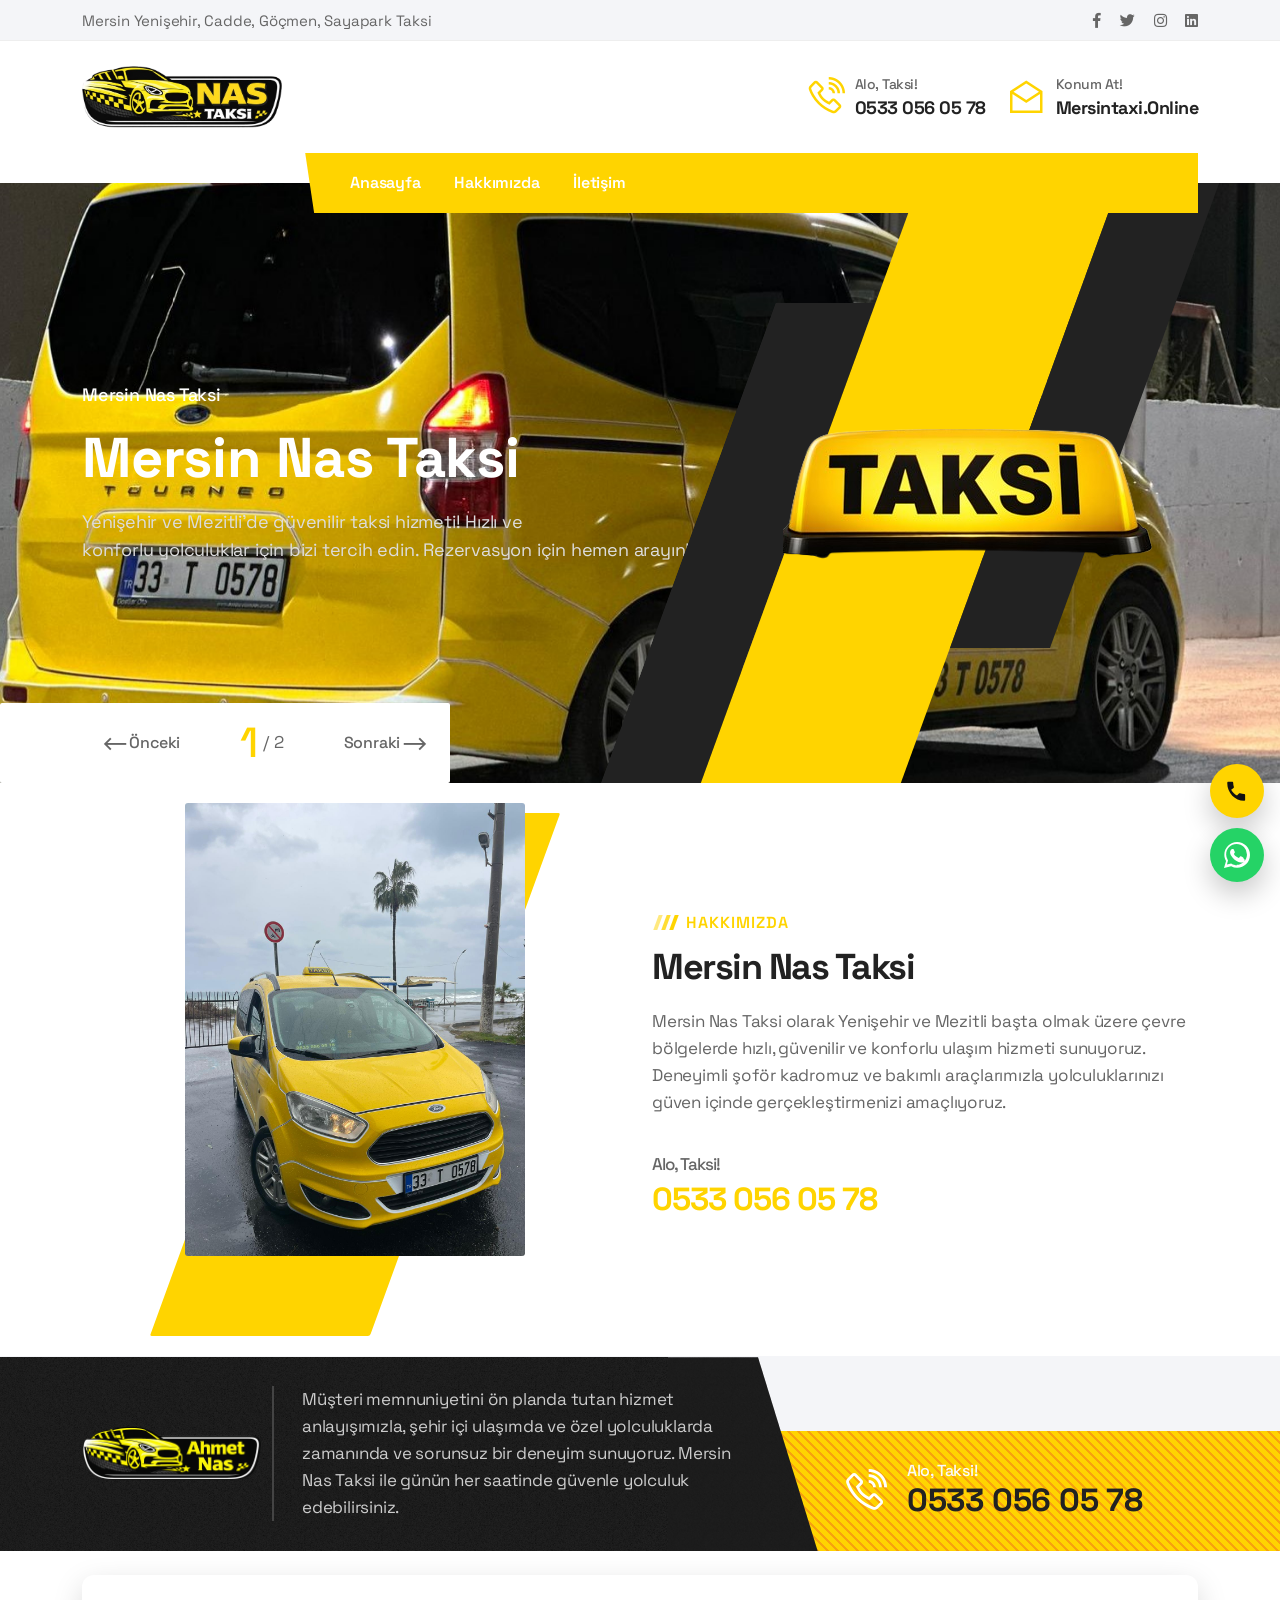
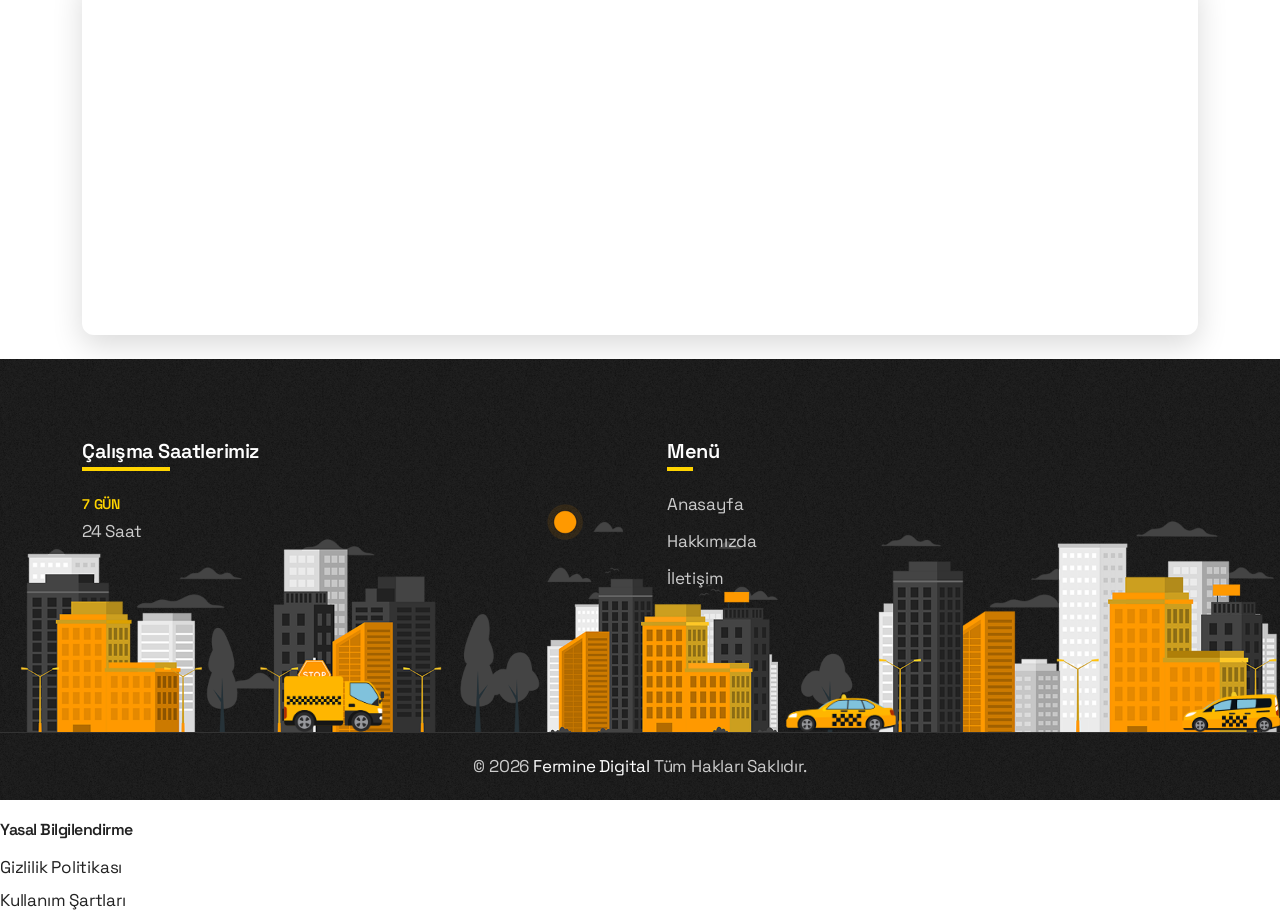
<file: index.html>
<!DOCTYPE html>
<html class="no-js" lang="tr">
<head>
  <title>Mersin Nas Taksi | Yenişehir Taksi | Sayapark Taksi</title>
  <meta charset="utf-8" />

  <!-- Google tag (gtag.js) -->
<script async src="https://www.googletagmanager.com/gtag/js?id=AW-18059667476">
</script>
<script>
  window.dataLayer = window.dataLayer || [];
  function gtag(){dataLayer.push(arguments);}
  gtag('js', new Date());

  gtag('config', 'AW-18059667476');
</script>

  <meta name="viewport" content="width=device-width, initial-scale=1" />
  <link rel="canonical" href="https://mersintaxi.online/" />

  <meta property="og:url" content="https://mersintaxi.online/" />
  <meta property="og:site_name" content="Mersin Nas Taksi" />

  <meta name="description" content="Yenişehir taksi, cadde taksi, göçmen taksi, sayapark taksi, güvenli yolculuk, şehir dışı taksi, marina taksi, mersin taksi" />
  <meta name="author" content="Profsweb" />

  <link rel="shortcut icon" href="favicon.ico" type="image/x-icon" />
  <link rel="icon" href="favicon.ico" />
  <link rel="icon" type="image/png" sizes="16x16" href="favicon-16x16.png" />
  <link rel="icon" type="image/png" sizes="32x32" href="favicon-32x32.png" />
  <link rel="icon" type="image/png" sizes="48x48" href="favicon-48x48.png" />
  <link rel="icon" type="image/png" sizes="64x64" href="favicon-64x64.png" />
  <link rel="apple-touch-icon" sizes="180x180" href="apple-touch-icon.png" />
  <link rel="icon" type="image/png" sizes="192x192" href="android-chrome-192x192.png" />
  <link rel="icon" type="image/png" sizes="512x512" href="android-chrome-512x512.png" />

  <link rel="stylesheet" href="assets/css/bootstrap.min.css" />
  <link rel="stylesheet" href="assets/css/animate.min.css" />
  <link rel="stylesheet" href="assets/css/fontawesome.min.css" />
  <link rel="stylesheet" href="assets/css/line-awesome.min.css" />
  <link rel="stylesheet" href="assets/css/keyframe-animation.css" />
  <link rel="stylesheet" href="assets/css/jquery.datetimepicker.min.css" />
  <link rel="stylesheet" href="assets/css/nice-select.css" />
  <link rel="stylesheet" href="assets/css/venobox.min.css" />
  <link rel="stylesheet" href="assets/css/swiper.min.css" />
  <link rel="stylesheet" href="assets/css/elements.css" />
  <link rel="stylesheet" href="assets/css/header.css" />
  <link rel="stylesheet" href="assets/css/slider.css" />
  <link rel="stylesheet" href="assets/css/blog.css" />
  <link rel="stylesheet" href="assets/css/main.css" />
  <link rel="stylesheet" href="assets/css/responsive.css" />

  <style>
    .floating-actions{
      position:fixed;
      right:16px;
      bottom:18px;
      z-index:9999;
      display:flex;
      flex-direction:column;
      gap:10px;
    }
    .floating-actions a{
      width:54px;
      height:54px;
      border-radius:999px;
      display:flex;
      align-items:center;
      justify-content:center;
      text-decoration:none;
      box-shadow:0 12px 28px rgba(0,0,0,.22);
    }
    @keyframes fa-bounce{0%,100%{transform:translateY(0);}50%{transform:translateY(-7px);}}
    .floating-actions a{animation:fa-bounce 1.6s ease-in-out infinite;}
    .floating-actions a:nth-child(2){animation-delay:.18s;}
    .floating-actions .fa-call{background:#ffd400;color:#111;}
    .floating-actions .fa-wa{background:#25D366;color:#fff;}
    .floating-actions svg{width:26px;height:26px;}
    @media (max-width: 575px){
      .floating-actions{ right:12px; bottom:14px; }
      .floating-actions a{ width:50px; height:50px; }
    }
  </style>
</head>

<body>

  <div class="site-preloader" aria-label="Sayfa yükleniyor">
    <div class="preloader-logo">
      <img src="apple-touch-icon.png" alt="Mersin Nas Taksi" loading="eager" decoding="async" style="transform:scale(1.45);" />
    </div>
  </div>

  <header class="main-header">
    <div class="top-header">
      <div class="container">
        <div class="top-header-wrap">
          <div class="top-left">
            <p>Mersin Yenişehir, Cadde, Göçmen, Sayapark Taksi</p>
          </div>
          <div class="top-right">
            <ul class="header-social-share">
              <li><a href="#"><i class="fab fa-facebook-f"></i></a></li>
              <li><a href="#"><i class="fab fa-twitter"></i></a></li>
              <li><a href="#"><i class="fab fa-instagram"></i></a></li>
              <li><a href="#"><i class="fab fa-linkedin"></i></a></li>
            </ul>
          </div>
        </div>
      </div>
    </div>

    <div class="mid-header">
      <div class="container">
        <div class="mid-header-wrap">
          <div class="site-logo">
            <a href="index.html"><img alt="Logo" src="assets/img/ortadogutaksi-logo-dark.png" /></a>
          </div>

          <ul class="header-info">
            <li>
              <div class="header-info-icon"><i class="las la-phone-volume"></i></div>
              <div class="header-info-text">
                <h3><span>Alo, Taksi!</span> <a href="tel:05330560578">0533 056 05 78</a></h3>
              </div>
            </li>

            <li>
              <div class="header-info-icon"><i class="las la-envelope-open"></i></div>
              <div class="header-info-text">
                <h3><span>Konum At!</span> mersintaxi.online</h3>
              </div>
            </li>
          </ul>
        </div>
      </div>
    </div>

    <div class="nav-menu-wrapper">
      <div class="container">
        <div class="nav-menu-inner">
          <div class="site-logo">
            <a href="index.html"><img alt="Logo" src="assets/img/ortadogutaksi-logo-dark.png" /></a>
          </div>

          <div class="header-menu-wrap">
            <ul class="nav-menu">
              <li><a href="#anasayfa">Anasayfa</a></li>
              <li><a href="#hakkimizda">Hakkımızda</a></li>
              <li><a href="#iletisim">İletişim</a></li>
            </ul>
          </div>

          <div class="mobile-menu-icon">
            <div class="burger-menu">
              <div class="line-menu line-half first-line"></div>
              <div class="line-menu"></div>
              <div class="line-menu line-half last-line"></div>
            </div>
          </div>

        </div>
      </div>
    </div>
  </header>

  <div id="sidebox-overlay"></div>

  <div class="slider-section" id="anasayfa">
    <div class="main-slider">

      <a class="wa-chat-slider"
         href="https://wa.me/905330560578?text=Bulundugum%20konuma%20taksi%20gonderir%20misiniz"
         target="_blank" rel="noopener" aria-label="WhatsApp ile yaz">
        <div class="wa-chat-card">
          <div class="wa-chat-top">
            <span class="wa-badge">WhatsApp</span>
            <span class="wa-status">çevrimiçi</span>
          </div>
          <div class="wa-msg wa-msg-1">Merhaba 👋</div>
          <div class="wa-msg wa-msg-2">Bulunduğum konuma taksi gönderir misiniz?</div>
          <div class="wa-typing" aria-hidden="true"><span></span><span></span><span></span></div>
        </div>
      </a>

      <div class="swiper-wrapper">
        <div class="swiper-slide">
          <div class="slider-img">
            <img alt="img" class="kenburns" src="assets/img/ortadogutaksi-slider-bg.jpg" style="animation-duration: 12000ms;" />
          </div>

          <div class="car-holder">
            <img alt="car" data-animation="car-animation" data-duration="1.5s" src="assets/img/ortadogutaksi-car-1.png" />
            <div class="shape">
              <div data-animation="slide-in-bottom" data-delay="0.3s" data-duration="1.5s"></div>
              <div data-animation="fade-in" data-delay="0.2s" data-duration="1.5s"></div>
              <div data-animation="slide-in-top" data-delay="0.5s" data-duration="1.5s"></div>
            </div>
          </div>

          <div class="slider-content-wrap d-flex align-items-center text-left">
            <div class="container">
              <div class="slider-content">
                <div class="slider-caption medium">
                  <div class="inner-layer">
                    <div data-animation="fade-in-bottom" data-delay="0.3s">Mersin Nas Taksi</div>
                  </div>
                </div>

                <div class="slider-caption big">
                  <div class="inner-layer">
                    <div data-animation="fade-in-bottom" data-delay="0.5s">Mersin Nas Taksi</div>
                  </div>
                </div>

                <div class="slider-caption small">
                  <div class="inner-layer">
                    <div data-animation="fade-in-bottom" data-delay="0.7s" data-duration="1s">
                      Yenişehir ve Mezitli’de güvenilir taksi hizmeti! Hızlı ve<br />
                      konforlu yolculuklar için bizi tercih edin. Rezervasyon için hemen arayın!
                    </div>
                  </div>
                </div>

              </div>
            </div>
          </div>

        </div>

        <div class="swiper-slide">
          <div class="slider-img">
            <img alt="img" class="kenburns" src="assets/img/ortadogutaksi-slider-bg.jpg" style="animation-duration: 12000ms;" />
          </div>

          <div class="car-holder">
            <img alt="car" data-animation="car-animation" data-duration="1.5s" src="assets/img/ortadogutaksi-car-1.png" />
            <div class="shape">
              <div data-animation="slide-in-bottom" data-delay="0.3s" data-duration="1.5s"></div>
              <div data-animation="fade-in" data-delay="0.2s" data-duration="1.5s"></div>
              <div data-animation="slide-in-top" data-delay="0.5s" data-duration="1.5s"></div>
            </div>
          </div>

          <div class="slider-content-wrap d-flex align-items-center text-left">
            <div class="container">
              <div class="slider-content">
                <div class="slider-caption medium">
                  <div class="inner-layer">
                    <div data-animation="fade-in-bottom" data-delay="0.3s">Mersin Nas Taksi</div>
                  </div>
                </div>

                <div class="slider-caption big">
                  <div class="inner-layer">
                    <div data-animation="fade-in-bottom" data-delay="0.5s">Mersin Nas Taksi</div>
                  </div>
                </div>

                <div class="slider-caption small">
                  <div class="inner-layer">
                    <div data-animation="fade-in-bottom" data-delay="0.7s" data-duration="1s">
                      Yenişehir ve Çiftlikköy'ün konforlu taksi hizmeti!<br />
                      Profesyonel şoförlerimizle güvenli ve konforlu yolculuklar<br />
                      için bizimle iletişime geçin. Hemen arayın!
                    </div>
                  </div>
                </div>

              </div>
            </div>
          </div>

        </div>
      </div>

      <div class="slider-controls">
        <div class="slider-control slider-button-prev">
          <span><i class="las la-long-arrow-alt-left"></i></span>Önceki
        </div>
        <div class="slider-pagination"></div>
        <div class="slider-control slider-button-next">
          Sonraki<span><i class="las la-long-arrow-alt-right"></i></span>
        </div>
      </div>

    </div>
  </div>

  <section class="about-section padding" id="hakkimizda">
    <div class="container">
      <div class="row align-items-center">
        <div class="col-md-6">
          <div class="about-img">
            <img alt="img" class="about-img1 wow fade-in-left" data-wow-delay="200ms" src="assets/img/ortadogutaksi-about-1.png" />
          </div>
        </div>

        <div class="col-md-6">
          <div class="section-heading mb-40 wow fade-in-right" data-wow-delay="200ms">
            <h4><span></span>Hakkımızda</h4>
            <h2>Mersin Nas Taksi</h2>
            <p>Mersin Nas Taksi olarak Yenişehir ve Mezitli başta olmak üzere çevre bölgelerde hızlı, güvenilir ve konforlu ulaşım hizmeti sunuyoruz. Deneyimli şoför kadromuz ve bakımlı araçlarımızla yolculuklarınızı güven içinde gerçekleştirmenizi amaçlıyoruz.</p>
          </div>

          <ul class="about-info wow fade-in-right" data-wow-delay="400ms">
            <li>
              <h2><span>Alo, Taksi!</span> <a href="tel:05330560578">0533 056 05 78</a></h2>
            </li>
          </ul>
        </div>
      </div>
    </div>
  </section>

  <footer class="footer-section" id="iletisim">
    <div class="footer-top-wrap bg-grey">
      <div class="container">
        <div class="footer-top">
          <div class="row align-items-end">
            <div class="col-lg-8">
              <div class="brand">
                <a class="footer-logo" href="index.html"><img alt="logo" src="assets/img/ortadogutaksi-logo-isim.png" /></a>
                <p>Müşteri memnuniyetini ön planda tutan hizmet anlayışımızla, şehir içi ulaşımda ve özel yolculuklarda zamanında ve sorunsuz bir deneyim sunuyoruz. Mersin Nas Taksi ile günün her saatinde güvenle yolculuk edebilirsiniz.</p>
              </div>
            </div>

            <div class="col-lg-4">
              <div class="footer-call">
                <i class="las la-phone-volume"></i>
                <p><span>Alo, Taksi!</span> <a href="tel:05330560578">0533 056 05 78</a></p>
              </div>
            </div>

          </div>
        </div>
      </div>
    </div>

    <!-- Google Maps - Mersin Nas Taksi -->
    <div class="container" style="margin-top:24px; margin-bottom:24px;">
      <div class="row">
        <div class="col-12">
          <div style="width:100%; height:360px; border-radius:12px; overflow:hidden; box-shadow:0 10px 30px rgba(0,0,0,0.15);">
            <iframe
              src="https://www.google.com/maps/embed?pb=!1m18!1m12!1m3!1d102178.57200546456!2d34.44312470355277!3d36.8405510667582!2m3!1f0!2f0!3f0!3m2!1i1024!2i768!4f13.1!3m3!1m2!1s0x1527f597c18ea053%3A0x34bcb2ee264984e2!2sYeni%C5%9Fehir%2FMersin!5e0!3m2!1str!2str!4v1774992710465!5m2!1str!2str"
              width="100%" height="360" style="border:0;"
              allowfullscreen loading="lazy"
              referrerpolicy="no-referrer-when-downgrade">
            </iframe>
          </div>
        </div>
      </div>
    </div>
    <!-- /Google Maps -->

    <div class="footer-mid-wrap">
      <div class="container">
        <div class="row">
          <div class="col-lg-6 col-md-6 sm-padding">
            <div class="footer-item">
              <div class="widget-title"><h3>Çalışma Saatlerimiz</h3></div>
              <ul class="footer-contact">
                <li><span>7 Gün</span>24 Saat</li>
              </ul>
            </div>
          </div>

          <div class="col-lg-6 col-md-6 sm-padding">
            <div class="footer-item footer-list">
              <div class="widget-title"><h3>Menü</h3></div>
              <ul class="footer-links">
                <li><a href="#anasayfa">Anasayfa</a></li>
                <li><a href="#hakkimizda">Hakkımızda</a></li>
                <li><a href="#iletisim">İletişim</a></li>
              </ul>
            </div>
          </div>
        </div>
      </div>

      <div class="running-taxi">
        <div class="taxi"></div>
        <div class="taxi-2"></div>
        <div class="taxi-3"></div>
      </div>
    </div>

    <div class="copyright-wrap">
      <div class="container">
        <p>© <span id="currentYear"></span>
          <a href="https://wa.me/905318410347?text=Merhaba%2C%20web%20tasar%C4%B1m%20ve%20reklam%20hizmetleri%20hakk%C4%B1nda%20bilgi%20almak%20istiyorum."
             rel="noopener" style="color:#fff" target="_blank">Fermine Digital</a> Tüm Hakları Saklıdır.
        </p>
      </div>
    </div>

    <div class="footer-legal" style="margin-top:16px;">
      <h4>Yasal Bilgilendirme</h4>
      <ul class="footer-legal-links" style="list-style:none;padding-left:0;margin:8px 0 0 0;">
        <li style="margin:6px 0;"><a href="gizlilik-politikasi.html">Gizlilik Politikası</a></li>
        <li style="margin:6px 0;"><a href="kullanim-sartlari.html">Kullanım Şartları</a></li>
      </ul>
    </div>
  </footer>

  <div id="scrollup">
    <button class="scroll-to-top" id="scroll-top"><i class="las la-arrow-up"></i></button>
  </div>

  <div class="dl-cursor">
    <div class="cursor-icon-holder"><i class="las la-times"></i></div>
  </div>

  <!-- Floating actions -->
  <div aria-label="Hızlı İletişim" class="floating-actions">
    <a aria-label="Alo, Taksi! Ara" class="fa-call" href="tel:05330560578" title="Alo, Taksi!">
      <svg aria-hidden="true" focusable="false" viewBox="0 0 24 24">
        <path d="M6.6 10.8c1.2 2.3 3.1 4.2 5.4 5.4l1.8-1.8c.3-.3.7-.4 1.1-.3c1.2.4 2.4.6 3.6.6c.6 0 1 .4 1 1V20c0 .6-.4 1-1 1C10.3 21 3 13.7 3 4.5C3 3.9 3.4 3.5 4 3.5H7.5c.6 0 1 .4 1 1c0 1.2.2 2.4.6 3.6c.1.4 0 .8-.3 1.1L6.6 10.8z" fill="currentColor"></path>
      </svg>
    </a>

    <a aria-label="WhatsApp Konum At" class="fa-wa"
       href="https://wa.me/905330560578?text=Merhaba%2C%20bulundu%C4%9Fum%20konumdan%20taksi%20talep%20ediyorum."
       rel="noopener" target="_blank" title="Konum At!">
      <svg aria-hidden="true" focusable="false" viewBox="0 0 24 24">
        <path d="M20.5 3.5A11.9 11.9 0 0 0 12.1 0C5.6 0 .3 5.3.3 11.8c0 2.1.6 4.1 1.6 5.8L0 24l6.6-1.7a11.7 11.7 0 0 0 5.5 1.4h.1c6.5 0 11.8-5.3 11.8-11.8c0-3.2-1.2-6.1-3.5-8.4zM12.1 21.4h-.1c-1.8 0-3.5-.5-5-1.4l-.4-.2-3.9 1 1-3.8-.2-.4a9.6 9.6 0 0 1-1.5-5.1c0-5.3 4.3-9.6 9.6-9.6c2.6 0 5 .9 6.8 2.8a9.5 9.5 0 0 1 2.8 6.8c0 5.3-4.3 9.6-9.5 9.6zm5.6-7.2c-.3-.1-1.8-.9-2.1-1s-.5-.1-.7.1s-.8 1-1 1.2s-.4.2-.7.1a7.9 7.9 0 0 1-2.3-1.4a8.6 8.6 0 0 1-1.6-2c-.2-.3 0-.5.1-.7l.5-.6c.2-.2.2-.4.1-.6c-.1-.2-.7-1.7-1-2.3c-.3-.6-.6-.5-.7-.5h-.6c-.2 0-.6.1-.9.4c-.3.3-1.2 1.1-1.2 2.8s1.2 3.2 1.4 3.4c.2.2 2.4 3.7 5.9 5.1c.8.3 1.4.5 1.9.6c.8.2 1.5.2 2.1.1c.6-.1 1.8-.7 2-1.4c.2-.7.2-1.3.1-1.4c-.1-.1-.3-.2-.6-.3z" fill="currentColor"></path>
      </svg>
    </a>
  </div>

  <!-- JS -->
  <script src="assets/js/vendor/jquary-3.6.0.min.js"></script>
  <script src="assets/js/vendor/modernizr-2.8.3-respond-1.4.2.min.js"></script>
  <script src="assets/js/vendor/jquery.ajaxchimp.min.js"></script>
  <script src="assets/js/vendor/bootstrap.min.js"></script>
  <script src="assets/js/vendor/popper.min.js"></script>
  <script src="assets/js/vendor/swiper.min.js"></script>
  <script src="assets/js/vendor/jquery.datetimepicker.full.js"></script>
  <script src="assets/js/vendor/jquery.nice-select.min.js"></script>
  <script src="assets/js/vendor/venobox.min.js"></script>
  <script src="assets/js/vendor/smooth-scroll.js"></script>
  <script src="assets/js/vendor/wow.min.js"></script>
  <script src="assets/js/book-ride.js"></script>
  <script src="assets/js/main.js"></script>

  <!-- Preloader fallback -->
  <script>
    (function () {
      function hidePreloader() {
        try {
          if (document.body && document.body.classList) document.body.classList.add('loaded');
          var p = document.querySelector('.site-preloader');
          if (!p) return;
          p.style.opacity = '0';
          p.style.visibility = 'hidden';
          p.style.pointerEvents = 'none';
          setTimeout(function () {
            try { p.parentNode && p.parentNode.removeChild(p); } catch (e) {}
          }, 700);
        } catch (e) {}
      }
      window.addEventListener('load', hidePreloader);
      document.addEventListener('DOMContentLoaded', function () { setTimeout(hidePreloader, 2500); });
      setTimeout(hidePreloader, 7000);
    })();
  </script>
</body>
</html>
</file>
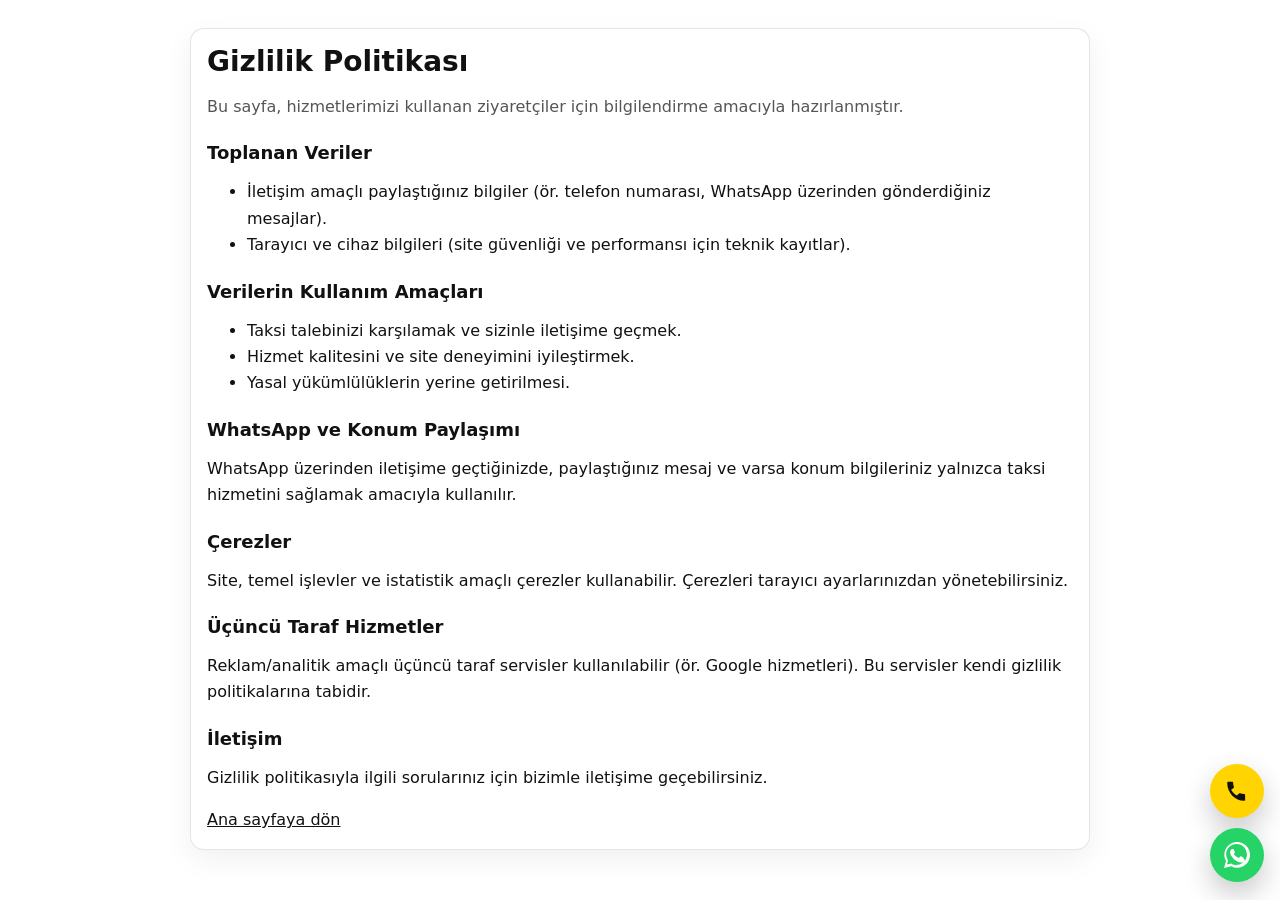
<file: gizlilik-politikasi.html>
<!DOCTYPE html>

<html lang="tr">
<head><meta charset="utf-8"/>

<!-- Google tag (gtag.js) -->
<script async src="https://www.googletagmanager.com/gtag/js?id=G-ZRP993NZXS"></script>
<script>
  window.dataLayer = window.dataLayer || [];
  function gtag(){dataLayer.push(arguments);}
  gtag('js', new Date());
  gtag('config', 'G-ZRP993NZXS');

  
</script>
<meta content="width=device-width, initial-scale=1" name="viewport"/>
<link rel="canonical" href="https://mersintaxi.online/"/>
<meta property="og:url" content="https://mersintaxi.online/"/>
<meta property="og:site_name" content="Mersin Nas Taksi"/>
<title>Mersin Nas Taksi | Mezitli Taksi | Sayapark Taksi</title>
<meta content="index,follow" name="robots"/>
<style>
    body{font-family:system-ui,-apple-system,Segoe UI,Roboto,Arial,sans-serif; margin:0; color:#111; background:#fff;}
    .wrap{max-width:900px; margin:0 auto; padding:28px 16px;}
    h1{margin:0 0 14px 0; font-size:28px;}
    h2{margin:22px 0 10px 0; font-size:18px;}
    p, li{line-height:1.65;}
    .muted{color:#555;}
    a{color:inherit;}
    .toplinks{margin:14px 0 0 0;}
    .toplinks a{text-decoration:underline;}
    .card{border:1px solid rgba(0,0,0,.1); border-radius:14px; padding:16px; background:#fff; box-shadow:0 10px 30px rgba(0,0,0,.06);}
  </style>
<link href="favicon.ico" rel="icon"/>
<link href="favicon-16x16.png" rel="icon" sizes="16x16" type="image/png"/>
<link href="favicon-32x32.png" rel="icon" sizes="32x32" type="image/png"/>
<link href="favicon-48x48.png" rel="icon" sizes="48x48" type="image/png"/>
<link href="favicon-64x64.png" rel="icon" sizes="64x64" type="image/png"/>
<link href="apple-touch-icon.png" rel="apple-touch-icon" sizes="180x180"/>
<link href="android-chrome-192x192.png" rel="icon" sizes="192x192" type="image/png"/>
<link href="android-chrome-512x512.png" rel="icon" sizes="512x512" type="image/png"/>
<style>
/* Floating quick actions (WhatsApp + Call) */
.floating-actions{
  position:fixed;
  right:16px;
  bottom:18px;
  z-index:9999;
  display:flex;
  flex-direction:column;
  gap:10px;
}
.floating-actions a{
  width:54px;
  height:54px;
  border-radius:999px;
  display:flex;
  align-items:center;
  justify-content:center;
  text-decoration:none;
  box-shadow:0 12px 28px rgba(0,0,0,.22);
}
@keyframes fa-bounce{0%,100%{transform:translateY(0);}50%{transform:translateY(-7px);}}
.floating-actions a{animation:fa-bounce 1.6s ease-in-out infinite;}
.floating-actions a:nth-child(2){animation-delay:.18s;}
.floating-actions .fa-call{background:#ffd400;color:#111;}
.floating-actions .fa-wa{background:#25D366;color:#fff;}
.floating-actions svg{width:26px;height:26px;}
@media (max-width: 575px){
  .floating-actions{ right:12px; bottom:14px; }
  .floating-actions a{ width:50px; height:50px; }
}
</style><!-- Google tag (gtag.js) -->
<script>
  window.dataLayer = window.dataLayer || [];
  function gtag(){dataLayer.push(arguments);}
  gtag('js', new Date());
</script>
</head>
<body><!-- Google Tag Manager (noscript) -->
<!-- End Google Tag Manager (noscript) -->
<div class="wrap">
<div class="card">
<h1>Gizlilik Politikası</h1>
<p class="muted">Bu sayfa, hizmetlerimizi kullanan ziyaretçiler için bilgilendirme amacıyla hazırlanmıştır.</p>
<h2>Toplanan Veriler</h2>
<ul>
<li>İletişim amaçlı paylaştığınız bilgiler (ör. telefon numarası, WhatsApp üzerinden gönderdiğiniz mesajlar).</li>
<li>Tarayıcı ve cihaz bilgileri (site güvenliği ve performansı için teknik kayıtlar).</li>
</ul>
<h2>Verilerin Kullanım Amaçları</h2>
<ul>
<li>Taksi talebinizi karşılamak ve sizinle iletişime geçmek.</li>
<li>Hizmet kalitesini ve site deneyimini iyileştirmek.</li>
<li>Yasal yükümlülüklerin yerine getirilmesi.</li>
</ul>
<h2>WhatsApp ve Konum Paylaşımı</h2>
<p>WhatsApp üzerinden iletişime geçtiğinizde, paylaştığınız mesaj ve varsa konum bilgileriniz yalnızca taksi hizmetini sağlamak amacıyla kullanılır.</p>
<h2>Çerezler</h2>
<p>Site, temel işlevler ve istatistik amaçlı çerezler kullanabilir. Çerezleri tarayıcı ayarlarınızdan yönetebilirsiniz.</p>
<h2>Üçüncü Taraf Hizmetler</h2>
<p>Reklam/analitik amaçlı üçüncü taraf servisler kullanılabilir (ör. Google hizmetleri). Bu servisler kendi gizlilik politikalarına tabidir.</p>
<h2>İletişim</h2>
<p>Gizlilik politikasıyla ilgili sorularınız için bizimle iletişime geçebilirsiniz.</p>
<p class="toplinks"><a href="index.html">Ana sayfaya dön</a></p>
</div>
</div>

<div aria-label="Hızlı İletişim" class="floating-actions">
<a aria-label="Alo, Taksi! Ara" class="fa-call" href="tel:05330560578" title="Alo, Taksi!">
<svg aria-hidden="true" focusable="false" viewbox="0 0 24 24"><path d="M6.6 10.8c1.2 2.3 3.1 4.2 5.4 5.4l1.8-1.8c.3-.3.7-.4 1.1-.3c1.2.4 2.4.6 3.6.6c.6 0 1 .4 1 1V20c0 .6-.4 1-1 1C10.3 21 3 13.7 3 4.5C3 3.9 3.4 3.5 4 3.5H7.5c.6 0 1 .4 1 1c0 1.2.2 2.4.6 3.6c.1.4 0 .8-.3 1.1L6.6 10.8z" fill="currentColor"></path></svg>
</a>
<a aria-label="WhatsApp Konum At" class="fa-wa" href="https://wa.me/905330560578?text=Merhaba%2C%20bulundu%C4%9Fum%20konumdan%20taksi%20talep%20ediyorum." rel="noopener" target="_blank" title="Konum At!">
<svg aria-hidden="true" focusable="false" viewbox="0 0 24 24"><path d="M20.5 3.5A11.9 11.9 0 0 0 12.1 0C5.6 0 .3 5.3.3 11.8c0 2.1.6 4.1 1.6 5.8L0 24l6.6-1.7a11.7 11.7 0 0 0 5.5 1.4h.1c6.5 0 11.8-5.3 11.8-11.8c0-3.2-1.2-6.1-3.5-8.4zM12.1 21.4h-.1c-1.8 0-3.5-.5-5-1.4l-.4-.2-3.9 1 1-3.8-.2-.4a9.6 9.6 0 0 1-1.5-5.1c0-5.3 4.3-9.6 9.6-9.6c2.6 0 5 .9 6.8 2.8a9.5 9.5 0 0 1 2.8 6.8c0 5.3-4.3 9.6-9.5 9.6zm5.6-7.2c-.3-.1-1.8-.9-2.1-1s-.5-.1-.7.1s-.8 1-1 1.2s-.4.2-.7.1a7.9 7.9 0 0 1-2.3-1.4a8.6 8.6 0 0 1-1.6-2c-.2-.3 0-.5.1-.7l.5-.6c.2-.2.2-.4.1-.6c-.1-.2-.7-1.7-1-2.3c-.3-.6-.6-.5-.7-.5h-.6c-.2 0-.6.1-.9.4c-.3.3-1.2 1.1-1.2 2.8s1.2 3.2 1.4 3.4c.2.2 2.4 3.7 5.9 5.1c.8.3 1.4.5 1.9.6c.8.2 1.5.2 2.1.1c.6-.1 1.8-.7 2-1.4c.2-.7.2-1.3.1-1.4c-.1-.1-.3-.2-.6-.3z" fill="currentColor"></path></svg>
</a>
</div>
<!-- Measurement: contact click tracking -->
<script src="assets/js/tracking.js"></script>
</body>
</html>
</file>
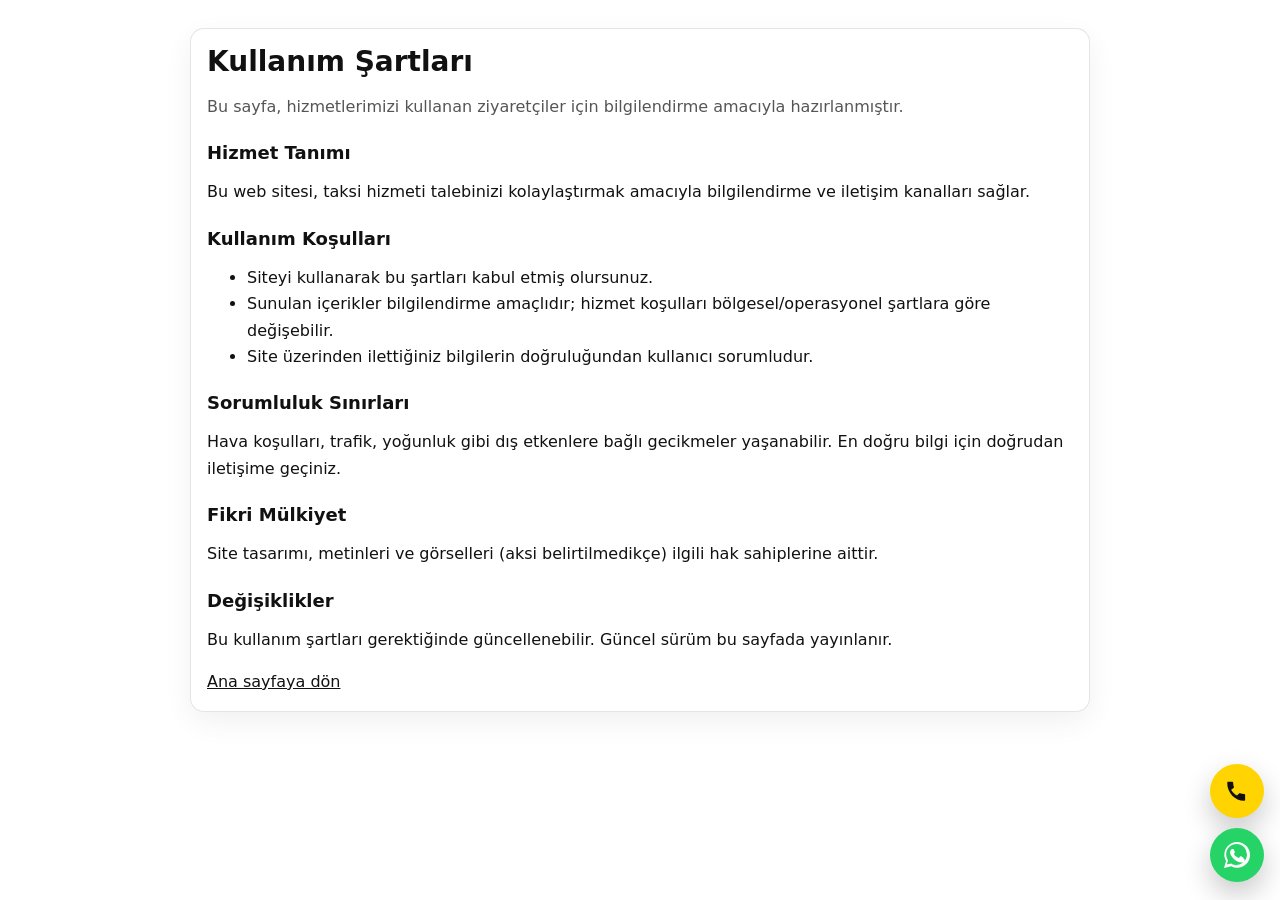
<file: kullanim-sartlari.html>
<!DOCTYPE html>

<html lang="tr">
<head><meta charset="utf-8"/>

<!-- Google tag (gtag.js) -->
<script async src="https://www.googletagmanager.com/gtag/js?id=G-ZRP993NZXS"></script>
<script>
  window.dataLayer = window.dataLayer || [];
  function gtag(){dataLayer.push(arguments);}
  gtag('js', new Date());
  gtag('config', 'G-ZRP993NZXS');

</script>
<meta content="width=device-width, initial-scale=1" name="viewport"/>
<link rel="canonical" href="https://mersintaxi.online/"/>
<meta property="og:url" content="https://mersintaxi.online/"/>
<meta property="og:site_name" content="Mersin Nas Taksi"/>
<title>Mersin Nas Taksi | Mezitli Taksi | Sayapark Taksi</title>
<meta content="index,follow" name="robots"/>
<style>
    body{font-family:system-ui,-apple-system,Segoe UI,Roboto,Arial,sans-serif; margin:0; color:#111; background:#fff;}
    .wrap{max-width:900px; margin:0 auto; padding:28px 16px;}
    h1{margin:0 0 14px 0; font-size:28px;}
    h2{margin:22px 0 10px 0; font-size:18px;}
    p, li{line-height:1.65;}
    .muted{color:#555;}
    a{color:inherit;}
    .toplinks{margin:14px 0 0 0;}
    .toplinks a{text-decoration:underline;}
    .card{border:1px solid rgba(0,0,0,.1); border-radius:14px; padding:16px; background:#fff; box-shadow:0 10px 30px rgba(0,0,0,.06);}
  </style>
<link href="favicon.ico" rel="icon"/>
<link href="favicon-16x16.png" rel="icon" sizes="16x16" type="image/png"/>
<link href="favicon-32x32.png" rel="icon" sizes="32x32" type="image/png"/>
<link href="favicon-48x48.png" rel="icon" sizes="48x48" type="image/png"/>
<link href="favicon-64x64.png" rel="icon" sizes="64x64" type="image/png"/>
<link href="apple-touch-icon.png" rel="apple-touch-icon" sizes="180x180"/>
<link href="android-chrome-192x192.png" rel="icon" sizes="192x192" type="image/png"/>
<link href="android-chrome-512x512.png" rel="icon" sizes="512x512" type="image/png"/>
<style>
/* Floating quick actions (WhatsApp + Call) */
.floating-actions{
  position:fixed;
  right:16px;
  bottom:18px;
  z-index:9999;
  display:flex;
  flex-direction:column;
  gap:10px;
}
.floating-actions a{
  width:54px;
  height:54px;
  border-radius:999px;
  display:flex;
  align-items:center;
  justify-content:center;
  text-decoration:none;
  box-shadow:0 12px 28px rgba(0,0,0,.22);
}
@keyframes fa-bounce{0%,100%{transform:translateY(0);}50%{transform:translateY(-7px);}}
.floating-actions a{animation:fa-bounce 1.6s ease-in-out infinite;}
.floating-actions a:nth-child(2){animation-delay:.18s;}
.floating-actions .fa-call{background:#ffd400;color:#111;}
.floating-actions .fa-wa{background:#25D366;color:#fff;}
.floating-actions svg{width:26px;height:26px;}
@media (max-width: 575px){
  .floating-actions{ right:12px; bottom:14px; }
  .floating-actions a{ width:50px; height:50px; }
}
</style><!-- Google tag (gtag.js) -->
<script>
  window.dataLayer = window.dataLayer || [];
  function gtag(){dataLayer.push(arguments);}
  gtag('js', new Date());
</script>
</head>
<body><!-- Google Tag Manager (noscript) -->
<!-- End Google Tag Manager (noscript) -->
<div class="wrap">
<div class="card">
<h1>Kullanım Şartları</h1>
<p class="muted">Bu sayfa, hizmetlerimizi kullanan ziyaretçiler için bilgilendirme amacıyla hazırlanmıştır.</p>
<h2>Hizmet Tanımı</h2>
<p>Bu web sitesi, taksi hizmeti talebinizi kolaylaştırmak amacıyla bilgilendirme ve iletişim kanalları sağlar.</p>
<h2>Kullanım Koşulları</h2>
<ul>
<li>Siteyi kullanarak bu şartları kabul etmiş olursunuz.</li>
<li>Sunulan içerikler bilgilendirme amaçlıdır; hizmet koşulları bölgesel/operasyonel şartlara göre değişebilir.</li>
<li>Site üzerinden ilettiğiniz bilgilerin doğruluğundan kullanıcı sorumludur.</li>
</ul>
<h2>Sorumluluk Sınırları</h2>
<p>Hava koşulları, trafik, yoğunluk gibi dış etkenlere bağlı gecikmeler yaşanabilir. En doğru bilgi için doğrudan iletişime geçiniz.</p>
<h2>Fikri Mülkiyet</h2>
<p>Site tasarımı, metinleri ve görselleri (aksi belirtilmedikçe) ilgili hak sahiplerine aittir.</p>
<h2>Değişiklikler</h2>
<p>Bu kullanım şartları gerektiğinde güncellenebilir. Güncel sürüm bu sayfada yayınlanır.</p>
<p class="toplinks"><a href="index.html">Ana sayfaya dön</a></p>
</div>
</div>

<div aria-label="Hızlı İletişim" class="floating-actions">
<a aria-label="Alo, Taksi! Ara" class="fa-call" href="tel:05330560578" title="Alo, Taksi!">
<svg aria-hidden="true" focusable="false" viewbox="0 0 24 24"><path d="M6.6 10.8c1.2 2.3 3.1 4.2 5.4 5.4l1.8-1.8c.3-.3.7-.4 1.1-.3c1.2.4 2.4.6 3.6.6c.6 0 1 .4 1 1V20c0 .6-.4 1-1 1C10.3 21 3 13.7 3 4.5C3 3.9 3.4 3.5 4 3.5H7.5c.6 0 1 .4 1 1c0 1.2.2 2.4.6 3.6c.1.4 0 .8-.3 1.1L6.6 10.8z" fill="currentColor"></path></svg>
</a>
<a aria-label="WhatsApp Konum At" class="fa-wa" href="https://wa.me/905330560578?text=Merhaba%2C%20bulundu%C4%9Fum%20konumdan%20taksi%20talep%20ediyorum." rel="noopener" target="_blank" title="Konum At!">
<svg aria-hidden="true" focusable="false" viewbox="0 0 24 24"><path d="M20.5 3.5A11.9 11.9 0 0 0 12.1 0C5.6 0 .3 5.3.3 11.8c0 2.1.6 4.1 1.6 5.8L0 24l6.6-1.7a11.7 11.7 0 0 0 5.5 1.4h.1c6.5 0 11.8-5.3 11.8-11.8c0-3.2-1.2-6.1-3.5-8.4zM12.1 21.4h-.1c-1.8 0-3.5-.5-5-1.4l-.4-.2-3.9 1 1-3.8-.2-.4a9.6 9.6 0 0 1-1.5-5.1c0-5.3 4.3-9.6 9.6-9.6c2.6 0 5 .9 6.8 2.8a9.5 9.5 0 0 1 2.8 6.8c0 5.3-4.3 9.6-9.5 9.6zm5.6-7.2c-.3-.1-1.8-.9-2.1-1s-.5-.1-.7.1s-.8 1-1 1.2s-.4.2-.7.1a7.9 7.9 0 0 1-2.3-1.4a8.6 8.6 0 0 1-1.6-2c-.2-.3 0-.5.1-.7l.5-.6c.2-.2.2-.4.1-.6c-.1-.2-.7-1.7-1-2.3c-.3-.6-.6-.5-.7-.5h-.6c-.2 0-.6.1-.9.4c-.3.3-1.2 1.1-1.2 2.8s1.2 3.2 1.4 3.4c.2.2 2.4 3.7 5.9 5.1c.8.3 1.4.5 1.9.6c.8.2 1.5.2 2.1.1c.6-.1 1.8-.7 2-1.4c.2-.7.2-1.3.1-1.4c-.1-.1-.3-.2-.6-.3z" fill="currentColor"></path></svg>
</a>
</div>
<!-- Measurement: contact click tracking -->
<script src="assets/js/tracking.js"></script>
</body>
</html>
</file>
<file: assets/css/keyframe-animation.css>
/* ----------------------------------------------
 * Keyframe Animation
 * ---------------------------------------------- */

/**
 * ----------------------------------------
 * animation slide-in-top
 * ----------------------------------------
 */
.slide-in-top {
    -webkit-animation-name: slide-in-top;
    animation-name: slide-in-top;
    animation-timing-function: cubic-bezier(0.215, 0.610, 0.355, 1.000);
    animation-fill-mode: both;
}
@-webkit-keyframes slide-in-top {
  0% {
    -webkit-transform: translateY(-100%);
            transform: translateY(-100%);
    opacity: 0;
  }
  100% {
    -webkit-transform: translateY(0);
            transform: translateY(0);
    opacity: 1;
  }
}
@keyframes slide-in-top {
  0% {
    -webkit-transform: translateY(-100%);
            transform: translateY(-100%);
    opacity: 0;
  }
  100% {
    -webkit-transform: translateY(0);
            transform: translateY(0);
    opacity: 1;
  }
}

/**
 * ----------------------------------------
 * animation slide-in-right
 * ----------------------------------------
 */
.slide-in-right {
    -webkit-animation-name: slide-in-right;
    animation-name: slide-in-right;
    animation-timing-function: cubic-bezier(0.215, 0.610, 0.355, 1.000);
    animation-fill-mode: both;
}
@-webkit-keyframes slide-in-right {
  0% {
    -webkit-transform: translateX(100%);
            transform: translateX(100%);
    opacity: 0;
  }
  100% {
    -webkit-transform: translateX(0);
            transform: translateX(0);
    opacity: 1;
  }
}
@keyframes slide-in-right {
  0% {
    -webkit-transform: translateX(100%);
            transform: translateX(100%);
    opacity: 0;
  }
  100% {
    -webkit-transform: translateX(0);
            transform: translateX(0);
    opacity: 1;
  }
}

/**
 * ----------------------------------------
 * animation slide-in-bottom
 * ----------------------------------------
 */
.slide-in-bottom {
    -webkit-animation-name: slide-in-bottom;
    animation-name: slide-in-bottom;
    animation-timing-function: cubic-bezier(0.215, 0.610, 0.355, 1.000);
    animation-fill-mode: both;
}
@-webkit-keyframes slide-in-bottom {
  0% {
    -webkit-transform: translateY(100%);
            transform: translateY(100%);
    opacity: 0;
  }
  100% {
    -webkit-transform: translateY(0);
            transform: translateY(0);
    opacity: 1;
  }
}
@keyframes slide-in-bottom {
  0% {
    -webkit-transform: translateY(100%);
            transform: translateY(100%);
    opacity: 0;
  }
  100% {
    -webkit-transform: translateY(0);
            transform: translateY(0);
    opacity: 1;
  }
}

/**
 * ----------------------------------------
 * animation slide-in-left
 * ----------------------------------------
 */
.slide-in-left {
     -webkit-animation-name: slide-in-left;
    animation-name: slide-in-left;
    animation-timing-function: cubic-bezier(0.215, 0.610, 0.355, 1.000);
    animation-fill-mode: both;
}
@-webkit-keyframes slide-in-left {
  0% {
    -webkit-transform: translateX(-100%);
            transform: translateX(-100%);
    opacity: 0;
  }
  100% {
    -webkit-transform: translateX(0);
            transform: translateX(0);
    opacity: 1;
  }
}
@keyframes slide-in-left {
  0% {
    -webkit-transform: translateX(-100%);
            transform: translateX(-100%);
    opacity: 0;
  }
  100% {
    -webkit-transform: translateX(0);
            transform: translateX(0);
    opacity: 1;
  }
}


/**
 * ----------------------------------------
 * animation fade-in
 * ----------------------------------------
 */
.fade-in {
    -webkit-animation-name: fade-in;
    animation-name: fade-in;
    animation-timing-function: cubic-bezier(0.215, 0.610, 0.355, 1.000);
    animation-fill-mode: both;
}

@-webkit-keyframes fade-in {
  0% {
    opacity: 0;
  }
  100% {
    opacity: 1;
  }
}
@keyframes fade-in {
  0% {
    opacity: 0;
  }
  100% {
    opacity: 1;
  }
}

/**
 * ----------------------------------------
 * animation fade-in-fwd
 * ----------------------------------------
 */
.fade-in-fwd {
    -webkit-animation-name: fade-in-fwd;
    animation-name: fade-in-fwd;
    animation-timing-function: cubic-bezier(0.215, 0.610, 0.355, 1.000);
    animation-fill-mode: both;
}
@-webkit-keyframes fade-in-fwd {
  0% {
    -webkit-transform: translateZ(-80px);
            transform: translateZ(-80px);
    opacity: 0;
  }
  100% {
    -webkit-transform: translateZ(0);
            transform: translateZ(0);
    opacity: 1;
  }
}
@keyframes fade-in-fwd {
  0% {
    -webkit-transform: translateZ(-80px);
            transform: translateZ(-80px);
    opacity: 0;
  }
  100% {
    -webkit-transform: translateZ(0);
            transform: translateZ(0);
    opacity: 1;
  }
}

/**
 * ----------------------------------------
 * animation fade-in-bck
 * ----------------------------------------
 */
.fade-in-bck {
    -webkit-animation-name: fade-in-bck;
    animation-name: fade-in-bck;
    animation-timing-function: cubic-bezier(0.215, 0.610, 0.355, 1.000);
    animation-fill-mode: both;
}

@-webkit-keyframes fade-in-bck {
  0% {
    -webkit-transform: translateZ(80px);
            transform: translateZ(80px);
    opacity: 0;
  }
  100% {
    -webkit-transform: translateZ(0);
            transform: translateZ(0);
    opacity: 1;
  }
}
@keyframes fade-in-bck {
  0% {
    -webkit-transform: translateZ(80px);
            transform: translateZ(80px);
    opacity: 0;
  }
  100% {
    -webkit-transform: translateZ(0);
            transform: translateZ(0);
    opacity: 1;
  }
}

/**
 * ----------------------------------------
 * animation fade-in-top
 * ----------------------------------------
 */
.fade-in-top {
    -webkit-animation-name: fade-in-top;
    animation-name: fade-in-top;
    animation-timing-function: cubic-bezier(0.215, 0.610, 0.355, 1.000);
    animation-fill-mode: both;
}
@-webkit-keyframes fade-in-top {
  0% {
    -webkit-transform: translateY(-50px);
            transform: translateY(-50px);
    opacity: 0;
  }
  100% {
    -webkit-transform: translateY(0);
            transform: translateY(0);
    opacity: 1;
  }
}
@keyframes fade-in-top {
  0% {
    -webkit-transform: translateY(-50px);
            transform: translateY(-50px);
    opacity: 0;
  }
  100% {
    -webkit-transform: translateY(0);
            transform: translateY(0);
    opacity: 1;
  }
}

/**
 * ----------------------------------------
 * animation fade-in-right
 * ----------------------------------------
 */
.fade-in-right {
    -webkit-animation-name: fade-in-right;
    animation-name: fade-in-right;
    animation-timing-function: cubic-bezier(0.215, 0.610, 0.355, 1.000);
    animation-fill-mode: both;
}
@-webkit-keyframes fade-in-right {
  0% {
    -webkit-transform: translateX(50px);
            transform: translateX(50px);
    opacity: 0;
  }
  100% {
    -webkit-transform: translateX(0);
            transform: translateX(0);
    opacity: 1;
  }
}
@keyframes fade-in-right {
  0% {
    -webkit-transform: translateX(50px);
            transform: translateX(50px);
    opacity: 0;
  }
  100% {
    -webkit-transform: translateX(0);
            transform: translateX(0);
    opacity: 1;
  }
}

/**
 * ----------------------------------------
 * animation fade-in-bottom
 * ----------------------------------------
 */
.fade-in-bottom {
    -webkit-animation-name: fade-in-bottom;
    animation-name: fade-in-bottom;
    animation-timing-function: cubic-bezier(0.215, 0.610, 0.355, 1.000);
    animation-fill-mode: both;
}
@-webkit-keyframes fade-in-bottom {
  0% {
    -webkit-transform: translateY(50px);
            transform: translateY(50px);
    opacity: 0;
  }
  100% {
    -webkit-transform: translateY(0);
            transform: translateY(0);
    opacity: 1;
  }
}
@keyframes fade-in-bottom {
  0% {
    -webkit-transform: translateY(50px);
            transform: translateY(50px);
    opacity: 0;
  }
  100% {
    -webkit-transform: translateY(0);
            transform: translateY(0);
    opacity: 1;
  }
}

/**
 * ----------------------------------------
 * animation fade-in-left
 * ----------------------------------------
 */
.fade-in-left {
    -webkit-animation-name: fade-in-left;
    animation-name: fade-in-left;
    animation-timing-function: cubic-bezier(0.215, 0.610, 0.355, 1.000);
    animation-fill-mode: both;
}
@-webkit-keyframes fade-in-left {
  0% {
    -webkit-transform: translateX(-50px);
            transform: translateX(-50px);
    opacity: 0;
  }
  100% {
    -webkit-transform: translateX(0);
            transform: translateX(0);
    opacity: 1;
  }
}
@keyframes fade-in-left {
  0% {
    -webkit-transform: translateX(-50px);
            transform: translateX(-50px);
    opacity: 0;
  }
  100% {
    -webkit-transform: translateX(0);
            transform: translateX(0);
    opacity: 1;
  }
}

/**
 * ----------------------------------------
 * animation zoomIn
 * ----------------------------------------
 */

.zoomIn {
    -webkit-animation-name: zoomIn;
    animation-name: zoomIn;
    animation-timing-function: cubic-bezier(0.215, 0.610, 0.355, 1.000);
    animation-fill-mode: both;
}
@-webkit-keyframes zoomIn {
  from {
    opacity: 0;
    -webkit-transform: scale3d(0.8, 0.8, 0.8);
    transform: scale3d(0.8, 0.8, 0.8);
  }

  50% {
    opacity: 1;
  }
}
@keyframes zoomIn {
  from {
    opacity: 0;
    -webkit-transform: scale3d(0.8, 0.8, 0.8);
    transform: scale3d(0.8, 0.8, 0.8);
  }

  50% {
    opacity: 1;
  }
}

/**
 * ----------------------------------------
 * animation kenburns
 * ----------------------------------------
 */
.main-slider .swiper-slide-active .kenburns {
    -webkit-animation-name: kenburns;
    animation-name: kenburns;
    animation-timing-function: linear;
    animation-fill-mode: both;
}

/* Keyframes */
@-webkit-keyframes kenburns {
  0% {
    -webkit-transform: scale(1) translateY(0);
            transform: scale(1) translateY(0);
    -webkit-transform-origin: 50% 16%;
            transform-origin: 50% 16%;
  }
  100% {
    -webkit-transform: scale(1.07) translateY(-15px);
            transform: scale(1.07) translateY(-15px);
    -webkit-transform-origin: top;
            transform-origin: top;
  }
}
@keyframes kenburns {
  0% {
    -webkit-transform: scale(1) translateY(0);
            transform: scale(1) translateY(0);
    -webkit-transform-origin: 50% 16%;
            transform-origin: 50% 16%;
  }
  100% {
    -webkit-transform: scale(1.07) translateY(-15px);
            transform: scale(1.07) translateY(-15px);
    -webkit-transform-origin: top;
            transform-origin: top;
  }
}
</file>
<file: assets/css/nice-select.css>
.nice-select{-webkit-tap-highlight-color:transparent;background-color:#fff;border-radius:5px;border:solid 1px #e8e8e8;box-sizing:border-box;clear:both;cursor:pointer;display:block;float:left;font-family:inherit;font-size:14px;font-weight:400;height:42px;line-height:40px;outline:0;padding-left:18px;padding-right:30px;position:relative;text-align:left!important;-webkit-transition:all .2s ease-in-out;transition:all .2s ease-in-out;-webkit-user-select:none;-moz-user-select:none;-ms-user-select:none;user-select:none;white-space:nowrap;width:auto}.nice-select:hover{border-color:#dbdbdb}.nice-select.open,.nice-select:active,.nice-select:focus{border-color:#999}.nice-select:after{border-bottom:2px solid #999;border-right:2px solid #999;content:'';display:block;height:5px;margin-top:-4px;pointer-events:none;position:absolute;right:12px;top:50%;-webkit-transform-origin:66% 66%;-ms-transform-origin:66% 66%;transform-origin:66% 66%;-webkit-transform:rotate(45deg);-ms-transform:rotate(45deg);transform:rotate(45deg);-webkit-transition:all .15s ease-in-out;transition:all .15s ease-in-out;width:5px}.nice-select.open:after{-webkit-transform:rotate(-135deg);-ms-transform:rotate(-135deg);transform:rotate(-135deg)}.nice-select.open .list{opacity:1;pointer-events:auto;-webkit-transform:scale(1) translateY(0);-ms-transform:scale(1) translateY(0);transform:scale(1) translateY(0)}.nice-select.disabled{border-color:#ededed;color:#999;pointer-events:none}.nice-select.disabled:after{border-color:#ccc}.nice-select.wide{width:100%}.nice-select.wide .list{left:0!important;right:0!important}.nice-select.right{float:right}.nice-select.right .list{left:auto;right:0}.nice-select.small{font-size:12px;height:36px;line-height:34px}.nice-select.small:after{height:4px;width:4px}.nice-select.small .option{line-height:34px;min-height:34px}.nice-select .list{background-color:#fff;border-radius:5px;box-shadow:0 0 0 1px rgba(68,68,68,.11);box-sizing:border-box;margin-top:4px;opacity:0;overflow:hidden;padding:0;pointer-events:none;position:absolute;top:100%;left:0;-webkit-transform-origin:50% 0;-ms-transform-origin:50% 0;transform-origin:50% 0;-webkit-transform:scale(.75) translateY(-21px);-ms-transform:scale(.75) translateY(-21px);transform:scale(.75) translateY(-21px);-webkit-transition:all .2s cubic-bezier(.5,0,0,1.25),opacity .15s ease-out;transition:all .2s cubic-bezier(.5,0,0,1.25),opacity .15s ease-out;z-index:9}.nice-select .list:hover .option:not(:hover){background-color:transparent!important}.nice-select .option{cursor:pointer;font-weight:400;line-height:40px;list-style:none;min-height:40px;outline:0;padding-left:18px;padding-right:29px;text-align:left;-webkit-transition:all .2s;transition:all .2s}.nice-select .option.focus,.nice-select .option.selected.focus,.nice-select .option:hover{background-color:#f6f6f6}.nice-select .option.selected{font-weight:700}.nice-select .option.disabled{background-color:transparent;color:#999;cursor:default}.no-csspointerevents .nice-select .list{display:none}.no-csspointerevents .nice-select.open .list{display:block}
</file>
<file: assets/css/elements.css>
/* ===================================================
    Table of Contents
=====================================================
    1.0 Common Styles
    2.0 Input Field Placeholder Color
    3.0 Utility Classess
	4.0 Scrollbar Style
    5.0 Site Preloader
    6.0 Custom Cursor
    7.0 Default Button
    8.0 Section Heading
    9.0 Page Header
    10.0 Scroll to Top
=====================================================
    Elements CSS
==================================================== */

@import url('https://fonts.googleapis.com/css2?family=Space+Grotesk:wght@400;500;600;700&amp;display=swap');

/*=== 1.0 Common Styles ===*/
* {
    padding: 0;
    margin: 0;
}

body {
    background-color: #fff;
    font-family: 'Space Grotesk', sans-serif;
    font-size: 17px;
    line-height: 27px;
    color: #666;
    font-weight: 400;
    letter-spacing: -0.2px;
    position: relative;
    overflow-x: hidden;
}

h1,
h2,
h3,
h4,
h5,
h6 {
    font-family: 'Space Grotesk', sans-serif;
    -webkit-font-smoothing: antialiased;
    color: #222;
}

h1 {
    font-size: 45px;
    font-weight: 600;
    line-height: 55px;
    margin: 0 0 10px;
    color: #222;
}

h2 {
    font-size: 32px;
    line-height: 42px;
    color: #222;
    margin: 0 0 10px;
    font-weight: 600;
    letter-spacing: -1px;
}

h3,
h4 {
    margin: 0 0 10px;
    font-weight: 600;
    line-height: 1.7;
    color: #222;
    letter-spacing: -0.5px;
}

h3 {
    font-size: 20px;
}

h4 {
    font-size: 16px;
}

h5,
h6 {
    font-size: 14px;
    margin: 0 0 10px;
}

p {
    font-size: 17px;
    line-height: 27px;
    margin-bottom: 15px;
}

a {
    color: #222;
}

a,
a:hover {
    text-decoration: none;
}

a:focus {
    outline: 0;
    text-decoration: none;
}

img {
    border: none;
    outline: none;
    max-width: 100%;
}

ul {
    display: block;
    list-style: none;
    padding: 0;
    margin: 0;
}

/*=== 2.0 Input Field Placeholder Color ===*/
input::-webkit-input-placeholder,
textarea::-webkit-input-placeholder {
    color: #999 !important;
}

input:-moz-placeholder,
textarea:-moz-placeholder {
    /* Firefox 18- */
    color: #999 !important;
}

input::-moz-placeholder,
textarea::-moz-placeholder {
    /* Firefox 19+ */
    color: #999 !important;
}

input:-ms-input-placeholder,
textarea:-ms-input-placeholder {
    color: #999 !important;
}

button {
    border: none;
    background: none;
}

/*=== 3.0 Utility Classess ===*/
/* Padding */
.padding {
    padding: 100px 0;
}

.no-padding {
    padding: 0;
}

.padding-15 {
    padding: 15px;
}

.padding-20 {
    padding: 20px;
}

.pos-relative {
    position: relative;
}

/* Background Color*/
.bg-white {
    background-color: #fff;
}

.bg-grey {
    background-color: #F4F5F8;
}

.bg-dark {
    background-color: #141414 !important;
}

/* Boder */
.bd-top {
    border-top: 1px solid #eee;
}

.bd-bottom {
    border-bottom: 1px solid #eee;
}

.bd-left {
    border-left: 1px solid #eee;
}

.bd-right {
    border-right: 1px solid #eee;
}

/* Margin */
.mt-10 {
    margin-top: 10px;
}

.mt-15 {
    margin-top: 15px;
}

.mt-20 {
    margin-top: 20px;
}

.mt-25 {
    margin-top: 25px;
}

.mt-30 {
    margin-top: 30px;
}

.mt-35 {
    margin-top: 35px;
}

.mt-40 {
    margin-top: 40px;
}

.mt-45 {
    margin-top: 45px;
}

.mt-50 {
    margin-top: 50px;
}

.mb-10 {
    margin-bottom: 10px;
}

.mb-15 {
    margin-bottom: 15px;
}

.mb-20 {
    margin-bottom: 20px;
}

.mb-25 {
    margin-bottom: 25px;
}

.mb-30 {
    margin-bottom: 30px;
}

.mb-35 {
    margin-bottom: 35px;
}

.mb-40 {
    margin-bottom: 40px;
}

.mb-45 {
    margin-bottom: 45px;
}

.mb-50 {
    margin-bottom: 50px;
}

.pb-60 {
    padding-bottom: 60px;
}

/* Transition Effect */
a,
a:hover,
img,
.form-control,
.form-control:hover,
button {
    -webkit-transition: all 0.5s;
    -o-transition: all 0.5s;
    transition: all 0.5s;
}

/*=== 4.0 Scrollbar Style ===*/
::-webkit-scrollbar {
    background-color: #222;
    width: 8px;
    height: 8px
}

::-webkit-scrollbar-thumb {
    cursor: pointer;
    background: #ffd400;
}

::selection {
    background-color: #ffd400;
    color: #fff
}

-webkit-::selection {
    background-color: #ffd400;
    color: #fff
}

::-moz-selection {
    background-color: #ffd400;
    color: #fff
}

/*=== 5.0 Site Preloader ===*/
.loaded .site-preloader {
    opacity: 0;
    visibility: hidden;
}

.site-preloader {
    position: fixed;
    z-index: 999;
    height: 100%;
    width: 100%;
    background: #222;
    top: 0;
    left: 0;
}

/* Custom preloader logo (favicon) with smooth "breathe" animation */
.site-preloader .preloader-logo {
    position: absolute;
    left: 50%;
    top: 50%;
    transform: translate(-50%, -50%);
    width: 84px;
    height: 84px;
    display: flex;
    align-items: center;
    justify-content: center;
}

.site-preloader .preloader-logo img {
    width: 100%;
    height: 100%;
    object-fit: contain;
    animation: preloader-breathe 1.6s ease-in-out infinite;
    will-change: transform, opacity;
    transform: scale(1.45);
}

@keyframes preloader-breathe {
    0%,
    100% {
        transform: scale(1);
        opacity: 0.92;
    }
    50% {
        transform: scale(1.08);
        opacity: 1;
    }
}

.car {
    position: absolute;
    width: 117px;
    height: 42px;
    left: 50%;
    top: 50%;
    transform: translate(-50%, -50%);
}

.car .strike {
    position: absolute;
    width: 11px;
    height: 1px;
    background: #ffe4e1;
    animation: strikes 0.2s linear infinite;
}

.car .strike2 {
    top: 11px;
    animation-delay: 0.05s;
}

.car .strike3 {
    top: 22px;
    animation-delay: 0.1s;
}

.car .strike4 {
    top: 33px;
    animation-delay: 0.15s;
}

.car .strike5 {
    top: 44px;
    animation-delay: 0.2s;
}

.car-detail {
    position: absolute;
    display: block;
    background: #ffd400;
    animation: speed 0.5s linear infinite;
}

.car-detail.spoiler {
    width: 0;
    height: 0;
    top: 7px;
    background: none;
    border: 20px solid transparent;
    border-bottom: 8px solid #ffd400;
    border-left: 20px solid #ffd400;
}

.car-detail.back {
    height: 20px;
    width: 92px;
    top: 15px;
    left: 0px;
}

.car-detail.center {
    height: 35px;
    width: 75px;
    left: 12px;
    border-top-left-radius: 30px;
    border-top-right-radius: 45px 40px;
    border: 4px solid #ffd400;
    background: none;
    box-sizing: border-box;
}

.car-detail.center1 {
    height: 35px;
    width: 35px;
    left: 12px;
    border-top-left-radius: 30px;
}

.car-detail.front {
    height: 20px;
    width: 50px;
    top: 15px;
    left: 67px;
    border-top-right-radius: 50px 40px;
    border-bottom-right-radius: 10px;
}

.car-detail.wheel {
    height: 20px;
    width: 20px;
    border-radius: 50%;
    top: 20px;
    left: 12px;
    border: 3px solid #222;
    background: linear-gradient(45deg, transparent 45%, #ffe4e1 46%, #ffe4e1 54%, transparent 55%), linear-gradient(-45deg, transparent 45%, #ffe4e1 46%, #ffe4e1 54%, transparent 55%), linear-gradient(90deg, transparent 45%, #ffe4e1 46%, #ffe4e1 54%, transparent 55%), linear-gradient(0deg, transparent 45%, #ffe4e1 46%, #ffe4e1 54%, transparent 55%), radial-gradient(#ffe4e1 29%, transparent 30%, transparent 50%, #ffe4e1 51%), #222;
    animation-name: spin;
}

.car-detail.wheel2 {
    left: 82px;
}

@keyframes spin {
    0% {
        transform: translate(2px, 1px) rotate(0deg);
    }

    10% {
        transform: translate(-1px, -3px) rotate(36deg);
    }

    20% {
        transform: translate(-2px, 0px) rotate(72deg);
    }

    30% {
        transform: translate(1px, 2px) rotate(108deg);
    }

    40% {
        transform: translate(1px, -1px) rotate(144deg);
    }

    50% {
        transform: translate(-1px, 3px) rotate(180deg);
    }

    60% {
        transform: translate(-1px, 1px) rotate(216deg);
    }

    70% {
        transform: translate(3px, 1px) rotate(252deg);
    }

    80% {
        transform: translate(-2px, -1px) rotate(288deg);
    }

    90% {
        transform: translate(2px, 1px) rotate(324deg);
    }

    100% {
        transform: translate(1px, -2px) rotate(360deg);
    }
}

@keyframes speed {
    0% {
        transform: translate(2px, 1px) rotate(0deg);
    }

    10% {
        transform: translate(-1px, -3px) rotate(-1deg);
    }

    20% {
        transform: translate(-2px, 0px) rotate(1deg);
    }

    30% {
        transform: translate(1px, 2px) rotate(0deg);
    }

    40% {
        transform: translate(1px, -1px) rotate(1deg);
    }

    50% {
        transform: translate(-1px, 3px) rotate(-1deg);
    }

    60% {
        transform: translate(-1px, 1px) rotate(0deg);
    }

    70% {
        transform: translate(3px, 1px) rotate(-1deg);
    }

    80% {
        transform: translate(-2px, -1px) rotate(1deg);
    }

    90% {
        transform: translate(2px, 1px) rotate(0deg);
    }

    100% {
        transform: translate(1px, -2px) rotate(-1deg);
    }
}

@keyframes strikes {
    from {
        left: 25px;
    }

    to {
        left: -80px;
        opacity: 0;
    }
}

/*=== 6.0 Custom Cursor ===*/
.dl-cursor {
    display: block;
    width: 30px;
    height: 30px;
    border-radius: 50%;
    position: fixed;
    left: 0;
    top: 0;
    user-select: none;
    pointer-events: none;
    transform: translate(50%, 50%);
    visibility: hidden;
    z-index: 10000;
    -webkit-transition: all .3s cubic-bezier(.165, .85, .45, 1);
    transition: all .3s cubic-bezier(.165, .85, .45, 1);
}

.dl-cursor:before {
    background: #ffd400;
    opacity: 0.7;
    content: "";
    width: 100%;
    height: 100%;
    border-radius: 50%;
    position: absolute;
    left: 0;
    top: 0;
    z-index: -1;
}

.dl-cursor.cursor-grow:before {
    opacity: 0.7;
    transform: scale(1.5);
    transition: all 0.3s ease;
}

.dl-cursor.hide {
    opacity: 0;
    transition: opacity 0.3s ease;
    transition-delay: 0.4s;
}

.dl-cursor.hide .inner {
    transform: scale(0.1);
    transition: transform 0.3s ease;
}

.dl-cursor .cursor-icon-holder {
    display: none;
    width: 100%;
    height: 100%;
    font-size: 25px;
    color: #fff;
}

.dl-cursor.cross .cursor-icon-holder {
    display: flex;
    align-items: center;
    justify-content: center;

}

.dl-cursor.cross:before {
    opacity: 1;
    transform: scale(2);
    transition: all 0.3s ease;
}

/*=== 7.0 Default Button ===*/
.btn-group a {
    margin: 5px;
}

.btn-group-left a {
    margin-right: 10px;
}

.default-btn {
    background-color: #ffd400;
    border-radius: 2px;
    height: 45px;
    font-size: 16px;
    font-weight: 500;
    color: #fff;
    padding: 0 30px;
    display: inline-flex;
    align-items: center;
    justify-content: center;
    position: relative;
    z-index: 1;
    overflow: hidden;
}

.default-btn:after,
.default-btn:before {
    background-color: #222;
    content: "";
    position: absolute;
    top: 0;
    left: 0;
    height: 50%;
    width: 0;
    transition: all 0.3s cubic-bezier(0.785, 0.135, 0.15, 0.86);
    z-index: -1;
}

.default-btn:after {
    left: auto;
    right: 0;
    top: auto;
    bottom: 0;
}

.default-btn:focus:before,
.default-btn:focus:after,
.default-btn:hover:before,
.default-btn:hover:after {
    width: 100%;
}

.default-btn:hover {
    color: #fff;
}

/*=== 8.0 Section Heading ===*/
.section-heading h4 {
    font-size: 16px;
    color: #ffd400;
    text-transform: uppercase;
    letter-spacing: 1px;
    display: inline-flex;
    align-items: center;
}

.section-heading h4 span {
    background-color: #ffd400;
    transform: skew(-20deg, 0deg);
    display: inline-flex;
    width: 4px;
    height: 15px;
    position: relative;
    margin-left: 20px;
    margin-right: 10px;
}

.section-heading h4 span:after,
.section-heading h4 span:before {
    background-color: #ffd400;
    content: "";
    width: 4px;
    height: 100%;
    position: absolute;
    right: 8px;
    top: 0;
    opacity: 0.8;
}

.section-heading h4 span:after {
    right: 16px;
    opacity: 0.5;
}

.section-heading h2 {
    font-size: 42px;
    line-height: 52px;
    font-weight: 700;
    letter-spacing: -1.5px;
    display: block;
}

.section-heading h4.white span:after,
.section-heading h4.white span:before {
    background-color: #fff;
}

.section-heading h4.white span {
    background-color: #fff;
}

.section-heading h4.white {
    color: #fff;
}

.section-heading h2.white {
    color: #fff;
}

.section-heading p.white {
    color: #fafafa;
}

.section-heading h2 span {
    color: #ffd400;
}

.section-heading p {
    margin-bottom: 0;
}

/* Check List */
.check-list li {
    display: flex;
    align-items: center;
}

.check-list li i {
    font-size: 12px;
    color: #00c16e;
    margin-right: 10px;
}

/*=== 9.0 Page Header ===*/
.page-header {
    background-image: url(../img/ortadogutaksi-bg-1.jpg);
    background-repeat: no-repeat;
    background-position: center center;
    background-size: cover;
    width: 100%;
    height: 350px;
    display: flex;
    align-items: center;
    justify-content: center;
    position: relative;
    z-index: 1;
}

.page-header:before {
    background-color: #222;
    opacity: 0.8;
    content: "";
    width: 100%;
    height: 100%;
    position: absolute;
    left: 0;
    top: 0;
    z-index: -1;
}

.page-header-shape {
    width: 50%;
    height: 100px;
    position: absolute;
    right: 0;
    bottom: 0;
    z-index: -1;
}

.page-header-shape:before {
    background-color: #ffd400;
    background-image: repeating-linear-gradient(45deg, #f7a20f 0, #f7a20f 2px, transparent 0, transparent 50%);
    background-size: 10px 10px;
    clip-path: polygon(10% 0%, 100% 0%, 100% 100%, 0% 100%);
    content: "";
    width: 100%;
    height: 100%;
    position: absolute;
    right: 0;
    bottom: 0;
}

.page-header-shape:after {
    background-color: #222;
    background-image: url(../img/ortadogutaksi-texture.png);
    background-repeat: repeat;
    background-size: cover;
    clip-path: polygon(10% 0%, 100% 0%, 100% 100%, 0% 100%);
    content: "";
    width: 100%;
    height: 80px;
    position: absolute;
    left: -150px;
    bottom: 0;
    z-index: -1;
}

.page-header-info h4 {
    background-color: #ffd400;
    clip-path: polygon(93% 0%, 100% 30%, 100% 100%, 0 100%, 0 0);
    height: 25px;
    line-height: 25px;
    text-align: center;
    font-family: "Work Sans", sans-serif;
    font-size: 12px;
    font-weight: 500;
    text-transform: uppercase;
    letter-spacing: 1px;
    color: #fff;
    padding: 0 15px;
    display: inline-block;
}

.page-header-info h2 {
    color: #fff;
    font-size: 46px;
    line-height: 56px;
    margin-bottom: 15px;
}

.page-header-info h2 span {
    color: #ffd400;
}

.page-header-info p {
    color: #ddd;
    font-size: 18px;
    margin: 0;
}

.page-header.blog-details {
    height: 400px;
}

.page-header.blog-details .page-header-info {
    padding-top: 30px;
}

.page-header.blog-details .page-header-info .post-meta li {
    color: #ddd;
}

.page-header.gradiant .page-header-info h2 {
    color: #222;
}

.page-header.gradiant .page-header-info p {
    color: #666;
}

.page-header .post-meta {
    margin-top: 20px;
}

.page-header.error {
    height: 450px;
}

/* Overlay */
.overlay {
    background-color: rgba(2, 2, 2, 0.7);
    width: 100%;
    height: 100%;
    position: absolute;
    left: 0;
    top: 0;
    z-index: -1;
}

/* Rattings */
.ratting li {
    display: inline-block;
    color: #FF9529;
    font-size: 14px;
    margin: 0 -2px;
}

/*=== 10.0 Scroll to Top ===*/
#scrollup {
    width: 45px;
    height: 45px;
    position: fixed;
    bottom: 30px;
    right: 30px;
    overflow: hidden;
    z-index: 999;
}

.scroll-to-top {
    width: 100%;
    height: 100%;
    text-align: center;
    background-color: #ffd400;
    font-size: 20px;
    padding: 0;
    line-height: 40px;
    color: #fff;
    border-radius: 50%;
    outline: none;
    text-decoration: none;
    transform: translateY(150%);
    transition: all 0.3s ease-in-out;
}

#scrollup.show {
    opacity: 1;
}

#scrollup.show .scroll-to-top {
    transform: translateY(0);
    transition: all 0.3s ease-in-out;
}

.scroll-to-top:hover {
    color: #fff;
    text-decoration: none;
    opacity: 0.8;
    transition: all 0.3s ease-in-out;
}

/*max-width 992px*/
@media (max-width: 992px) {
    .padding {
        padding: 50px 0;
    }

    .sm-padding {
        padding: 15px;
    }

    p br {
        display: none;
    }

    span br {
        display: none;
    }

    .default-btn {
        padding: 0 30px;
    }

    .post-card .post-content h3 {
        font-size: 20px;
        line-height: 26px;
    }
}

/*max-width 768px*/
@media all and (max-width: 768px) {
    .padding {
        padding: 50px 0;
    }

    .xs-padding {
        padding: 15px;
    }

    p br {
        display: none;
    }

    .page-header-info h2 {
        font-size: 32px;
        line-height: 36px;
    }

    .post-details p {
        font-size: 17px;
        line-height: 27px;
    }
}

@media all and (max-width: 580px) {
    #scrollup {
        bottom: 20px;
        right: 20px;
    }
}

/* ================================
   Mersin Nas Taksi - Yellow theme overrides
   ================================ */
:root{ --odt-yellow: #ffd400; }
.top-header .mobile-quick-actions .mqa-btn,
.top-header .top-cta .btn,
.top-header a.btn,
.top-header .mqa-btn{
  background: var(--odt-yellow) !important;
  border-color: var(--odt-yellow) !important;
  color: #111 !important;
}
.top-header .mobile-quick-actions .mqa-btn i,
.top-header .mqa-btn i,
.top-header .mqa-btn svg,
.top-header .top-cta i{
  color: var(--odt-yellow) !important;
  fill: var(--odt-yellow) !important;
}
/* Navbar active underline / highlight */
.main-header .mainmenu li a:after,
.main-header .mainmenu li a:before,
.main-header .mainmenu li.active a:after{
  background: var(--odt-yellow) !important;
}
</file>
<file: assets/css/header.css>
/* ===================================================
    Table of Contents
=====================================================
    1.0 Top Header
    2.0 Mid Header
    3.0 Navigation Menu
    4.0 Menu Button
    5.0 Mobile Menu Button
    6.0 Desktop Menu Style
		6.1 Mobile Menu Style
	7.0 Popup Search Box
	8.0 Sidebox
=====================================================
    Header CSS
==================================================== */

.main-header {
    position: relative;
    z-index: 2;
}

.sticky-header {
    display: none;
}

/*=== 1.0 Top Header ===*/
.top-header {
    background-color: #f4f5f8;
    border-bottom: 1px solid #eee;
}

.top-header-wrap {
    display: flex;
    align-items: center;
    justify-content: space-between;
    min-height: 40px;
}

.top-left p {
    font-size: 15px;
    margin: 0;
    line-height: 1;
}

.top-left,
.top-right {
    display: flex;
    align-items: center;
    justify-content: space-between;
}

.top-right ul li {
    display: inline-flex;
    align-items: center;
}

.top-header-nav li a {
    font-size: 15px;
}

.header-social-share li:not(:first-of-type),
.top-header-nav li:not(:first-of-type) {
    margin-left: 15px;
}

.header-social-share li a {
    font-size: 15px;
    color: #666;
}

.top-header-nav li a:hover,
.header-social-share li a:hover {
    color: #ffd400;
}

.top-header-nav {
    min-height: 40px;
    display: flex;
    align-items: center;
    padding-left: 20px;
    padding-right: 20px;
    margin-right: 20px;
    border-right: 1px solid #ddd;
    border-left: 1px solid #ddd;
}

/*=== 2.0 Mid Header ===*/
.mid-header-wrap {
    display: flex;
    align-items: center;
    justify-content: space-between;
    column-gap: 15px;
    padding: 25px 0;
}

.mid-header-wrap .site-logo {
    max-width: 200px;
}

.header-info {
    display: flex;
    align-items: center;
    justify-content: flex-end;
    column-gap: 20px;
}

.header-info li {
    display: inline-flex;
    align-items: center;
    column-gap: 5px;
}

.header-info li .header-info-icon {
    font-size: 40px;
    color: #ffd400;
    margin-right: 5px;
}

.header-info li .header-info-text h3 {
    font-weight: 700;
    font-size: 18px;
    text-transform: capitalize;
    margin: 0;
    line-height: 1;
}

.header-info li .header-info-text h3 a:hover {
    color: #ffd400;
}

.header-info li .header-info-text h3 span {
    font-size: 14px;
    font-weight: 500;
    line-height: 1;
    color: #666;
    display: block;
    margin-bottom: 8px;
}

/*=== 3.0 Navigation Menu ===*/
.nav-menu-wrapper .site-logo {
    display: none;
}

.menu-right-item {
    display: flex;
    align-items: center;
    height: 100%;
}

.menu-right-item>div {
    height: 100%;
    display: flex;
    align-items: center;
}

.menu-right-item .sidebox-icon,
.menu-right-item .search-icon {
    color: #fff;
    cursor: pointer;
    font-size: 28px;
    border-left: 1px solid rgba(255, 255, 255, 0.2);
    padding-left: 15px;
}

.sticky-header .menu-right-item .sidebox-icon, 
.sticky-header .menu-right-item .search-icon{
    color: #222;
}

.sticky-header .menu-right-item .sidebox-icon:hover, 
.sticky-header .menu-right-item .search-icon:hover{
    color: #ffd400;
}

.sticky-header .menu-right-item .sidebox-icon, 
.sticky-header .menu-right-item .search-icon{
    border-left: 1px solid rgba(17, 17, 17, 0.06);
}

.menu-right-item .sidebox-icon {
    margin-right: 15px;
    margin-left: 15px;
}

/*=== 4.0 Menu Button ===*/
.menu-right-item .menu-btn {
    background-color: #222;
    color: #fff;
    height: 100%;
    padding: 0 30px;
    display: flex;
    align-items: center;
}
.menu-right-item .menu-btn:hover{
    background-color: #333;
}

/*=== 5.0 Mobile Menu Button ===*/
.mobile-menu-icon {
    display: none;
}

.burger-menu {
    width: 20px;
    height: 18px;
    display: flex;
    flex-direction: column;
    justify-content: space-between;
    cursor: pointer;
    -webkit-transition: transform 330ms ease-out;
    -moz-transition: transform 330ms ease-out;
    -o-transition: transform 330ms ease-out;
    transition: transform 330ms ease-out;
}

.burger-menu.menu-open {
    -webkit-transform: rotate(-45deg);
    -moz-transform: rotate(-45deg);
    -o-transform: rotate(-45deg);
    transform: rotate(-45deg);
}

.line-menu {
    background-color: #666;
    border-radius: 0;
    width: 100%;
    height: 2px;
}

.line-menu.line-half {
    width: 50%;
}

.line-menu.first-line {
    transition: transform 330ms cubic-bezier(0.54, -0.81, 0.57, 0.57);
    transform-origin: right;
}

.menu-open .line-menu.first-line {
    -webkit-transform: rotate(-90deg) translateX(3px);
    -moz-transform: rotate(-90deg) translateX(3px);
    -o-transform: rotate(-90deg) translateX(3px);
    transform: rotate(-90deg) translateX(3px);
}

.line-menu.last-line {
    align-self: flex-end;
    transition: transform 330ms cubic-bezier(0.54, -0.81, 0.57, 0.57);
    transform-origin: left;
}

.menu-open .line-menu.last-line {
    -webkit-transform: rotate(-90deg) translateX(-3px);
    -moz-transform: rotate(-90deg) translateX(-3px);
    -o-transform: rotate(-90deg) translateX(-3px);
    transform: rotate(-90deg) translateX(-3px);
}

/*=== 6.0 Desktop Menu Style ===*/
@media (min-width: 993px) {
    .nav-menu-wrapper {
        margin-bottom: -30px;
    }

    .sticky-header .nav-menu-wrapper {
        margin: 0;
    }

    .sticky-header .header-menu-wrap ul {
        padding-left: 0;
    }

    .nav-menu-inner {
        display: flex;
        align-items: center;
        justify-content: space-between;
        max-width: 80%;
        height: 60px;
        margin-left: auto;
        position: relative;
        z-index: 1;
    }

    .nav-menu-inner:before {
        background-color: #ffd400;
        clip-path: polygon(0% 0%, 100% 0%, 100% 100%, 1% 100%);
        content: "";
        position: absolute;
        left: 0;
        top: 0;
        width: 100%;
        height: 100%;
        z-index: -1;
    }

    .header-menu-wrap ul {
        margin: 0;
        padding: 0;
        list-style: none;
        padding-left: 30px;
    }

    .header-menu-wrap ul li {
        display: inline-block;
        position: relative;
        padding: 20px 0;
        margin: 0 15px;
    }

    .header-menu-wrap ul li>a {
        display: block;
        font-family: "Space Grotesk", sans-serif;
        font-size: 16px;
        letter-spacing: -0.2px;
        font-weight: 600;
        text-transform: capitalize;
        color: #fff;
        padding: 0;
        margin: 0;
        line-height: 1;
        text-decoration: none;
        -webkit-font-smoothing: antialiased;
        position: relative;
        z-index: 1;
    }

    .header-menu-wrap ul li>a:before {
        background-color: #fff;
        content: "";
        position: absolute;
        left: 0;
        bottom: -3px;
        display: inline-block;
        width: 100%;
        height: 2px;
        -webkit-transform-origin: left;
        -ms-transform-origin: left;
        transform-origin: left;
        -webkit-transform: scaleX(0);
        -ms-transform: scaleX(0);
        transform: scaleX(0);
        -webkit-transition: 0.3s cubic-bezier(0.45, 0.1, 0, 0.95);
        -o-transition: 0.3s cubic-bezier(0.45, 0.1, 0, 0.95);
        transition: 0.3s cubic-bezier(0.45, 0.1, 0, 0.95);
    }
    .sticky-header .header-menu-wrap ul li>a:before{
        background-color: #222;
    }
    .header-menu-wrap ul li.active>a:before,
    .header-menu-wrap ul li:hover>a:before {
        -webkit-transform: scaleX(1);
        -ms-transform: scaleX(1);
        transform: scaleX(1);
    }

    .header-menu-wrap li ul {
        background-color: #fff;
        box-shadow: 0px 2px 5px 0px rgb(0 0 0 / 10%);
        border-radius: 2px;
        border: 1px solid #eee;
        width: 220px;
        padding: 0;
        display: block;
        position: absolute;
        left: -35px;
        top: 70px;
        opacity: 0;
        visibility: hidden;
        z-index: 0;
        -webkit-transform: perspective(300px) rotateX(-18deg);
        transform: perspective(300px) rotateX(-18deg);
        -webkit-transition: all 0.2s;
        transition: all 0.2s;
    }

    .header-menu-wrap li:hover>ul {
        -webkit-transform: perspective(300px) rotateX(0deg);
        transform: perspective(300px) rotateX(0deg);
        opacity: 1;
        visibility: visible;
        top: 58px;
        z-index: 99;
    }

    .header-menu-wrap li li {
        display: flex;
        justify-content: space-between;
        padding: 15px 20px;
        margin: 0;
        border-bottom: 1px solid #eee;
        text-align: left;
        position: relative;
        transition: all 0.2s ease-in-out;
    }

    .header-menu-wrap li li:last-child {
        margin: 0;
        border-bottom: 0;
    }

    .header-menu-wrap li li>a {
        font-family: "Space Grotesk", sans-serif;
        display: block;
        height: auto;
        line-height: inherit;
        color: #666;
        font-weight: 500;
        font-size: 16px;
        text-transform: capitalize;
        line-height: 20px;
        letter-spacing: -0.2px;
        width: 100%;
        -webkit-font-smoothing: antialiased;
    }

    .header-menu-wrap li li>a:before {
        display: none;
    }

    .header-menu-wrap li li>a:hover {
        color: #ffd400;
    }

    .header-menu-wrap li ul li ul {
        width: 220px;
        position: absolute;
        left: 100%;
        top: 0;
    }

    .header-menu-wrap li ul {
        display: block !important;
    }

    /* Sticky Header */
    .sticky-header {
        background-color: #fff;
        width: 100%;
        position: fixed;
        left: 0;
        top: 0;
        display: block;
        transform: translateY(-100%);
        z-index: 99;
    }

    .sticky-header .nav-menu-wrapper .site-logo {
        display: block;
        max-width: 150px;
    }

    .sticky-header .nav-menu-inner {
        max-width: 100%;
        height: 80px;
        margin: 0;
    }

    .sticky-header .nav-menu-inner:before {
        display: none;
    }

    .sticky-header.sticky-fixed-top {
        transition: transform 1s ease;
        will-change: transform;
    }

    .sticky-header.sticky-fixed-top {
        transform: translateY(0);
        box-shadow: 0 10px 60px rgb(0 0 0 / 10%);
    }

    .sticky-header.sticky-fixed-top .header-menu-wrap .nav-menu>li {
        padding: 32px 0;
    }

    .sticky-header.sticky-fixed-top .header-menu-wrap li:hover>ul {
        top: 79px;
    }

    .sticky-fixed-top .header-menu-wrap ul li>a {
        color: #222;
    }

    .sticky-fixed-top .header-menu-wrap ul li li > a:hover{
        color: #ffd400;
    }

    .sticky-fixed-top .menu-right-item .menu-btn {
        height: auto;
        padding: 10px 30px;
    }
}

@media (max-width: 1200px) {
    .nav-menu-inner {
        max-width: 90%;
    }
}

/*=== 6.1 Mobile Menu Style ===*/
@media (max-width: 992px) {
    .nav-menu-wrapper {
        position: relative;
    }

    .nav-menu-wrapper .site-logo {
        display: block;
        max-width: 140px;
    }

    .mid-header,
    .top-header-nav {
        display: none;
    }

    .dropdown-plus {
        width: 49px;
        height: 49px;
        line-height: 49px;
        position: absolute;
        top: 0;
        right: 10px;
        cursor: pointer;
        z-index: 1;
    }

    .dropdown-plus:before,
    .dropdown-plus:after {
        position: absolute;
        content: "";
        top: 21px;
        right: 10px;
        width: 10px;
        height: 2px;
        background-color: #666;
    }

    .dropdown-plus:after {
        -webkit-transform: rotate(90deg);
        -moz-transform: rotate(90deg);
        -o-transform: rotate(90deg);
        transform: rotate(90deg);
    }

    .dropdown-plus.dropdown-open:after {
        display: none;
    }

    .mobile-menu-icon {
        display: block;
    }

    .header-menu-wrap {
        background-color: #fff;
        display: none;
        width: 100%;
        height: auto;
        padding: 0 20px 20px;
        position: absolute;
        left: 0;
        top: 100%;
        z-index: 999;
    }

    .nav-menu-inner {
        display: flex;
        align-items: center;
        justify-content: space-between;
        min-height: 70px;
    }

    .header-menu-wrap ul {
        padding-left: 0;
        border: 1px solid #eee;
    }

    .header-menu-wrap ul li {
        position: relative;
        margin: 0;
        display: block;
        border-bottom: 1px solid #eee;
        padding: 0;
    }

    .header-menu-wrap ul li:not(:last-of-type) {
        border-bottom: 1px solid #eee;
    }

    .header-menu-wrap ul li>a {
        display: block;
        padding: 10px 15px;
        height: inherit;
        line-height: inherit;
    }

    .header-menu-wrap li li:hover>a {
        background-color: transparent;
    }

    .header-menu-wrap ul li ul li ul,
    .header-menu-wrap ul li ul {
        background-color: transparent;
        width: 100%;
        opacity: 1;
        padding: 0;
        visibility: visible;
        position: inherit;
        display: none;
        top: inherit;
        left: inherit;
        box-shadow: none;
    }

    .header-menu-wrap li li {
        padding: 0 20px;
    }

    .header-menu-wrap li li {
        padding-left: 10px;
    }

    .header-menu-wrap li li:last-child {
        border-bottom: none;
    }

    .header-menu-wrap ul li>a {
        color: #222;
        font-size: 14px;
        font-weight: 600;
    }

    .header-menu-wrap li li>a {
        color: #666;
        font-size: 14px;
    }

    .header-menu-wrap li li:hover>a {
        color: #ffd400;
    }

    .header-menu-wrap ul li>a:before {
        display: none;
    }

    .sticky-fixed-top .line-menu {
        background-color: #ddd;
    }

    .menu-right-item {
        display: none;
    }
}

/*=== 7.0 Popup Search Box ===*/
#popup-search-box {
    position: fixed;
    width: 100%;
    height: auto;
    top: 0;
    left: 0;
    right: 0;
    white-space: nowrap;
    z-index: 9999;
    opacity: 0;
    visibility: hidden;
    -webkit-transition: 500ms ease all;
    -moz-transition: 500ms ease all;
    transition: 500ms ease all;
}

.open-search-box #popup-search-box {
    opacity: 1;
    visibility: visible;
}

#searchbox-overlay {
    height: 100%;
    left: 0;
    opacity: 0;
    overflow: hidden;
    position: fixed;
    top: 0;
    transition: all 0s ease-in-out;
    width: 100%;
    z-index: -1;
}

.open-search-box #searchbox-overlay {
    opacity: 1;
    z-index: 1002;
    cursor: none;
    transition: all 0.6s ease-in-out;
    transition-delay: 0.3s;
}

#popup-search-box .box-inner-wrap {
    background-color: #fff;
    border-bottom: 1px solid #eee;
    padding: 80px 0;
    width: 100%;
    transform: translateY(-100%);
    transition: all ease-in-out 0.3s;
    box-shadow: 0 10px 60px rgb(0 0 0 / 10%);
}

.open-search-box #popup-search-box .box-inner-wrap {
    transform: translateY(0);
}

#popup-search-box .box-inner-wrap form {
    position: relative;
    margin: 0 auto;
}

#popup-search-box .box-inner-wrap input::-webkit-input-placeholder {
    /* Edge */
    color: #666;
}

#popup-search-box .box-inner-wrap input:-ms-input-placeholder {
    /* Internet Explorer 10-11 */
    color: #666;
}

#popup-search-box .box-inner-wrap input::placeholder {
    color: #666;
    font-size: 18px;
}

#popup-search-box .box-inner-wrap input {
    background: #fff;
    font-family: "Space Grotesk", sans-serif;
    width: 600px;
    padding: 15px 30px;
    padding-right: 80px;
    border: 1px solid #eee;
    font-size: 18px;
    color: #666;
    border-radius: 50px;
}

#popup-search-box .box-inner-wrap input::-webkit-input-placeholder {
    color: #666 !important;
}

#popup-search-box .box-inner-wrap input::-moz-placeholder {
    /* Firefox 18- */
    color: #666 !important;
}

#popup-search-box .box-inner-wrap input::-moz-placeholder {
    /* Firefox 19+ */
    color: #666 !important;
}

#popup-search-box .box-inner-wrap input:-ms-input-placeholder {
    color: #666 !important;
}

#popup-search-box .box-inner-wrap input:focus {
    outline: none;
    border: 1px solid #ffd400;
}

#popup-search-box .box-inner-wrap button {
    position: absolute;
    display: flex;
    align-items: center;
    justify-content: center;
    width: 80px;
    height: 100%;
    right: 0;
    top: 50%;
    transform: translateY(-50%);
    background: transparent;
    border: none;
    color: #666;
    font-size: 30px;
    -webkit-transition: 500ms ease all;
    -moz-transition: 500ms ease all;
    transition: 500ms ease all;
}

#popup-search-box .box-inner-wrap button:hover {
    color: #ffd400;
}

#popup-search-box .box-inner-wrap button:focus {
    outline: none;
}

.search-close {
    font-size: 30px;
    color: #666;
    width: 40px;
    height: 40px;
    position: absolute;
    right: 20px;
    top: 20px;
    cursor: pointer;
    transition: all 0.3s cubic-bezier(0.165, 0.85, 0.45, 1);
}

.search-close:hover {
    color: #ffd400;
    transform: scale(1.1);
}

/*=== 8.0 Sidebox ===*/
.popup-sidebox {
    display: none;
}

@media (min-width: 992px) {
    .popup-sidebox {
        background-color: #222;
        padding: 80px;
        position: fixed;
        right: -100%;
        top: 0;
        width: 500px;
        height: 100%;
        z-index: 9999;
        display: flex;
        align-items: flex-start;
        justify-content: flex-start;
        visibility: hidden;
        transition: all 0.6s cubic-bezier(0.77, 0, 0.175, 1);
    }

    .open-sidebox .popup-sidebox {
        right: 0;
        visibility: visible;
    }

    #sidebox-overlay {
        height: 100%;
        left: 0;
        opacity: 0;
        overflow: hidden;
        position: fixed;
        top: 0;
        transition: all 0s ease-in-out;
        width: calc(100% - 400px);
        z-index: -1;
    }

    .open-sidebox #sidebox-overlay {
        opacity: 1;
        z-index: 1002;
        cursor: none;
        transition: all 0.6s ease-in-out;
        transition-delay: 0.3s;
    }

    .sidebox-content .site-logo {
        margin-bottom: 25px;
        max-width: 200px;
    }

    .sidebox-content p {
        font-size: 18px;
        font-weight: 400;
        color: #999;
        margin-bottom: 30px;
    }

    .sidebox-content .sidebox-list li span {
        text-transform: capitalize;
        display: block;
        font-size: 16px;
        font-weight: 400;
        color: #999;
        margin-bottom: 5px;
    }

    .sidebox-content .sidebox-list li {
        font-size: 20px;
        font-weight: 600;
        color: #fff;
    }

    .sidebox-content .sidebox-list li.call {
        color: #ffd400;
        font-size: 28px;
        font-weight: 700;
    }

    .sidebox-content .sidebox-list li:not(:last-of-type) {
        margin-bottom: 20px;
    }
}

@media (max-width: 767px) {
    .top-header {
        display: none;
    }
}

@media screen and (max-width: 600px) {
    #popup-search-box .box-inner-wrap form {
        width: 90%;
    }

    #popup-search-box .box-inner-wrap input,
    #popup-search-box .box-inner-wrap button {
        font-size: 3em;
    }
}
</file>
<file: assets/css/slider.css>
/* ===================================================
    Table of Contents
=====================================================
    1.0 Wrapper
	2.0 Slider Content
	3.0 Car Holder
	4.0 Slider Pagination
	5.0 Slider Navigation
=====================================================
    Slider CSS
==================================================== */

/*=== 1.0 Wrapper ===*/
.main-slider {
    position: relative;
}

.main-slider .swiper-slide {
    z-index: 1;
}

.slider-img {
    background-repeat: no-repeat;
    background-position: center center;
    width: 100%;
    height: 100%;
    position: absolute;
    left: 0;
    top: 0;
    overflow: hidden;
    z-index: -1;
}

.slider-img img {
    position: absolute;
    left: 0;
    top: 0;
    width: 100%;
    height: 100%;
    object-fit: cover;
    object-position: center;
    animation-duration: 8s;
}

/*=== 2.0 Slider Content ===*/
.slider-content-wrap {
    height: 600px;
}

.slider-caption.medium {
    font-size: 18px;
    font-weight: 500;
    color: #fff;
    text-transform: capitalize;
    margin-bottom: 20px;
}

.slider-caption.big {
    font-size: 56px;
    line-height: 60px;
    font-weight: 700;
    color: #fff;
    margin-bottom: 20px;
}

.slider-caption.small {
    font-size: 18px;
    line-height: 28px;
    color: #ddd;
    margin-bottom: 20px;
}

/*=== 3.0 Car Holder ===*/
.car-holder {
    position: absolute;
    right: 0;
    bottom: 0;
    height: 100%;
    display: flex;
    align-items: center;
}

.car-holder img {
    z-index: 2;
}

.car-holder .shape {
    position: absolute;
    right: 120px;
    top: 0;
    height: 100%;
    width: 450px;
    display: flex;
    align-items: flex-end;
    justify-content: flex-start;
    transform: skew(-20deg, 0deg);
    overflow: hidden;
}

.car-holder .shape div {
    background-color: #222;
    width: 100px;
    height: 80%;
    z-index: 1;
}

.car-holder .shape div:nth-child(2) {
    background-color: #ffd400;
    width: 200px;
    height: 100%;
}

.car-holder .shape div:nth-child(3) {
    background-color: #222;
    width: 100px;
    height: 80%;
    margin-bottom: 30%;
}

/*=== 4.0 Slider Pagination ===*/
.slider-controls {
    background-color: #fff;
    border-radius: 2px;
    width: 300px;
    height: 80px;
    padding: 20px;
    position: absolute;
    left: 0;
    bottom: 0;
    display: flex;
    align-items: center;
    justify-content: space-between;
    column-gap: 5px;
    z-index: 10;
}

.slider-controls .slider-pagination {
    width: auto;
    display: flex;
    align-items: center;
    column-gap: 5px;
}

.slider-control {
    display: flex;
    align-items: center;
    font-size: 16px;
    font-weight: 500;
    cursor: pointer;
    transition: all .3s cubic-bezier(.165, .85, .45, 1);
}

.slider-control:hover {
    color: #ffd400;
}

.slider-control span {
    font-size: 30px;
    margin-top: 3px;
    line-height: 1;
}

.slider-pagination .swiper-pagination-current {
    font-size: 42px;
    font-weight: 500;
    color: #ffd400;
}

@media (min-width: 1200px) {
    .slider-controls{
        width: 450px;
        justify-content: flex-end;
        column-gap: 60px;
    }
}

/*=== 5.0 Slider Navigation ===*/
.main-slider-2 {
    position: relative;
}

.main-slider-2 .swiper-nav {
    color: #222;
    font-size: 35px;
    width: 60px;
    height: 60px;
    display: flex;
    align-items: center;
    justify-content: flex-start;
    position: absolute;
    left: -5px;
    top: calc(50% - 30px);
    transform: translateY(-50%);
    cursor: pointer;
    opacity: 0.7;
    transition: all 300ms cubic-bezier(.165, .85, .45, 1);
    z-index: 1;
    visibility: hidden;
    opacity: 0;
}

.main-slider-2 .swiper-nav:hover {
    opacity: 1;
}

.main-slider-2 .swiper-nav:before {
    background-color: #ffd400;
    content: '';
    width: 100%;
    height: 100%;
    position: absolute;
    left: 0;
    top: 0;
    z-index: -1;
}

.main-slider-2 .swiper-nav.swiper-next {
    justify-content: center;
    left: auto;
    right: -5px;
    clip-path: polygon(0 50%, 100% 100%, 100% 0);
}

.main-slider-2 .swiper-nav.swiper-prev {
    justify-content: center;
    clip-path: polygon(100% 50%, 0 100%, 0 0);
}

.main-slider-2:hover .swiper-nav{
    visibility: visible;
    opacity: 1;
    left: 0;
}

.main-slider-2:hover .swiper-nav.swiper-next{
    left: auto;
    right: 0;
}

/* Car Animation */
.car-animation {
    -webkit-animation-name: car-animation;
    animation-name: car-animation;
    animation-timing-function: cubic-bezier(0.215, 0.610, 0.355, 1.000);
    animation-fill-mode: both;
}

@-webkit-keyframes car-animation {
    0% {
        -webkit-transform: translateX(60%);
        transform: translateX(60%);
    }

    100% {
        -webkit-transform: translateX(0);
        transform: translateX(0);
    }
}

@keyframes car-animation {
    0% {
        -webkit-transform: translateX(60%);
        transform: translateX(60%);
    }

    100% {
        -webkit-transform: translateX(0);
        transform: translateX(0);
    }
}

/* Responsive */

@media (max-width: 992px) {

    .slider-caption.big {
        font-size: 48px;
        line-height: 52px;
    }

    .slider-controls {
        bottom: -1px;
    }

    .car-holder {
        display: none;
    }
}

@media (max-width: 767px) {
    .slider-caption.big {
        font-size: 36px;
        line-height: 46px;
    }

    .slider-controls {
        height: 60px;
    }

    .slider-pagination .swiper-pagination-current {
        font-size: 32px;
    }
}

/* =====================================================
   Mobile: Slider text outline (thin black stroke)
   ===================================================== */
@media (max-width: 768px){
    .slider-caption .inner-layer > div{
        color:#fff;
        text-shadow:
            -0.6px -0.6px 0 #000,
             0.6px -0.6px 0 #000,
            -0.6px  0.6px 0 #000,
             0.6px  0.6px 0 #000;
    }
}

/* =====================================================
   Mobile: WhatsApp chat animation overlay on slider
   ===================================================== */
.main-slider{ position: relative; }

@media (max-width: 768px){
    .wa-chat-slider{
        position:absolute;
        right:16px;
        bottom:16px;
        left:auto;
        transform:none;
        z-index:20;
        text-decoration:none;
        -webkit-tap-highlight-color: rgba(0,0,0,0);
    }

    .wa-chat-card{
        width:min(300px, calc(100vw - 28px));
        padding:12px 12px 10px;
        border-radius:18px;
        background:rgba(255,255,255,.92);
        box-shadow:0 14px 30px rgba(0,0,0,.28);
        backdrop-filter:saturate(120%) blur(6px);
        animation:waFloat 2.4s ease-in-out infinite;
    }

    @keyframes waFloat{
        0%,100%{ transform:translateY(0); }
        50%{ transform:translateY(-4px); }
    }

    .wa-chat-top{
        display:flex;
        justify-content:space-between;
        align-items:center;
        margin-bottom:10px;
        font-size:12px;
        line-height:1;
    }

    .wa-badge{
        display:inline-flex;
        align-items:center;
        gap:8px;
        padding:6px 10px;
        border-radius:999px;
        background:#25D366;
        color:#fff;
        font-weight:700;
    }

    .wa-status{
        color:#111;
        font-weight:700;
        opacity:.75;
    }

    .wa-msg{
        display:inline-block;
        max-width:100%;
        padding:9px 12px;
        border-radius:16px 16px 16px 4px;
        background:#25D366;
        color:#fff;
        font-size:14px;
        font-weight:700;
        box-shadow:0 8px 16px rgba(0,0,0,.14);
        opacity:0;
        transform:translateY(6px);
    }

    .wa-msg-1{ animation:waMsg1 5.6s infinite; }
    .wa-msg-2{ animation:waMsg2 5.6s infinite; margin-top:8px; }

    @keyframes waMsg1{
        0%{ opacity:0; transform:translateY(6px); }
        10%{ opacity:1; transform:translateY(0); }
        45%{ opacity:1; transform:translateY(0); }
        55%{ opacity:0; transform:translateY(-4px); }
        100%{ opacity:0; }
    }

    @keyframes waMsg2{
        0%{ opacity:0; transform:translateY(6px); }
        45%{ opacity:0; transform:translateY(6px); }
        55%{ opacity:1; transform:translateY(0); }
        92%{ opacity:1; transform:translateY(0); }
        100%{ opacity:0; transform:translateY(-4px); }
    }

    .wa-typing{
        display:flex;
        gap:6px;
        align-items:center;
        margin-top:10px;
        opacity:.85;
    }

    .wa-typing span{
        width:6px;
        height:6px;
        border-radius:999px;
        background:#25D366;
        animation:waDots 1.1s infinite ease-in-out;
    }
    .wa-typing span:nth-child(2){ animation-delay:.15s; }
    .wa-typing span:nth-child(3){ animation-delay:.30s; }

    @keyframes waDots{
        0%,100%{ transform:translateY(0); opacity:.45; }
        50%{ transform:translateY(-4px); opacity:1; }
    }
}

@media (min-width: 769px){
    .wa-chat-slider{ display:none !important; }
}
</file>
<file: assets/css/blog.css>
/* ===================================================
    Table of Contents
=====================================================
    1.0 Grid Post
    2.0 Classic Post
    3.0 Post Category
    4.0 Post Details
        4.1 Post Navigation
        4.2 Auhtor Box
        4.3 Comments
        4.3 Comment Form
    5.0 Sidebar
        5.1 Search
        5.2 Widget Title
        5.3 Category List
        5.4 Thumb Posts
        5.5 Tags
        5.6 Banner
    6.0 Pagination
=====================================================
    Blog CSS
==================================================== */
/*=== 1.0 Grid Post ===*/
.grid-post {
    margin: -15px;
}

.post-card {
    background-color: #fff;
    border: 1px solid #eee;
    box-shadow: 0 1px 5px rgb(0 0 0 / 20%);
}

.post-card .post-thumb {
    position: relative;
}

.post-content-wrap {
    padding: 30px;
}

.post-meta {
    margin-bottom: 10px;
}

.post-meta li {
    font-family: "Space Grotesk", sans-serif;
    font-size: 14px;
    line-height: 1;
    font-weight: 500;
    text-transform: capitalize;
    color: #666;
    display: inline-flex;
    align-items: center;
}

.post-meta li:not(:last-of-type) {
    margin-right: 10px;
}

.post-meta li i {
    color: #ffd400;
    font-size: 15px;
    margin-right: 5px;
}

.post-card .post-content h3 {
    font-family: "Space Grotesk", sans-serif;
    font-size: 24px;
    line-height: 30px;
    font-weight: 700;
    color: #222;
    letter-spacing: -0.5px;
    transition: all 0.3s ease;
    text-transform: capitalize;
}

.post-card .post-content h3 a {
    background: linear-gradient(#ffd400 0%, #ffd400 98%);
    background-size: 0 3px;
    background-repeat: no-repeat;
    background-position: left 100%;
}

.post-card .post-content h3 a:hover {
    background-size: 100% 3px;
}

.post-card .post-content h3 a {
    color: #222;
}

.post-card .post-content .read-more {
    font-family: "Space Grotesk", sans-serif;
    font-size: 16px;
    line-height: 1;
    font-weight: 600;
    text-transform: capitalize;
    color: #666;
    position: relative;
    padding-left: 30px;
}

.post-card .post-content .read-more:before {
    background-color: #ffd400;
    position: absolute;
    content: "";
    width: 25px;
    height: 3px;
    left: 0;
    top: calc(50% - 1px);
}

.post-card .post-content .read-more:hover {
    color: #ffd400;
}

/*=== 2.0 Classic Post ===*/
.classic-post .post-card .post-thumb {
    min-height: 350px;
}

.classic-post .post-card .post-thumb img {
    width: 100%;
    height: 100%;
    position: absolute;
    left: 0;
    top: 0;
    object-fit: cover;
    object-position: center;
}

.classic-post .post-card:not(:last-of-type) {
    margin-bottom: 30px;
}

/*=== 3.0 Post Category ===*/
.post-category {
    background-color: #ffd400;
    clip-path: polygon(85% 0%, 100% 30%, 100% 100%, 0 100%, 0 0);
    position: absolute;
    left: 0;
    bottom: 0;
    font-family: "Space Grotesk", sans-serif;
    font-size: 14px;
    font-weight: 600;
    letter-spacing: 0.5px;
    text-transform: uppercase;
    color: #fff;
    height: 35px;
    line-height: 37px;
    padding: 0 30px;
    cursor: pointer;
}

.post-category:hover {
    color: #fff;
}

/*=== 4.0 Post Details ===*/
.post-details .post-thumb {
    min-height: 350px;
    position: relative;
    margin-bottom: 40px;
}

.post-details .post-thumb img {
    width: 100%;
    height: 100%;
    position: absolute;
    left: 0;
    top: 0;
    object-fit: cover;
    object-position: center;
}

.post-details p {
    font-size: 20px;
    line-height: 30px;
    margin-bottom: 40px;
}

blockquote {
    background-color: #fff;
    padding: 40px;
    border: 1px solid #eee;
    border-left: 3px solid #ffd400;
    font-size: 24px;
    line-height: 32px;
    font-weight: 500;
    color: #222;
    display: block;
    margin: 0;
    margin-bottom: 40px;
}

blockquote i.fas {
    color: #ffd400;
    display: block;
    margin-bottom: 20px;
}

blockquote span {
    font-family: "Space Grotesk", sans-serif;
    font-size: 12px;
    font-weight: 600;
    line-height: 1;
    text-transform: uppercase;
    color: #666;
    display: block;
    margin-top: 10px;
}

.post-details-gallery {
    display: grid;
    grid-template-columns: 1fr 1fr;
    grid-column-gap: 10px;
    margin: 40px 0;
}

.post-details .tags li a {
    background-color: #fff;
    border: 1px solid #eee;
    margin: 0;
}

/*=== 4.1 Post Navigation ===*/
.post-navigation {
    display: grid;
    grid-template-columns: 1fr 1fr;
    grid-column-gap: 50px;
    align-items: center;
    margin: 40px 0;
}

.post-navigation li:last-child {
    text-align: right;
}

.post-navigation li a {
    font-size: 20px;
    line-height: 28px;
    font-weight: 600;
    color: #222;
    letter-spacing: -0.5px;
}

.post-navigation li a:hover {
    text-decoration: underline;
}

.post-navigation li a:hover>span {
    text-decoration: none;
}

.post-navigation li a span {
    font-family: "Space Grotesk", sans-serif;
    font-size: 12px;
    font-weight: 600;
    color: #a5a6aa;
    text-transform: uppercase;
    display: block;
    margin-bottom: 10px;
    text-decoration: none;
}

.post-navigation li a span i {
    color: #a5a6aa;
    margin-right: 5px;
}

.post-navigation li:last-child a span i {
    margin-left: 5px;
    margin-right: auto;
}

/*=== 4.2 Auhtor Box ===*/
.author-box {
    background-color: #fff;
    padding: 40px;
    border: 1px solid #eee;
    display: grid;
    align-items: center;
    grid-template-columns: 80px 1fr;
    grid-column-gap: 20px;
    line-height: 1;
    margin-bottom: 40px;
}

.social-icon li {
    display: inline-block;
}

.social-icon li a:hover {
    color: #ffd400;
}

.social-icon li:not(:last-of-type) {
    margin-right: 10px;
}

/*=== 4.3 Comments ===*/
.comments-box {
    margin-bottom: 40px;
}

.comment-title {
    font-weight: 600;
    color: #222;
    display: inline-block;
    padding-bottom: 10px;
    position: relative;
    margin-bottom: 30px;
    line-height: 1;
}

.comment-title:before {
    background-color: #ffd400;
    width: 50%;
    height: 4px;
    position: absolute;
    content: "";
    left: 0;
    bottom: 0;
}

.comments-box .comment-inner {
    display: grid;
    grid-template-columns: 60px 1fr;
    grid-column-gap: 20px;
}

.comments-box .comment {
    margin-bottom: 40px;
}

.comments-box .children {
    margin-left: 50px;
    margin-top: 40px;
}

.comments-box .comment-thumb img {
    width: 60px;
    height: 60px;
    border-radius: 50%;
    margin-top: 5px;
}

.comments-meta h4 {
    font-size: 20px;
    font-weight: 500;
    display: block;
}

.comments-meta h4 span {
    font-family: "Space Grotesk", sans-serif;
    font-size: 12px;
    font-weight: 600;
    text-transform: uppercase;
    color: #666;
    display: block;
}

.comment-area p {
    font-size: 17px;
    line-height: 27px;
    margin-bottom: 10px;
}

.comment-area .reply {
    font-family: "Space Grotesk", sans-serif;
    font-size: 12px;
    font-weight: 600;
    text-transform: uppercase;
    color: #666;
}

/*=== 4.4 Comment Form ===*/
.comment-form {
    margin-top: -15px;
}

.comment-form .form-control {
    background-color: #fff;
    height: 50px;
    border-radius: 0;
    border: 1px solid #eee;
    box-shadow: none;
    outline: none;
}

.comment-form .form-control.comment {
    height: 150px;
}

#form-messages {
    display: none;
    margin-top: 15px;
    margin-bottom: 0;
}

#form-messages.alert-danger,
#form-messages.alert-success {
    display: block;
}

/*=== 5.0 Sidebar ===*/
.sidebar-widget {
    background-color: #fff;
    border: 1px solid #eee;
    padding: 30px;
}

.sidebar-widget:not(:last-of-type) {
    margin-bottom: 30px;
}

/*=== 5.1 Search ===*/
.sidebar-widget .search-form {
    position: relative;
}

.sidebar-widget .search-form .form-control {
    background-color: #fff;
    border-radius: 2px;
    box-shadow: none;
    outline: none;
    height: 50px;
    border: 1px solid #eee;
    padding-right: 40px;
}

.sidebar-widget .search-form .search-btn {
    position: absolute;
    right: 0;
    top: 0;
    width: 50px;
    height: 100%;
    font-size: 15px;
    color: #666;
}

/*=== 5.2 Widget Title ===*/
.widget-title {
    display: block;
    overflow: hidden;
    position: relative;
    margin-bottom: 20px;
}

.widget-title h3 {
    font-weight: 600;
    color: #222;
    display: inline-block;
    padding-bottom: 10px;
    position: relative;
    margin: 0;
    line-height: 1;
}

.widget-title h3:before {
    background-color: #ffd400;
    width: 50%;
    height: 4px;
    position: absolute;
    content: "";
    left: 0;
    bottom: 0;
}

/*=== 5.3 Category List ===*/
.category-list li {
    display: flex;
    align-items: center;
    justify-content: space-between;
    transition: all 0.3s ease;
}

.category-list li:not(:last-of-type) {
    margin-bottom: 10px;
}

.category-list li a {
    color: #666;
}

.category-list li a:hover {
    color: #222;
    text-decoration: underline;
}

.category-list li span {
    border: 1px solid #eee;
    font-size: 14px;
    width: 30px;
    height: 30px;
    line-height: 30px;
    text-align: center;
}

.category-list li:hover span {
    background-color: #ffd400;
    color: #fff;
    transition: all 0.3s ease;
}

/*=== 5.4 Thumb Posts ===*/
.thumb-post li {
    display: inline-flex;
    align-items: flex-start;
    justify-content: space-between;
}

.thumb-post li:not(:last-of-type) {
    margin-bottom: 20px;
}

.thumb-post li .thumb {
    flex-shrink: 0;
    width: 80px;
    height: 70px;
    margin: 0 15px 0 0;
    position: relative;
    display: inline-block;
    vertical-align: top;
    max-width: 100%;
    overflow: hidden;
}

.thumb-post .thumb-post-info {
    position: relative;
    display: inline-block;
    width: 100%;
    vertical-align: top;
}

.thumb-post .thumb-post-info h3 {
    font-weight: 600;
    font-size: 16px;
    line-height: 22px;
}

.thumb-post .thumb-post-info h3 a {
    color: #222;
}

.thumb-post .thumb-post-info h3 a:hover {
    text-decoration: underline;
}

.thumb-post .thumb-post-info .date {
    font-weight: 600;
    font-size: 12px;
    font-family: "Space Grotesk", sans-serif;
    text-transform: uppercase;
    color: #666;
    display: flex;
    align-items: center;
    line-height: 1;
}

.thumb-post .thumb-post-info .date i {
    color: #ffd400;
    margin-right: 5px;
}

/*=== 5.5 Tags ===*/
.tags li {
    display: inline-block;
}

.tags li a {
    background-color: #eee;
    display: inline-block;
    font-family: "Space Grotesk", sans-serif;
    text-transform: capitalize;
    font-size: 14px;
    color: #666;
    padding: 3px 15px;
    margin: 0 3px 10px 0;
}

.tags li a:hover {
    background-color: #ffd400;
    color: #fff;
}

/*=== 5.6 Banner ===*/
.sidebar-widget.banner {
    background-color: #222;
    background-image: url(../img/ortadogutaksi-texture.png);
    background-repeat: repeat;
    background-size: cover;
    border-radius: 3px;
    padding: 60px 30px;
}

.banner-info .logo {
    width: 70%;
    margin-bottom: 20px;
}

.banner-info h3 {
    color: #fff;
}

.banner-info h3 span {
    color: #ffd400;
}

.banner-info p {
    color: #ddd;
}

.banner-info .discount {
    color: #fff;
    margin-bottom: 20px;
}

.banner-info .discount span {
    color: #ffd400;
    font-size: 50px;
}

.banner-info .default-btn:hover {
    color: #222;
}

.banner-info .default-btn:after,
.banner-info .default-btn:before {
    background-color: #fff;
}

/*=== 6.0 Pagination ===*/
.pagination-wrap li {
    display: inline-block;
    margin: 0 10px 0 0;
}

.pagination-wrap li a {
    background-color: #fff;
    border: 1px solid #eee;
    color: #666;
    width: 40px;
    height: 40px;
    line-height: 40px;
    text-align: center;
    display: inline-block;
    cursor: pointer;
}

.pagination-wrap li a:hover,
.pagination-wrap li a.active {
    background-color: #ffd400;
    border: 1px solid #ffd400;
    color: #fff;
}

/* Tablet Devices */
@media (max-width: 992px) {
    .padding {
        padding: 50px 0;
    }

    .sm-padding {
        padding: 15px;
    }

    p br {
        display: none;
    }

    span br {
        display: none;
    }

    .default-btn {
        padding: 0 30px;
    }

    .post-card .post-content h3 {
        font-size: 20px;
        line-height: 26px;
    }
}

/*=== Mobile Devices ===*/
@media all and (max-width: 768px) {
    .padding {
        padding: 50px 0;
    }

    .xs-padding {
        padding: 15px;
    }

    p br {
        display: none;
    }
}


@media all and (max-width: 580px) {
    #scrollup {
        bottom: 20px;
        right: 20px;
    }
}
</file>
<file: assets/css/main.css>
/* ===================================================
    Table of Contents
=====================================================
    1.0 About Section
		1.1 Video Box
	2.0 Services Section
		2.1 Swiper Navigation
		2.2 Swiper Dots
		2.3 Service Details
		2.4 Service Sidebar
	3.0 Booking Section
		3.1 Booking Car
		3.2 Date Time Picker
		3.3 Booking Form
	4.0 Pricing Section
		4.1 Pricing Tab Menu
    5.0 Taxi Details
	6.0 Download Section
		6.1 Download Section 2
	7.0 Testimonials Section
	8.0 CTA Section
		8.1 CTA Section 2
	9.0 Team Section
	10.0 Taxi Booking Form
	11.0 Faq's Section
	12.0 Contact Section
	13.0 Footer Section
		13.1 Mid Footer
		13.2 Subscribe Form
		13.3 Copyright Section
=====================================================
    Main CSS
==================================================== */

/*=== 1.0 About Section ===*/
.about-section .section-heading h2 {
    font-size: 36px;
    line-height: 42px;
    margin-bottom: 20px;
}

.about-img {
    position: relative;
    margin-top: -80px;
    z-index: 1;
    display: flex;
    justify-content: center;
    align-items: center;
}


.about-img:before {
    background-color: #ffd400;
    border-radius: 2px;
    content: "";
    width: 220px;
    height: calc(100% + 70px);
    position: absolute;
    left: 50%;
    bottom: -80px;
    transform: translateX(-50%) skew(-20deg, 0deg);
    z-index: -1;
}


.about-img img {
    border-radius: 3px;
}

.about-img .about-img1 {
    max-width: 340px;
    transform: none;
}

.round-text {
    position: absolute;
    right: 100px;
    top: 60px;
}

.round-text img {
    animation-name: spin;
    animation-duration: 15s;
    animation-iteration-count: infinite;
    animation-timing-function: linear;
}

.round-text:before {
    background-image: url(../img/ortadogutaksi-location-marker.png);
    background-repeat: no-repeat;
    background-position: center center;
    background-size: 30%;
    content: "";
    width: 100%;
    height: 100%;
    position: absolute;
    left: 50%;
    top: 50%;
    transform: translate(-50%, -50%);
    z-index: 1;
}

@keyframes spin {
    from {
        transform: rotate(0deg);
    }

    to {
        transform: rotate(360deg);
    }
}

.about-info {
    display: flex;
    align-items: flex-start;
    column-gap: 40px;
}

.about-info li {
    display: flex;
    column-gap: 15px;
}

.owner-thumb {
    width: 80px;
    height: 80px;
    border-radius: 50%;
}

.signature {
    width: 140px;
}

.about-info li h2 a {
    color: #ffd400;
    font-weight: 700;
    margin: 0;
}

.owner h4,
.about-info li h2 span {
    font-size: 17px;
    font-weight: 500;
    line-height: 1;
    color: #666;
    display: block;
    margin-bottom: 5px;
}

.owner h4 {
    margin: 0;
}

/*=== 1.1 Video Box ===*/
.video-box-inner {
    position: relative;
    text-align: right;
}

.video-box-inner>img {
    width: 400px;
    border-radius: 5px;
}

.video-box {
    width: 250px;
    border-radius: 5px;
    position: absolute;
    left: 30px;
    bottom: -30px;
}

.video-box>img {
    width: 100%;
    border-radius: 5px;
}

.video-box .play-btn {
    background-color: #ffd400;
    width: 70px;
    height: 70px;
    border-radius: 50%;
    display: flex;
    align-items: center;
    justify-content: center;
    position: absolute;
    left: 50%;
    top: 50%;
    transform: translate(-50%, -50%);
    -webkit-box-shadow: 0 10px 33.25px 1.75px rgba(0, 27, 103, .35);
    box-shadow: 0 10px 33.25px 1.75px rgba(0, 27, 103, .35);
    transition: all 0.3s ease;
    -moz-transition: all 0.3s ease;
    -webkit-transition: all 0.3s ease;
    -ms-transition: all 0.3s ease;
    -o-transition: all 0.3s ease;
}

.video-box .play-btn svg {
    fill: #fff;
    width: 40px;
    margin-left: 5px;
}

.video-box .play-btn .ripple,
.video-box .play-btn .ripple:before,
.video-box .play-btn .ripple:after {
    position: absolute;
    left: 50%;
    top: 50%;
    width: 70px;
    height: 70px;
    transform: translateX(-50%) translateY(-50%);
    -webkit-border-radius: 50%;
    -moz-border-radius: 50%;
    -ms-border-radius: 50%;
    -o-border-radius: 50%;
    border-radius: 50%;
    -webkit-box-shadow: 0 0 0 0 rgba(255, 255, 255, 0.50);
    -moz-box-shadow: 0 0 0 0 rgba(255, 255, 255, 0.50);
    -ms-box-shadow: 0 0 0 0 rgba(255, 255, 255, 0.50);
    -o-box-shadow: 0 0 0 0 rgba(255, 255, 255, 0.50);
    box-shadow: 0 0 0 0 rgba(255, 255, 255, 0.50);
    -webkit-animation: rippleanim 3s infinite;
    -moz-animation: rippleanim 3s infinite;
    -ms-animation: rippleanim 3s infinite;
    -o-animation: rippleanim 3s infinite;
    animation: rippleanim 3s infinite;
}

.video-box .play-btn .ripple:before {
    -webkit-animation-delay: .9s;
    -moz-animation-delay: .9s;
    -ms-animation-delay: .9s;
    -o-animation-delay: .9s;
    animation-delay: .9s;
    content: "";
    position: absolute;
    right: 0;
    bottom: 0;
}

.video-box .play-btn .ripple:after {
    -webkit-animation-delay: .6s;
    -moz-animation-delay: .6s;
    -ms-animation-delay: .6s;
    -o-animation-delay: .6s;
    animation-delay: .6s;
    content: "";
    position: absolute;
    right: 0;
    bottom: 0;
}

@-webkit-keyframes rippleanim {
    70% {
        box-shadow: 0 0 0 70px rgba(244, 68, 56, .0);
    }

    100% {
        box-shadow: 0 0 0 0 rgba(244, 68, 56, .0);
    }
}

@keyframes rippleanim {
    70% {
        box-shadow: 0 0 0 70px rgba(244, 68, 56, .0);
    }

    100% {
        box-shadow: 0 0 0 0 rgba(244, 68, 56, .0);
    }
}

@media (max-width: 992px){
    .video-box {
        width: 100%;
        position: relative;
        left: 0;
        bottom: 0;
    }
}

@media (max-width: 767px){
    .video-box {
        margin-top: 30px;
    }
}

/*=== 2.0 Services Section ===*/
.service-section {
    position: relative;
    z-index: 1;
}

.service-carousel {
    position: relative;
    overflow: hidden;
    padding-bottom: 50px;
}

.bg-half {
    background-image: url(../img/ortadogutaksi-bg-1.jpg);
    background-repeat: no-repeat;
    background-position: top center;
    background-size: cover;
    width: 100%;
    height: 59.54%;
    position: absolute;
    left: 0;
    top: 0;
    z-index: -1;
}

.bg-half:before {
    background-color: rgba(2, 2, 2, 0.7);
    content: "";
    width: 100%;
    height: 100%;
    position: absolute;
    left: 0;
    top: 0;
}

.service-section .section-heading P {
    color: #ddd;
}

.service-item {
    overflow: hidden;
    border-radius: 2px;
    box-shadow: 0 1px 5px rgb(0 0 0 / 15%);
}

.service-thumb {
    position: relative;
}

.service-shape-wrap {
    transform: skew(-20deg, 0deg);
    width: 200px;
    height: 200px;
    position: absolute;
    right: 20px;
    bottom: 0;
    overflow: hidden;
}

.service-shape {
    background-color: #ffd400;
    border-radius: 2px;
    position: absolute;
    width: 80px;
    height: 180px;
    left: 80px;
    bottom: 0;
    transition: all 300ms cubic-bezier(.165, .85, .45, 1);
    transition-delay: .1s;
}

.service-shape:before {
    background-color: #222;
    border-radius: 2px;
    content: "";
    width: 80px;
    height: 140px;
    position: absolute;
    right: 60px;
    bottom: 0;
    opacity: 0.95;
    transition: all 300ms cubic-bezier(.165, .85, .45, 1);
    transition-delay: .2s;
}

.service-shape:after {
    background-color: #222;
    border-radius: 2px;
    content: "";
    width: 40px;
    height: 120px;
    position: absolute;
    right: -20px;
    bottom: 0;
    opacity: 0.95;
    transition: all 300ms cubic-bezier(.165, .85, .45, 1);
    transition-delay: .3s;
}

.service-item:hover .service-shape {
    height: 200px;
}

.service-item:hover .service-shape:before {
    height: 160px;
}

.service-item:hover .service-shape:after {
    height: 140px;
}

.service-car {
    position: absolute;
    right: -30px;
    bottom: -30px;
    max-width: 230px;
    transition: all .3s cubic-bezier(.165, .85, .45, 1);
}

.service-item:hover .service-car {
    bottom: -35px;
    right: 0;
}

.service-content {
    background-color: #fff;
    padding: 30px;
}

.service-content h3 {
    font-size: 22px;
    line-height: 1.3;
    font-weight: 700;
}

.service-content h3 a:hover {
    color: #ffd400;
}

.service-content p {
    margin-bottom: 20px;
}

.service-content .read-more {
    background-color: #ffd400;
    clip-path: polygon(0 0, 100% 0%, 90% 100%, 0% 100%);
    border-radius: 2px;
    font-size: 15px;
    font-weight: 500;
    color: #fff;
    display: inline-block;
    height: 35px;
    padding: 0 23px 0 20px;
    display: inline-flex;
    align-items: center;
    justify-content: center;
    position: relative;
    z-index: 1;
}

.service-content .read-more:before {
    background-color: #222;
    content: "";
    width: 0;
    height: 100%;
    position: absolute;
    left: 0;
    top: 0;
    transition: all 300ms cubic-bezier(.165, .85, .45, 1);
    z-index: -1;
}

.service-content .read-more:hover:before {
    width: 100%;
}
@media (min-width: 1400px){
    .bg-half{
        height: 59.2%;
    }
}

/*=== 2.1 Swiper Navigation ===*/
.swiper-outside {
    padding: 0;
    position: relative;
}

.swiper-container {
    overflow: hidden;
}

.swiper-outside .swiper-nav {
    color: #222;
    font-size: 35px;
    width: 50px;
    height: 50px;
    display: flex;
    align-items: center;
    justify-content: flex-start;
    position: absolute;
    left: -45px;
    top: calc(50% - 30px);
    transform: translateY(-50%);
    cursor: pointer;
    visibility: hidden;
    opacity: 0;
    transition: all 0.3s ease-in-out;
    z-index: 1;
}

.swiper-outside .swiper-nav:before {
    background-color: #ffd400;
    content: '';
    width: 100%;
    height: 100%;
    position: absolute;
    left: 0;
    top: 0;
    z-index: -1;
}

.swiper-outside .swiper-nav.swiper-prev {
    justify-content: flex-end;
    clip-path: polygon(0 50%, 100% 100%, 100% 0);
}

.swiper-outside .swiper-nav.swiper-next {
    clip-path: polygon(100% 50%, 0 100%, 0 0);
    left: auto;
    right: -45px;
}

.swiper-outside:hover .swiper-nav{
    visibility: visible;
    opacity: 1;
    left: -50px;
}
.swiper-outside:hover .swiper-nav.swiper-next{
    left: auto;
    right: -50px;
}

/*=== 2.2 Swiper Dots ===*/
.service-carousel .swiper-pagination {
    bottom: 0;
    line-height: 1;
}

.swiper-pagination span {
    background-color: #222;
    border-radius: 2px;
    width: 10px;
    height: 10px;
    border-radius: 0;
    opacity: 1;
}

.swiper-pagination span.swiper-pagination-bullet-active {
    background-color: #ffd400;
    box-shadow: 0px 0px 0px 3px rgba(255, 153, 0, 0.5);
}

/*=== 2.3 Service Details ===*/
.service-details-info img {
    height: 350px;
    width: 100%;
    object-fit: cover;
    object-position: bottom;
    border-radius: 5px;
    margin-bottom: 30px;
}

.service-features {
    display: grid;
    grid-template-columns: 1fr 1fr;
    grid-gap: 20px;
    margin: 30px 0;
}

.service-features li {
    display: flex;
    align-items: flex-start;
    gap: 15px;
}

.service-features li i {
    font-size: 50px;
    color: #ffd400;
}

.service-features li h3 {
    margin-bottom: 0;
}

.service-features li p {
    margin-bottom: 0;
}

.service-details-list {
    display: grid;
    grid-template-columns: 1fr 1fr;
    column-gap: 20px;
    margin-top: 30px;
}

.service-details-list img {
    height: 220px;
    margin: 0;
}

.service-icon-list li i {
    font-size: 20px;
    color: #ffd400;
}

.service-icon-list li {
    font-weight: 500;
    display: flex;
    align-items: center;
    column-gap: 10px;
}

.service-icon-list li:not(:last-of-type) {
    margin-bottom: 10px;
}

/*=== 2.4 Service Sidebar ===*/
.service-sidebar ul li {
    display: flex;
    align-items: center;
    justify-content: space-between;
    background-color: #f4f5f8;
    padding: 8px 15px;
    border: 1px solid #eee;
    cursor: pointer;
    transition: all 0.2s ease-in-out;
}

.service-sidebar ul li:hover {
    background-color: #ffd400;
}

.service-sidebar ul li:not(:last-of-type) {
    margin-bottom: 10px;
}

.service-sidebar ul li a {
    font-size: 17px;
    font-weight: 500;
}

.service-sidebar ul li a:hover {
    color: #222;
}

.service-sidebar ul li i {
    font-size: 20px;
    color: #ffd400;
}

.service-sidebar ul li:hover i {
    color: #fff;
}

/*=== 3.0 Booking Section ===*/
.booking-section {
    background-image: url(../img/ortadogutaksi-texture.png);
    background-repeat: repeat;
    background-size: cover;
    background-color: #222;
    position: relative;
    z-index: 1;
}

.booking-section:before {
    background-color: #ffd400;
    content: "";
    width: 300px;
    height: 100%;
    position: absolute;
    left: 0;
    top: 0;
    z-index: -2;
}

.booking-section:after {
    background-color: #F4F5F8;
    clip-path: polygon(0 0, 100% 0%, 100% 100%, 25% 100%);
    content: "";
    width: 400px;
    height: 80px;
    position: absolute;
    right: 0;
    top: -1px;
}

/*=== 3.1 Booking Car ===*/
.booking-car {
    background-image: url(../img/ortadogutaksi-car-2.png);
    background-repeat: no-repeat;
    background-position: left center;
    background-size: 85%;
    width: 780px;
    height: 439px;
    position: absolute;
    left: -280px;
    top: 50px;
    z-index: -1;
}

.booking-wrap .section-heading h2 {
    font-size: 40px;
}

.booking-form {
    display: grid;
    grid-template-columns: repeat(3, 1fr);
    gap: 20px;
    z-index: 1;
}

.booking-form .form-field {
    position: relative;
}

.booking-form .niceSelect .current,
.booking-form .form-field input {
    background-color: #333;
    color: #fff;
    border-radius: 2px;
    width: 100%;
    height: 50px;
    padding: 0 35px 0 20px;
    font-size: 17px;
    line-height: 50px;
    box-shadow: none;
    outline: none;
    border: 1px solid #333;
}

.booking-form .form-field input:focus {
    border: 1px solid #ffd400;
}

.booking-form .form-field i {
    color: #ffd400;
    font-size: 20px;
    position: absolute;
    right: 10px;
    top: 50%;
    transform: translateY(-50%);
    z-index: 1;
}

.booking-form .form-field button {
    width: 100%;
    height: 50px;
}

.booking-form .niceSelect {
    padding: 0;
    border: none;
    width: 100%;
    height: auto;
    font-size: 17px;
    color: #fff;
}

.booking-form .niceSelect .current {
    height: 50px;
    line-height: 50px;
    display: block;
    padding: 0 20px;
}

.booking-form .niceSelect .list {
    background-color: #333;
    width: 100%;
    border-radius: 0;
    margin-top: -2px;
    border: none;
}

.booking-form .niceSelect .list li {
    font-size: 14px;
}

.booking-form .niceSelect .list li:not(:last-of-type) {
    border-bottom: 1px solid #444;
}

.nice-select .option:hover,
.nice-select .option.focus,
.nice-select .option.selected.focus {
    background-color: #ffd400;
    font-weight: normal;
}

.nice-select:after {
    display: none;
}

/*=== 3.2 Date Time Picker ===*/
.xdsoft_datetimepicker .xdsoft_timepicker .xdsoft_time_box>div>div.xdsoft_current,
.xdsoft_datetimepicker .xdsoft_calendar td.xdsoft_current {
    background: #ffd400;
    box-shadow: #ffd400 0 1px 3px 0 inset;
}

.xdsoft_datetimepicker .xdsoft_timepicker .xdsoft_time_box>div>div:hover,
.xdsoft_datetimepicker .xdsoft_calendar td:hover {
    background: #222 !important;
    color: #fff;
}

/*=== 3.3 Booking Form ===*/
.booking-form-2 {
    position: relative;
    margin-top: -100px;
    margin-bottom: 80px;
    z-index: 1;
}

.booking-form-2:before {
    background-color: #222;
    clip-path: polygon(0 0, 90% 0%, 100% 20%, 100% 100%, 0 99%);
    background-image: url(../img/ortadogutaksi-texture.png);
    background-repeat: repeat;
    background-size: cover;
    content: "";
    width: 100%;
    height: 100%;
    position: absolute;
    right: 0;
    top: 0;
    z-index: -1;
}

.booking-car-wrap {
    position: absolute;
    left: 0;
    top: 0;
    width: 50%;
    height: calc(100% - 2px);
    overflow: hidden;
}

.booking-car-wrap:before {
    background-color: #ffd400;
    background-image: repeating-linear-gradient(45deg, #f7a20f 0, #f7a20f 2px, transparent 0, transparent 50%);
    background-size: 10px 10px;
    content: "";
    width: 330px;
    height: 100%;
    position: absolute;
    left: 0;
    top: 0;
}

.booking-form-2 .booking-car {
    background-size: 70%;
    left: -130px;
    top: 10px;
    z-index: 0;
}

.booking-form-2 .col-lg-8 {
    padding: 60px;
}

@media (max-width: 767px) {
    .booking-form-2:before {
        clip-path: polygon(0 0, 90% 0%, 100% 8%, 100% 100%, 0 99%);
    }
}

/*=== 4.0 Pricing Section ===*/
.pricing-item {
    background-color: #fff;
    padding: 0;
    border-left: 1px solid #ddd;
    border-right: 1px solid #ddd;
    border-bottom: 1px solid #ddd;
    border-radius: 5px;
    position: relative;
    overflow: hidden;
}

.pricing-head-wrap {
    position: relative;
    z-index: 1;
}

.pricing-head-wrap:before {
    background-image: url(../img/ortadogutaksi-pricing-bg.jpg);
    clip-path: polygon(0 0, 100% 0, 100% 80%, 0 40%);
    background-repeat: no-repeat;
    background-position: center center;
    background-size: cover;
    content: '';
    width: 100%;
    height: 280px;
    position: absolute;
    left: 0;
    top: 0;
    z-index: -1;
}

.pricing-head-wrap:after {
    background-color: rgba(34, 34, 34, 0.5);
    clip-path: polygon(0 0, 100% 0, 100% 80%, 0 40%);
    content: '';
    width: 100%;
    height: 280px;
    position: absolute;
    left: 0;
    top: 0;
    z-index: -1;
}

.pricing-head {
    text-align: center;
}

.pricing-head h3 {
    font-size: 22px;
    font-weight: 700;
    line-height: 1;
    display: block;
    margin: 0;
}

.pricing-head h3 a:hover {
    color: #222;
}

.pricing-head .location {
    font-size: 14px;
    font-weight: 500;
    text-transform: uppercase;
    letter-spacing: 1px;
}

.pricing-car {
    text-align: center;
    padding: 60px 25px 20px;
    position: relative;
    z-index: 1;
}

.pricing-car .price {
    background-color: #ffd400;
    clip-path: polygon(85% 0%, 100% 30%, 100% 100%, 0 100%, 0 0);
    font-size: 20px;
    font-weight: 700;
    color: #222;
    padding: 10px 15px 10px 25px;
    position: absolute;
    right: 40px;
    top: 55px;
    z-index: -1;
}

.pricing-list {
    padding: 20px 40px 30px;
}

.pricing-list li {
    display: flex;
    align-items: center;
    justify-content: space-between;
}

.pricing-list li:not(:last-of-type) {
    margin-bottom: 10px;
}

.pricing-list li a.default-btn {
    width: 100%;
    margin-top: 20px;
}


/*=== 4.1 Pricing Tab Menu ===*/
.pricing-tab-menu {
    justify-content: center;
    margin-bottom: 30px;
}

.pricing-tab-menu li {
    position: relative;
}

.pricing-tab-menu li .nav-link {
    font-size: 17px;
    font-weight: 500;
    color: #999;
    padding: 0;
}

.pricing-tab-menu li .nav-link:hover,
.pricing-tab-menu li .nav-link.active {
    color: #222;
}

.pricing-tab-menu li:not(:last-of-type) {
    padding-right: 80px;
}

.pricing-tab-menu li:not(:last-of-type):before {
    background-color: #ccc;
    width: 50px;
    height: 2px;
    content: '';
    position: absolute;
    right: 15px;
    top: 50%;
    transform: translateY(-50%);
}

.tab-pane.active.show .row>div {
    -webkit-animation-duration: 1s;
    animation-duration: 1s;
    -webkit-animation-name: fade-in-bottom;
    animation-name: fade-in-bottom;
    animation-timing-function: cubic-bezier(0.215, 0.610, 0.355, 1.000);
    animation-fill-mode: both;
    transition: all 0.2s ease-in-out;
    transition-duration: 800ms;
    animation-delay: 0.1s;
}

.tab-pane.active.show .row>div:nth-child(2) {
    animation-delay: 0.2s;
}

.tab-pane.active.show .row>div:nth-child(3) {
    animation-delay: 0.3s;
}

/*=== 5.0 Taxi Details ===*/
.taxi-details-img {
    position: relative;
}

.taxi-details-img:before {
    background-color: #ffd400;
    background-image: repeating-linear-gradient(45deg, #f7a20f 0, #f7a20f 2px, transparent 0, transparent 50%);
    background-size: 10px 10px;
    width: 40%;
    height: 100%;
    content: '';
    position: absolute;
    left: 0;
    top: 0;
    z-index: -1;
}

.taxi-details-img img {
    margin-left: -50px;
    margin-top: 100px;
}

.taxi-details-img .price {
    background-color: #222;
    background-image: url(../img/ortadogutaksi-texture.png);
    background-repeat: repeat;
    background-size: cover;
    clip-path: polygon(85% 0%, 100% 30%, 100% 100%, 0 100%, 0 0);
    width: auto;
    padding: 15px 25px;
    position: absolute;
    right: 120px;
    top: 110px;
    display: flex;
    align-items: center;
    color: #fff;
    font-size: 18px;
    font-weight: 500;
    z-index: -1;
}

.taxi-details-img .price i {
    font-size: 25px;
    color: #ffd400;
    margin-right: 5px;
}

.taxi-features {
    display: grid;
    grid-template-columns: 1fr 1fr;
    grid-column-gap: 40px;
    row-gap: 15px;
    margin-top: 30px;
}

.taxi-features li {
    display: flex;
    align-items: center;
    justify-content: space-between;
}

.taxi-features li span {
    font-weight: 500;
    color: #222;
    display: flex;
    align-items: center;
}

.taxi-features li span i {
    color: #ffd400;
    font-size: 25px;
    margin-right: 5px;
}

/*=== 6.0 Download Section ===*/
.download-section {
    position: relative;
    overflow: hidden;
}

.app-feature {
    margin-top: 20px;
}

.app-feature li {
    display: inline-block;
    align-items: center;
}

.app-feature li:not(:last-of-type) {
    margin-right: 20px;
}

.app-feature li .feature-icon {
    width: 40px;
    margin-bottom: 10px;
}

.app-feature li h3 {
    font-size: 17px;
    line-height: 26px;
    font-weight: 600;
    margin-bottom: 0;
}

.download-btn {
    display: flex;
    align-items: center;
    gap: 15px;
    margin-top: 30px;
}

.download-btn a {
    width: 170px;
}

.download-btn a:hover {
    transform: translateY(-3px);
}
.taxi-holder {
    background-image: url(../img/ortadogutaksi-taxi-background.png);
    background-repeat: no-repeat;
    background-position: center right;
    background-size: contain;
    width: 100%;
    min-height: 550px;
    position: absolute;
    right: 40px;
    top: 100px;
    z-index: -1;
}

.taxi-holder .taxi {
    background-image: url(../img/ortadogutaksi-taxi.png);
    background-repeat: no-repeat;
    background-position: center right;
    background-size: contain;
    width: 650px;
    height: 100%;
    position: absolute;
    right: 75px;
    top: 80px;
}

.taxi-holder .mockup {
    background-image: url(../img/ortadogutaksi-mockup.png);
    background-repeat: no-repeat;
    background-position: center right;
    background-size: contain;
    width: 350px;
    height: 100%;
    position: absolute;
    right: 330px;
    top: -120px;
    z-index: -1;
}

.taxi-holder .charecter {
    background-image: url(../img/ortadogutaksi-charecter.png);
    background-repeat: no-repeat;
    background-position: center right;
    background-size: contain;
    width: 180px;
    height: 100%;
    position: absolute;
    right: 130px;
    top: 80px;
}

.location-marker {
    position: absolute;
    right: 17%;
    top: 20px;
    animation: bounce 2s infinite;
    -webkit-animation: bounce 2s infinite;
    -moz-animation: bounce 2s infinite;
    -o-animation: bounce 2s infinite;
}

@-webkit-keyframes bounce {

    0%,
    20%,
    50%,
    80%,
    100% {
        -webkit-transform: translateY(0);
    }

    40% {
        -webkit-transform: translateY(-20px);
    }

    60% {
        -webkit-transform: translateY(-10px);
    }
}

@keyframes bounce {

    0%,
    20%,
    50%,
    80%,
    100% {
        transform: translateY(0);
    }

    40% {
        transform: translateY(-20px);
    }

    60% {
        transform: translateY(-10px);
    }
}

@media (min-width: 993px) and (max-width: 1300px) {
    .taxi-holder .taxi {
        width: 390px;
        right: 75px;
        top: 80px;
    }
    .taxi-holder .mockup {
        width: 230px;
        right: 190px;
        top: -55px;
    }
    .taxi-holder .charecter {
        width: 125px;
        right: 130px;
        top: 45px;
    }
    .location-marker {
        right: 15%;
        top: 50px;
    }
}

/*=== 6.1 Download Section 2 ===*/
.download-section-2 {
    background-image: url(../img/ortadogutaksi-bg-1.jpg);
    background-repeat: no-repeat;
    background-position: center center;
    background-size: cover;
    width: 100%;
    height: 100%;
    position: relative;
    overflow: hidden;
    z-index: 1;
}

.download-section-2 .section-heading h2 {
    color: #fff;
}

.download-section-2 .section-heading p {
    color: #ddd;
}

.download-mockup {
    background-image: url(../img/ortadogutaksi-mockup-2.png);
    background-repeat: no-repeat;
    background-position: center center;
    background-size: contain;
    width: 380px;
    height: 100%;
    position: absolute;
    right: 250px;
    bottom: -20px;
}

.app-screen {
    width: 220px;
    position: absolute;
    right: 150px;
    bottom: 0;
    border-top-left-radius: 10px;
    border-top-right-radius: 10px;
    box-shadow: 0 1px 5px rgb(0 0 0 / 15%);
    overflow: hidden;
}

@media ( max-width: 1200px){
    .download-mockup{
        right: 130px;
        bottom: -60px;
    }
    .app-screen{
        right: 60px;
    }
}

@media ( min-width: 1600px){
    .download-mockup{
        right: 320px;
    }
    .app-screen{
        right: 290px;
    }
}

/*=== 7.0 Testimonials Section ===*/
.testimonial-section {
    position: relative;
}

.testimonial-section:before {
    background-image: url(../img/ortadogutaksi-map.png);
    background-repeat: no-repeat;
    background-position: top center;
    background-size: contain;
    width: 50%;
    height: 100%;
    content: "";
    position: absolute;
    left: 0;
    top: 40px;
}

.testimonial-carousel {
    overflow: hidden;
    padding: 25px 5px 5px;
}

.testimonial-carousel-2.swiper-container {
    padding: 25px 0;
}

.testi-pagination {
    margin-left: -5px;
}

.testi-pagination .swiper-pagination {
    left: 5px;
    bottom: -50px;
    text-align: left;
}

.testi-item {
    background-color: #fff;
    border-radius: 2px;
    padding: 40px;
    box-shadow: 0 1px 5px rgb(0 0 0 / 20%);
    position: relative;
}

.testi-item p {
    font-size: 20px;
    line-height: 36px;
    font-weight: 500;
    margin-bottom: 0;
    letter-spacing: -0.5px;
}

.quote-icon {
    background-color: #ffd400;
    clip-path: polygon(25% 0%, 100% 0%, 75% 100%, 0% 100%);
    font-size: 30px;
    color: #222;
    width: 60px;
    height: 50px;
    position: absolute;
    right: 100px;
    top: -25px;
    display: flex;
    align-items: center;
    justify-content: center;
}

.testi-author {
    display: flex;
    align-items: center;
    gap: 20px;
    margin-top: 20px;
}

.testi-author .author-thumb img {
    border-radius: 50%;
}

.testi-author .author-info h3 {
    font-size: 22px;
    margin: 0;
    display: block;
    line-height: 1;
}

.testi-author .author-info h3 span {
    display: block;
    font-size: 16px;
    line-height: 1;
    margin-top: 10px;
}

.testimonial-carousel .swiper-pagination {
    text-align: left;
}

/* Feature List */
.feature-wrap {
    background-color: #ffd400;
    padding: 110px 40px;
    background-image: repeating-linear-gradient(45deg, #f7a20f 0, #f7a20f 2px, transparent 0, transparent 50%);
    background-size: 10px 10px;
    margin-left: 40px;
}

.ridek-features li {
    display: flex;
    align-items: center;
    gap: 20px;
}

.ridek-features li:not(:last-of-type) {
    margin-bottom: 30px;
}

.feature-icon {
    font-size: 60px;
    color: #fff;
}

.feature-content h3 {
    color: #fff;
    font-size: 22px;
    margin: 0;
}

.feature-content p {
    margin: 0;
    color: #fafafa;
}

/*=== 8.0 CTA Section ===*/
.cta-section {
    background-image: url(../img/ortadogutaksi-texture.png);
    clip-path: polygon(0 0, 100% 0, 100% 50%, 80% 100%, 0 100%);
    background-repeat: repeat;
    background-size: cover;
    background-color: #222;
    position: relative;
    z-index: 1;
}

.cta-men {
    background-image: url(../img/ortadogutaksi-cta-men.png);
    background-repeat: no-repeat;
    background-position: bottom right;
    background-size: contain;
    width: 100%;
    height: 100%;
    position: absolute;
    right: 130px;
    bottom: -30px;
    z-index: -1;
}

.cta-content .cta-call {
    display: flex;
    align-items: center;
    gap: 15px;
    margin-top: 25px;
}

.cta-content .cta-call p span {
    display: block;
}

.cta-content .cta-call p a {
    color: #ffd400;
    font-size: 32px;
    font-weight: 700;
    line-height: 1;
}

.cta-content .cta-call i {
    background-color: rgba(255, 153, 0, 0.1);
    width: 60px;
    height: 60px;
    line-height: 60px;
    text-align: center;
    font-size: 40px;
    color: #ffd400;
    border-radius: 2px;
}

.cta-content h2 {
    font-size: 46px;
    line-height: 52px;
    color: #fff;
    margin-bottom: 20px;
}

.cta-content h2 span {
    color: #ffd400;
}

.cta-content P {
    font-size: 18px;
    font-weight: 500;
    color: #ccc;
    margin: 0;
}

/*=== 8.1 CTA Section 2 ===*/
.cta-section-2 {
    position: relative;
    z-index: 1;
}

.cta-section-2:before {
    background-color: #ffd400;
    background-image: url(../img/ortadogutaksi-cta-ortadogutaksi-map.png);
    background-repeat: no-repeat;
    background-position: center center;
    background-size: cover;
    width: 90%;
    height: 100%;
    content: "";
    position: absolute;
    left: 0;
    top: 0;
    z-index: -1;
}

.cta-section-2 .cta-content h4 {
    text-transform: uppercase;
    font-size: 16px;
    letter-spacing: 1px;
}

.cta-section-2 .cta-content h2 {
    margin: 0;
    font-size: 36px;
    line-height: 42px;
}

.cta-section-2 .cta-content .default-btn {
    background-color: #222;
    margin-top: 20px;
}

.cta-section-2 .cta-content .default-btn:hover {
    color: #222;
}

.cta-section-2 .cta-content .default-btn:after,
.cta-section-2 .cta-content .default-btn:before {
    background-color: #fff;
}

.cta-section-2 .check-list i {
    background-color: #222;
    clip-path: polygon(15% 0%, 100% 0%, 85% 100%, 0% 100%);
    font-size: 12px;
    color: #ffd400;
    width: 30px;
    height: 20px;
    line-height: 20px;
    text-align: center;
}

.cta-section-2 .check-list li {
    color: #fff;
}

.cta-section-2 .check-list li:not(:last-of-type) {
    margin-bottom: 10px;
}

.cta-section-2 .cta-men {
    background-size: 95%;
    right: 90px;
    bottom: 0;
    width: 500px;
    height: 420px;
}

@media (min-width: 993px) and (max-width: 1200px) {
    .cta-men {
        width: 450px;
        right: 70px;
        bottom: -5px;
    }
}

/*=== 9.0 Team Section ===*/
.team-thumb {
    clip-path: polygon(0 0, 90% 0%, 100% 10%, 100% 100%, 0 100%);
}

.team-thumb img{
    width: 100%;
}

.team-content {
    position: relative;
}

.team-content:before {
    background-image: url(../img/car%20steering.svg);
    background-repeat: no-repeat;
    background-position: top center;
    background-size: 50%;
    width: 100%;
    height: 100%;
    content: "";
    position: absolute;
    left: 50%;
    top: -65px;
    transform: translateX(-50%);
}

.team-content h3 a {
    background-color: #ffd400;
    clip-path: polygon(0 0, 100% 0, 100% 70%, 90% 100%, 0 100%);
    background-image: repeating-linear-gradient(45deg, #f7a20f 0, #f7a20f 2px, transparent 0, transparent 50%);
    background-size: 8px 8px;
    width: 90%;
    height: 70px;
    border-radius: 2px;
    display: flex;
    align-items: center;
    justify-content: center;
    font-size: 22px;
    font-weight: 700;
    line-height: 1;
    margin: 0 auto;
    margin-top: -30px;
    padding-bottom: 10px;
}

.team-content h3 a:hover {
    color: #222;
}

.team-content h4 {
    background-color: #222;
    background-image: url(../img/ortadogutaksi-texture.png);
    background-repeat: repeat;
    background-size: cover;
    clip-path: polygon(100% 0, 100% 100%, 10% 100%, 0% 70%, 0 0);
    color: #fff;
    width: 60%;
    height: 40px;
    border-radius: 2px;
    display: flex;
    align-items: center;
    justify-content: center;
    font-size: 14px;
    font-weight: 600;
    line-height: 1;
    letter-spacing: 0;
    margin-left: auto;
    position: absolute;
    right: 59px;
    top: 50px;
    box-shadow: 0 1px 5px rgb(0 0 0 / 20%);
}

/* Driver Details */
.driver-details {
    position: relative;
}

.driver-details img {
    width: 100%;
    border-radius: 5px;
}

.experience-box {
    background-color: #ffd400;
    background-image: repeating-linear-gradient(45deg, #f7a20f 0, #f7a20f 2px, transparent 0, transparent 50%);
    background-size: 10px 10px;
    padding: 30px;
    position: absolute;
    left: -20px;
    top: 50px;
    border-radius: 2px;
}

.experience-box h3 span {
    font-size: 50px;
    line-height: 1;
    font-weight: 600;
    display: block;
    color: #fff;
}

.experience-box h3 {
    font-size: 16px;
    margin: 0;
}

/*=== 10.0 Taxi Booking Form ===*/
.taxi-booking-form {
    display: grid;
    grid-template-columns: 1fr 1fr;
    grid-gap: 20px;
}

.taxi-booking-form .form-control {
    height: 50px;
    border-radius: 2px;
    border: 1px solid #ccc;
    font-size: 17px;
    outline: none;
    box-shadow: none;
}

.taxi-booking-form .form-control:focus {
    border: 1px solid #ffd400;
}

.taxi-booking-form .niceSelect {
    width: 100%;
    border-radius: 2px;
    border: 1px solid #ccc;
    height: 50px;
    line-height: 50px;
    font-size: 17px;
}

.taxi-booking-form .nice-select .list {
    border-radius: 2px;
    margin-top: 0;
}

.taxi-booking-form .nice-select .option {
    font-size: 15px;
}

.taxi-booking-form .nice-select .option:hover {
    color: #222;
}

.taxi-booking-form .form-field {
    position: relative;
}

.taxi-booking-form .form-field i {
    color: #ffd400;
    font-size: 20px;
    position: absolute;
    right: 10px;
    top: 50%;
    transform: translateY(-50%);
    z-index: 1;
}

/*=== 11.0 Faq's Section ===*/
.accordion-item:first-of-type .accordion-button {
    border-top-left-radius: 0;
    border-top-right-radius: 0;
    outline: none;
    box-shadow: none;
}

.accordion-button {
    background-color: #fff;
    color: #222;
    font-size: 18px;
    line-height: 28px;
    letter-spacing: -0.5px;
    font-weight: 500;
    text-transform: capitalize;
    border: 1px solid #eee;
    padding: 20px 15px;
}

.accordion-button:focus {
    border-color: #eee;
    outline: none;
    box-shadow: none;
}

.accordion-button:not(.collapsed) {
    color: #fff;
    background-color: #ffd400;
}

.accordion-button:not(.collapsed):after {
    background-image: inherit;
    content: "\f068";
    color: #fff;
    transform: inherit;
}

.accordion-button:after {
    background-image: inherit;
    content: "\f067";
    font-family: "Font Awesome 5 Free";
    font-size: 12px;
    position: absolute;
    right: 20px;
    top: 50%;
    color: #222;
    font-weight: 600;
    transform: translateY(-50%) !important;
    line-height: 1;
    display: flex;
    align-items: center;
    justify-content: center;
}

/*=== 12.0 Contact Section ===*/
.contact-section {
    position: relative;
    z-index: 1;
}

.contact-section .map {
    background-image: url(../img/ortadogutaksi-cta-ortadogutaksi-map.png);
    background-repeat: no-repeat;
    background-position: left center;
    background-size: 80%;
    width: 100%;
    height: 100%;
    position: absolute;
    left: -20%;
    top: 0;
    z-index: -1;
}

.contact-details-wrap {
    padding-right: 60px;
}

.contact-title {
    margin-bottom: 20px;
}

.contact-title h2 {
    font-size: 28px;
    line-height: 38px;
    font-weight: 600;
    display: inline-block;
}

.contact-section .contact-details li {
    display: flex;
    align-items: center;
    margin-bottom: 25px;
}

.contact-section .contact-details li i {
    background-color: #222;
    background-image: url(../img/ortadogutaksi-texture.png);
    background-repeat: repeat;
    background-size: cover;
    color: #ffd400;
    font-size: 15px;
    margin-right: 15px;
    width: 50px;
    height: 50px;
    line-height: 50px;
    text-align: center;
    border-radius: 2px;
}

.contact-form-group {
    display: grid;
    grid-template-columns: 1fr 1fr;
    grid-gap: 15px;
}

.contact-form-group .form-field .form-control {
    background-color: #fff;
    border: 1px solid #ccc;
    height: 50px;
    border-radius: 0;
    box-shadow: none;
    outline: none;
}

.contact-form-group .form-field .form-control:focus {
    border: 1px solid #ffd400;
}

.contact-form-group .form-field.message {
    grid-column-end: span 2;
}

.contact-form-group .form-field.message .form-control {
    height: auto;
}

.contact-form .form-group .form-control::-webkit-input-placeholder,
.contact-form .form-group .form-control::-webkit-input-placeholder {
    color: #999 !important;
}

.contact-form .form-group .form-control:-moz-placeholder,
.contact-form .form-group .form-control:-moz-placeholder {
    /* Firefox 18- */
    color: #999 !important;
}

.contact-form .form-group .form-control::-moz-placeholder,
.contact-form .form-group .form-control::-moz-placeholder {
    /* Firefox 19+ */
    color: #999 !important;
}

input:-ms-input-placeholder,
textarea:-ms-input-placeholder {
    color: #ddd !important;
}

.contact-form .form-group .form-control.message {
    height: 120px;
}

#b-form-messages,
#form-messages {
    display: none;
    margin-top: 15px;
    margin-bottom: 0;
}

#b-form-messages.alert-danger,
#form-messages.alert-danger,
#b-form-messages.alert-success,
#form-messages.alert-success {
    display: block
}

.branches-section {
    position: relative;
}

.branches-list h3 {
    font-size: 14px;
    font-weight: 600;
    letter-spacing: 0;
    background-color: #ffd400;
    color: #fff;
    display: inline-block;
    padding: 3px 15px;
    margin-bottom: 20px;
}

.branches-list ul li {
    margin-bottom: 5px;
}

.branches-list ul li a {
    color: #777;
}

.branches-list ul li a:hover {
    text-decoration: underline;
    color: #ffd400;
}

/*=== 13.0 Footer Section ===*/
.footer-top-wrap {
    background-color: #F4F5F8;
    overflow: hidden;
}
.not-found-404 .footer-top-wrap {
    background-color: #222222;
}

.footer-top .footer-call {
    display: flex;
    align-items: center;
    gap: 20px;
}

.footer-top .brand {
    display: grid;
    grid-template-columns: 180px 1fr;
    align-items: center;
    grid-gap: 20px;
    position: relative;
    padding: 30px 70px 30px 0px;
    z-index: 2;
}

.footer-top .brand p {
    position: relative;
    padding-left: 20px;
}

.footer-top .brand p:before {
    background-color: #444;
    width: 2px;
    height: 100%;
    content: '';
    position: absolute;
    left: -10px;
    top: 0;
}

.footer-top .brand:before,
.footer-top .brand:after {
    background-color: #222;
    background-image: url(../img/ortadogutaksi-texture.png);
    background-repeat: repeat;
    background-size: cover;
    content: "";
    width: 150%;
    height: 100%;
    position: absolute;
    right: 150px;
    bottom: -1px;
    z-index: -1;
}

.footer-top .brand:before {
    width: 200px;
    clip-path: polygon(0 0, 70% 0, 100% 100%, 0% 100%);
    right: 0;
}

.footer-top .footer-call {
    padding: 32px 0px;
    position: relative;
    z-index: 1;
}

.footer-top .footer-call:before {
    background-color: #ffd400;
    background-image: repeating-linear-gradient(45deg, #f7a20f 0, #f7a20f 2px, transparent 0, transparent 50%);
    background-size: 10px 10px;
    content: '';
    width: 5000px;
    height: 100%;
    position: absolute;
    left: -85px;
    bottom: 0;
    z-index: -1;
}

.footer-call i {
    font-size: 45px;
    color: #fff;
}

.footer-call p span {
    display: block;
    font-size: 16px;
    font-weight: 500;
    line-height: 1;
    color: #fafafa;
    margin-bottom: 5px;
}

.footer-call p a {
    color: #222;
    font-size: 32px;
    font-weight: 700;
    line-height: 1;
}

.footer-top .brand p,
.footer-top .footer-call p {
    color: #ccc;
    margin: 0;
}

/*=== 13.1 Mid Footer ===*/
.footer-mid-wrap {
    background-color: #222;
    background-image: url(../img/ortadogutaksi-texture.png);
    background-repeat: repeat;
    background-size: cover;
    padding: 80px 0 140px 0;
    position: relative;
    z-index: 1;
}

.footer-mid-wrap:before {
    background-image: url(../img/ortadogutaksi-city-skyline.png);
    background-size: 100%;
    background-position: bottom center;
    background-repeat: no-repeat;
    content: "";
    width: 100%;
    height: 100%;
    position: absolute;
    left: 0;
    bottom: 0;
    z-index: -1;
    overflow: hidden;
}

.running-taxi {
    overflow: hidden;
    position: absolute;
    width: 100%;
    height: 100px;
    left: 0;
    bottom: 0;
    z-index: 2;
}

.running-taxi .taxi {
    background-image: url(../img/ortadogutaksi-truck-1.png);
    background-repeat: no-repeat;
    background-position: right bottom;
    background-size: contain;
    position: absolute;
    width: 110px;
    height: 40px;
    right: 0;
    bottom: 0;
    animation: running-anim 20s linear infinite;
}

.running-taxi .taxi-2 {
    background-image: url(../img/ortadogutaksi-truck-2.png);
    background-repeat: no-repeat;
    background-position: right bottom;
    background-size: contain;
    position: absolute;
    width: 110px;
    height: 40px;
    right: 30%;
    bottom: 0;
    animation: running-anim 30s linear infinite;
}

.running-taxi .taxi-3 {
    background-image: url(../img/ortadogutaksi-truck-3.png);
    background-repeat: no-repeat;
    background-position: right bottom;
    background-size: contain;
    position: absolute;
    width: 100px;
    height: 100px;
    right: 70%;
    bottom: 0;
    animation: running-anim-left 35s linear infinite;
}

.footer-item .widget-title h3 {
    color: #fff;
}

.footer-links li:not(:last-of-type) {
    margin-bottom: 10px;
}

.footer-contact li:not(:last-of-type) {
    margin-bottom: 15px;
}

.footer-links li a,
.footer-contact li {
    color: #ccc;
}

.footer-contact li span {
    display: block;
    color: #ffd400;
    font-size: 14px;
    font-weight: 600;
    text-transform: uppercase;
}

.footer-links li a:hover {
    color: #ffd400;
}

@media (min-width: 992px) {
    .footer-list {
        margin-left: 15px;
    }
}

/*=== 13.2 Subscribe Form ===*/
.subscribe-form .form-control {
    background-color: #fff;
    clip-path: polygon(0% 0%, 90% 0, 100% 30%, 100% 100%, 0 100%);
    border-radius: 0;
    width: 100%;
    height: 50px;
    border: none;
    outline: none;
    box-shadow: none;
}

.subscribe-form .submit {
    background-color: #ffd400;
    clip-path: polygon(0 0, 100% 0%, 85% 100%, 0 100%);
    padding: 0 35px 0 30px;
    height: 45px;
    font-size: 16px;
    font-weight: 700;
    letter-spacing: -0.2px;
    color: #222;
    line-height: 45px;
    text-align: center;
}

.subscribe-form .submit:hover {
    background-color: #ffd400;
}

#subscribe-result {
    display: none;
}

#subscribe-result.subs-result {
    display: block;
    border: 1px solid #ddd;
    border-radius: 3px;
    color: #ccc;
    padding: 10px;
    margin-top: 15px;
}

.subscription-error {
    color: #ff0000;
}

/* Running Animation Keyframe */
@-moz-keyframes running-anim {
    0% {
        right: -30%
    }

    100% {
        right: 100%
    }
}

@-webkit-keyframes running-anim {
    0% {
        right: -30%
    }

    100% {
        right: 100%
    }
}

@keyframes running-anim {
    0% {
        right: -30%
    }

    100% {
        right: 100%
    }
}

@-moz-keyframes running-anim-left {
    0% {
        left: -30%
    }

    100% {
        left: 100%
    }
}

@-webkit-keyframes running-anim-left {
    0% {
        left: -30%
    }

    100% {
        left: 100%
    }
}

@keyframes running-anim-left {
    0% {
        left: -30%
    }

    100% {
        left: 100%
    }
}

/*=== 13.3 Copyright Section ===*/
.copyright-wrap {
    background-color: #222;
    background-image: url(../img/ortadogutaksi-texture.png);
    background-repeat: repeat;
    background-size: cover;
    border-top: 1px solid #333;
    padding: 20px 0;
    text-align: center;
    position: relative;
    z-index: 1;
}

.copyright-wrap p {
    color: #ccc;
    margin: 0;
}

@media (max-width: 992px){
    .footer-top .footer-call:before{
        left: -200px;
    }
}
</file>
<file: assets/css/responsive.css>
/*===================================================
    Media Query
====================================================*/

/* Tablet Devices */
@media (max-width: 992px) {
    .padding{ padding: 50px 0; }
    .sm-padding{ padding: 15px; }
    p br{ display: none; }
    span br{ display: none; }
    .default-btn{ padding: 0 30px; }
    .section-heading h2{
        font-size: 32px;
        line-height: 42px;
    }
    .section-heading br{ display: inherit; }
    .grid-post{ margin: 0; }
    .about-info{
        display: block;
        column-gap: 20px;
    }
    .about-info li h2{margin-top: 25px;}
    .about-img:before{
        left: 50%;
        right: auto;
        bottom: -80px;
        transform: translateX(-50%) skew(-20deg, 0deg);
    }
    .about-img .about-img1 {
        transform: none;
    }
.service-section .bg-half{
        height: 496px;
    }
    .swiper-outside .swiper-nav{ display: none; }
    .booking-car,
    .booking-section:before{ display: none;}
    .booking-section:after {
        clip-path: polygon(0 0, 100% 0%, 100% 100%, 20% 100%);
        height: 60px;
    }
    .booking-wrap .section-heading h2{ font-size: 32px; }
    .taxi-holder{
        background-image: none;
    }
    .taxi-holder .mockup,
    .location-marker,
    .taxi-holder .taxi,
    .taxi-holder .charecter{
        display: none;
    }
    .testimonial-section{ padding: 50px 0; }
    .feature-wrap{
        margin-left: 0;
        padding: 50px;
        margin-top: 80px;
    }
    .footer-call p span{
        display: inline-block;
        font-size: 32px;
        line-height: 1;
        margin-bottom: 0;
        margin-right: 20px;
    }
    .cta-men{ display: none; }
    .cta-content h2{ font-size: 36px; }
    .cta-section{ clip-path: inherit; }
    .cta-content{ text-align: center; }
    .cta-content .cta-call{ justify-content: center; }
    .cta-content .cta-call p span{ text-align: left; }
    .booking-form-2{margin-bottom: 50px;}
    .cta-section-2 .cta-content {
        text-align: left;
        margin-bottom: 35px;
        width: 50%;
    }
    .cta-section-2 .cta-men{
        display: block;
        background-size: 90%;
        right: 10px;
        
    }
    .page-header-shape{
        width: 30%;
        height: 60px;
    }
    .page-header-shape:after{ height: 45px; }
    .video-box-inner > img{display: none;}
    .taxi-details .section-heading{margin-top: 40px;}
    .driver-details{ margin-top: 40px; }    
    .testimonial-section-2 .testi-pagination .swiper-pagination{
        bottom: -20px;
    }
    .contact-form-group .default-btn{ font-size: 14px; }

}

/* Mobile Devices */
@media all and (max-width: 768px) {
    .padding{ padding: 50px 0; }
    .xs-padding{ padding: 15px; }
    .section-heading p br,
    br{ display: none; }
    .section-heading h2{
        font-size: 24px;
        line-height: 34px;
    }
    .about-img{
        margin-bottom: 80px;
        margin-top: 15px;
    }
    .about-img:before {
        left: 50%;
        right: auto;
        bottom: -35px;
        transform: translateX(-50%) skew(-20deg, 0deg);
        height: calc(100% + 50px);
    }
    .about-img .about-img1 {
        max-width: 260px;
        transform: none;
    }
.service-section .bg-half{
        height: 547px;
    }
    .booking-form{
        grid-template-columns: 1fr;
    }
    .booking-section:after{ display: none; }
    .booking-wrap .section-heading h2{ font-size: 24px; }   
    
    .cta-content h2 {
        font-size: 24px;
        line-height: 32px;
    }
    .cta-content .cta-call p a{ font-size: 22px; }
    .footer-top .brand:before{
        clip-path: inherit;
    }
    .footer-top-wrap{
        background-color: #222;
        overflow: hidden;
    }
    .footer-call p span,
    .footer-call p a{
        font-size: 20px;
    }
    .footer-top .brand{
        display: block;
        padding: 50px 30px;
    }
    .footer-top .brand p{
        padding: 0;
        margin-top: 20px;
    }
    .footer-top .brand p:before{
        display: none;
    }
    .footer-mid-wrap{
        padding: 50px 0 100px 0;
    }
    .main-slider-2 .swiper-nav{ display: none; }
    .booking-form-2 .col-lg-8{
        padding: 50px 20px;
    }
    .booking-form-2{clip-path: none;}
    .cta-section-2:before,
    .cta-section-2 .cta-content{width: 100%;}
    .cta-section-2 .cta-men{display: none;}
    .page-header-shape {
        width: 40%;
        height: 50px;
    }
    .page-header-shape:after {
        height: 35px;
        left: -100px;
    }
    .service-details-list,
    .service-features{ grid-template-columns: 1fr; }
    .service-details-list > div{ margin-top: 20px; }
    .taxi-details-img img {
        margin-left: 0;
        margin-top: 30px;
    }
    .taxi-details-img .price{
        right: 35px;
        top: 10px;
    }
    .taxi-features{grid-template-columns: 1fr;}
    .taxi-booking-form{ grid-template-columns: 1fr; }
    .contact-form-group{
        display: block;
    }
    .contact-form-group .form-field:not(:last-of-type){
        margin-bottom: 20px;
    }
    .contact-section .contact-details li{display: block;}
    .contact-section .contact-details li i{
        display: block;
        margin-bottom: 15px;
    }
    
}

@media all and (max-width: 580px) {
    #scrollup {
        bottom: 20px;
        right: 20px;
    }
    .pricing-tab-menu li:not(:last-of-type) {
        padding-right: 25px;
    }
    .pricing-tab-menu li:not(:last-of-type):before {
        width: 15px;
        right: 5px;
    }
    #pricing-tab-content .tab-pane{
        margin-top: 15px;
    }
    .app-feature li:not(:last-of-type){
        margin-bottom: 20px;
    }
}
</file>
<file: assets/css/line-awesome.min.css>
.la,.lab,.lad,.lal,.lar,.las{-moz-osx-font-smoothing:grayscale;-webkit-font-smoothing:antialiased;display:inline-block;font-style:normal;font-variant:normal;text-rendering:auto;line-height:1}.la-lg{font-size:1.33333em;line-height:.75em;vertical-align:-.0667em}.la-xs{font-size:.75em}.la-sm{font-size:.875em}.la-1x{font-size:1em}.la-2x{font-size:2em}.la-3x{font-size:3em}.la-4x{font-size:4em}.la-5x{font-size:5em}.la-6x{font-size:6em}.la-7x{font-size:7em}.la-8x{font-size:8em}.la-9x{font-size:9em}.la-10x{font-size:10em}.la-fw{text-align:center;width:1.25em}.la-ul{list-style-type:none;margin-left:2.5em;padding-left:0}.la-ul>li{position:relative}.la-li{left:-2em;position:absolute;text-align:center;width:2em;line-height:inherit}.la-border{border:solid .08em #eee;border-radius:.1em;padding:.2em .25em .15em}.la-pull-left{float:left}.la-pull-right{float:right}.la.la-pull-left,.lab.la-pull-left,.lal.la-pull-left,.lar.la-pull-left,.las.la-pull-left{margin-right:.3em}.la.la-pull-right,.lab.la-pull-right,.lal.la-pull-right,.lar.la-pull-right,.las.la-pull-right{margin-left:.3em}.la-spin{-webkit-animation:la-spin 2s infinite linear;animation:la-spin 2s infinite linear}.la-pulse{-webkit-animation:la-spin 1s infinite steps(8);animation:la-spin 1s infinite steps(8)}@-webkit-keyframes la-spin{0%{-webkit-transform:rotate(0);transform:rotate(0)}100%{-webkit-transform:rotate(360deg);transform:rotate(360deg)}}@keyframes la-spin{0%{-webkit-transform:rotate(0);transform:rotate(0)}100%{-webkit-transform:rotate(360deg);transform:rotate(360deg)}}.la-rotate-90{-webkit-transform:rotate(90deg);transform:rotate(90deg)}.la-rotate-180{-webkit-transform:rotate(180deg);transform:rotate(180deg)}.la-rotate-270{-webkit-transform:rotate(270deg);transform:rotate(270deg)}.la-flip-horizontal{-webkit-transform:scale(-1,1);transform:scale(-1,1)}.la-flip-vertical{-webkit-transform:scale(1,-1);transform:scale(1,-1)}.la-flip-both,.la-flip-horizontal.la-flip-vertical{-webkit-transform:scale(-1,-1);transform:scale(-1,-1)}:root .la-flip-both,:root .la-flip-horizontal,:root .la-flip-vertical,:root .la-rotate-180,:root .la-rotate-270,:root .la-rotate-90{-webkit-filter:none;filter:none}.la-stack{display:inline-block;height:2em;line-height:2em;position:relative;vertical-align:middle;width:2.5em}.la-stack-1x,.la-stack-2x{left:0;position:absolute;text-align:center;width:100%}.la-stack-1x{line-height:inherit}.la-stack-2x{font-size:2em}.la-inverse{color:#fff}.la-500px:before{content:"\f26e"}.la-accessible-icon:before{content:"\f368"}.la-accusoft:before{content:"\f369"}.la-acquisitions-incorporated:before{content:"\f6af"}.la-ad:before{content:"\f641"}.la-address-book:before{content:"\f2b9"}.la-address-card:before{content:"\f2bb"}.la-adjust:before{content:"\f042"}.la-adn:before{content:"\f170"}.la-adobe:before{content:"\f778"}.la-adversal:before{content:"\f36a"}.la-affiliatetheme:before{content:"\f36b"}.la-air-freshener:before{content:"\f5d0"}.la-airbnb:before{content:"\f834"}.la-algolia:before{content:"\f36c"}.la-align-center:before{content:"\f037"}.la-align-justify:before{content:"\f039"}.la-align-left:before{content:"\f036"}.la-align-right:before{content:"\f038"}.la-alipay:before{content:"\f642"}.la-allergies:before{content:"\f461"}.la-amazon:before{content:"\f270"}.la-amazon-pay:before{content:"\f42c"}.la-ambulance:before{content:"\f0f9"}.la-american-sign-language-interpreting:before{content:"\f2a3"}.la-amilia:before{content:"\f36d"}.la-anchor:before{content:"\f13d"}.la-android:before{content:"\f17b"}.la-angellist:before{content:"\f209"}.la-angle-double-down:before{content:"\f103"}.la-angle-double-left:before{content:"\f100"}.la-angle-double-right:before{content:"\f101"}.la-angle-double-up:before{content:"\f102"}.la-angle-down:before{content:"\f107"}.la-angle-left:before{content:"\f104"}.la-angle-right:before{content:"\f105"}.la-angle-up:before{content:"\f106"}.la-angry:before{content:"\f556"}.la-angrycreative:before{content:"\f36e"}.la-angular:before{content:"\f420"}.la-ankh:before{content:"\f644"}.la-app-store:before{content:"\f36f"}.la-app-store-ios:before{content:"\f370"}.la-apper:before{content:"\f371"}.la-apple:before{content:"\f179"}.la-apple-alt:before{content:"\f5d1"}.la-apple-pay:before{content:"\f415"}.la-archive:before{content:"\f187"}.la-archway:before{content:"\f557"}.la-arrow-alt-circle-down:before{content:"\f358"}.la-arrow-alt-circle-left:before{content:"\f359"}.la-arrow-alt-circle-right:before{content:"\f35a"}.la-arrow-alt-circle-up:before{content:"\f35b"}.la-arrow-circle-down:before{content:"\f0ab"}.la-arrow-circle-left:before{content:"\f0a8"}.la-arrow-circle-right:before{content:"\f0a9"}.la-arrow-circle-up:before{content:"\f0aa"}.la-arrow-down:before{content:"\f063"}.la-arrow-left:before{content:"\f060"}.la-arrow-right:before{content:"\f061"}.la-arrow-up:before{content:"\f062"}.la-arrows-alt:before{content:"\f0b2"}.la-arrows-alt-h:before{content:"\f337"}.la-arrows-alt-v:before{content:"\f338"}.la-artstation:before{content:"\f77a"}.la-assistive-listening-systems:before{content:"\f2a2"}.la-asterisk:before{content:"\f069"}.la-asymmetrik:before{content:"\f372"}.la-at:before{content:"\f1fa"}.la-atlas:before{content:"\f558"}.la-atlassian:before{content:"\f77b"}.la-atom:before{content:"\f5d2"}.la-audible:before{content:"\f373"}.la-audio-description:before{content:"\f29e"}.la-autoprefixer:before{content:"\f41c"}.la-avianex:before{content:"\f374"}.la-aviato:before{content:"\f421"}.la-award:before{content:"\f559"}.la-aws:before{content:"\f375"}.la-baby:before{content:"\f77c"}.la-baby-carriage:before{content:"\f77d"}.la-backspace:before{content:"\f55a"}.la-backward:before{content:"\f04a"}.la-bacon:before{content:"\f7e5"}.la-balance-scale:before{content:"\f24e"}.la-balance-scale-left:before{content:"\f515"}.la-balance-scale-right:before{content:"\f516"}.la-ban:before{content:"\f05e"}.la-band-aid:before{content:"\f462"}.la-bandcamp:before{content:"\f2d5"}.la-barcode:before{content:"\f02a"}.la-bars:before{content:"\f0c9"}.la-baseball-ball:before{content:"\f433"}.la-basketball-ball:before{content:"\f434"}.la-bath:before{content:"\f2cd"}.la-battery-empty:before{content:"\f244"}.la-battery-full:before{content:"\f240"}.la-battery-half:before{content:"\f242"}.la-battery-quarter:before{content:"\f243"}.la-battery-three-quarters:before{content:"\f241"}.la-battle-net:before{content:"\f835"}.la-bed:before{content:"\f236"}.la-beer:before{content:"\f0fc"}.la-behance:before{content:"\f1b4"}.la-behance-square:before{content:"\f1b5"}.la-bell:before{content:"\f0f3"}.la-bell-slash:before{content:"\f1f6"}.la-bezier-curve:before{content:"\f55b"}.la-bible:before{content:"\f647"}.la-bicycle:before{content:"\f206"}.la-biking:before{content:"\f84a"}.la-bimobject:before{content:"\f378"}.la-binoculars:before{content:"\f1e5"}.la-biohazard:before{content:"\f780"}.la-birthday-cake:before{content:"\f1fd"}.la-bitbucket:before{content:"\f171"}.la-bitcoin:before{content:"\f379"}.la-bity:before{content:"\f37a"}.la-black-tie:before{content:"\f27e"}.la-blackberry:before{content:"\f37b"}.la-blender:before{content:"\f517"}.la-blender-phone:before{content:"\f6b6"}.la-blind:before{content:"\f29d"}.la-blog:before{content:"\f781"}.la-blogger:before{content:"\f37c"}.la-blogger-b:before{content:"\f37d"}.la-bluetooth:before{content:"\f293"}.la-bluetooth-b:before{content:"\f294"}.la-bold:before{content:"\f032"}.la-bolt:before{content:"\f0e7"}.la-bomb:before{content:"\f1e2"}.la-bone:before{content:"\f5d7"}.la-bong:before{content:"\f55c"}.la-book:before{content:"\f02d"}.la-book-dead:before{content:"\f6b7"}.la-book-medical:before{content:"\f7e6"}.la-book-open:before{content:"\f518"}.la-book-reader:before{content:"\f5da"}.la-bookmark:before{content:"\f02e"}.la-bootstrap:before{content:"\f836"}.la-border-all:before{content:"\f84c"}.la-border-none:before{content:"\f850"}.la-border-style:before{content:"\f853"}.la-bowling-ball:before{content:"\f436"}.la-box:before{content:"\f466"}.la-box-open:before{content:"\f49e"}.la-boxes:before{content:"\f468"}.la-braille:before{content:"\f2a1"}.la-brain:before{content:"\f5dc"}.la-bread-slice:before{content:"\f7ec"}.la-briefcase:before{content:"\f0b1"}.la-briefcase-medical:before{content:"\f469"}.la-broadcast-tower:before{content:"\f519"}.la-broom:before{content:"\f51a"}.la-brush:before{content:"\f55d"}.la-btc:before{content:"\f15a"}.la-buffer:before{content:"\f837"}.la-bug:before{content:"\f188"}.la-building:before{content:"\f1ad"}.la-bullhorn:before{content:"\f0a1"}.la-bullseye:before{content:"\f140"}.la-burn:before{content:"\f46a"}.la-buromobelexperte:before{content:"\f37f"}.la-bus:before{content:"\f207"}.la-bus-alt:before{content:"\f55e"}.la-business-time:before{content:"\f64a"}.la-buy-n-large:before{content:"\f8a6"}.la-buysellads:before{content:"\f20d"}.la-calculator:before{content:"\f1ec"}.la-calendar:before{content:"\f133"}.la-calendar-alt:before{content:"\f073"}.la-calendar-check:before{content:"\f274"}.la-calendar-day:before{content:"\f783"}.la-calendar-minus:before{content:"\f272"}.la-calendar-plus:before{content:"\f271"}.la-calendar-times:before{content:"\f273"}.la-calendar-week:before{content:"\f784"}.la-camera:before{content:"\f030"}.la-camera-retro:before{content:"\f083"}.la-campground:before{content:"\f6bb"}.la-canadian-maple-leaf:before{content:"\f785"}.la-candy-cane:before{content:"\f786"}.la-cannabis:before{content:"\f55f"}.la-capsules:before{content:"\f46b"}.la-car:before{content:"\f1b9"}.la-car-alt:before{content:"\f5de"}.la-car-battery:before{content:"\f5df"}.la-car-crash:before{content:"\f5e1"}.la-car-side:before{content:"\f5e4"}.la-caret-down:before{content:"\f0d7"}.la-caret-left:before{content:"\f0d9"}.la-caret-right:before{content:"\f0da"}.la-caret-square-down:before{content:"\f150"}.la-caret-square-left:before{content:"\f191"}.la-caret-square-right:before{content:"\f152"}.la-caret-square-up:before{content:"\f151"}.la-caret-up:before{content:"\f0d8"}.la-carrot:before{content:"\f787"}.la-cart-arrow-down:before{content:"\f218"}.la-cart-plus:before{content:"\f217"}.la-cash-register:before{content:"\f788"}.la-cat:before{content:"\f6be"}.la-cc-amazon-pay:before{content:"\f42d"}.la-cc-amex:before{content:"\f1f3"}.la-cc-apple-pay:before{content:"\f416"}.la-cc-diners-club:before{content:"\f24c"}.la-cc-discover:before{content:"\f1f2"}.la-cc-jcb:before{content:"\f24b"}.la-cc-mastercard:before{content:"\f1f1"}.la-cc-paypal:before{content:"\f1f4"}.la-cc-stripe:before{content:"\f1f5"}.la-cc-visa:before{content:"\f1f0"}.la-centercode:before{content:"\f380"}.la-centos:before{content:"\f789"}.la-certificate:before{content:"\f0a3"}.la-chair:before{content:"\f6c0"}.la-chalkboard:before{content:"\f51b"}.la-chalkboard-teacher:before{content:"\f51c"}.la-charging-station:before{content:"\f5e7"}.la-chart-area:before{content:"\f1fe"}.la-chart-bar:before{content:"\f080"}.la-chart-line:before{content:"\f201"}.la-chart-pie:before{content:"\f200"}.la-check:before{content:"\f00c"}.la-check-circle:before{content:"\f058"}.la-check-double:before{content:"\f560"}.la-check-square:before{content:"\f14a"}.la-cheese:before{content:"\f7ef"}.la-chess:before{content:"\f439"}.la-chess-bishop:before{content:"\f43a"}.la-chess-board:before{content:"\f43c"}.la-chess-king:before{content:"\f43f"}.la-chess-knight:before{content:"\f441"}.la-chess-pawn:before{content:"\f443"}.la-chess-queen:before{content:"\f445"}.la-chess-rook:before{content:"\f447"}.la-chevron-circle-down:before{content:"\f13a"}.la-chevron-circle-left:before{content:"\f137"}.la-chevron-circle-right:before{content:"\f138"}.la-chevron-circle-up:before{content:"\f139"}.la-chevron-down:before{content:"\f078"}.la-chevron-left:before{content:"\f053"}.la-chevron-right:before{content:"\f054"}.la-chevron-up:before{content:"\f077"}.la-child:before{content:"\f1ae"}.la-chrome:before{content:"\f268"}.la-chromecast:before{content:"\f838"}.la-church:before{content:"\f51d"}.la-circle:before{content:"\f111"}.la-circle-notch:before{content:"\f1ce"}.la-city:before{content:"\f64f"}.la-clinic-medical:before{content:"\f7f2"}.la-clipboard:before{content:"\f328"}.la-clipboard-check:before{content:"\f46c"}.la-clipboard-list:before{content:"\f46d"}.la-clock:before{content:"\f017"}.la-clone:before{content:"\f24d"}.la-closed-captioning:before{content:"\f20a"}.la-cloud:before{content:"\f0c2"}.la-cloud-download-alt:before{content:"\f381"}.la-cloud-meatball:before{content:"\f73b"}.la-cloud-moon:before{content:"\f6c3"}.la-cloud-moon-rain:before{content:"\f73c"}.la-cloud-rain:before{content:"\f73d"}.la-cloud-showers-heavy:before{content:"\f740"}.la-cloud-sun:before{content:"\f6c4"}.la-cloud-sun-rain:before{content:"\f743"}.la-cloud-upload-alt:before{content:"\f382"}.la-cloudscale:before{content:"\f383"}.la-cloudsmith:before{content:"\f384"}.la-cloudversify:before{content:"\f385"}.la-cocktail:before{content:"\f561"}.la-code:before{content:"\f121"}.la-code-branch:before{content:"\f126"}.la-codepen:before{content:"\f1cb"}.la-codiepie:before{content:"\f284"}.la-coffee:before{content:"\f0f4"}.la-cog:before{content:"\f013"}.la-cogs:before{content:"\f085"}.la-coins:before{content:"\f51e"}.la-columns:before{content:"\f0db"}.la-comment:before{content:"\f075"}.la-comment-alt:before{content:"\f27a"}.la-comment-dollar:before{content:"\f651"}.la-comment-dots:before{content:"\f4ad"}.la-comment-medical:before{content:"\f7f5"}.la-comment-slash:before{content:"\f4b3"}.la-comments:before{content:"\f086"}.la-comments-dollar:before{content:"\f653"}.la-compact-disc:before{content:"\f51f"}.la-compass:before{content:"\f14e"}.la-compress:before{content:"\f066"}.la-compress-arrows-alt:before{content:"\f78c"}.la-concierge-bell:before{content:"\f562"}.la-confluence:before{content:"\f78d"}.la-connectdevelop:before{content:"\f20e"}.la-contao:before{content:"\f26d"}.la-cookie:before{content:"\f563"}.la-cookie-bite:before{content:"\f564"}.la-copy:before{content:"\f0c5"}.la-copyright:before{content:"\f1f9"}.la-cotton-bureau:before{content:"\f89e"}.la-couch:before{content:"\f4b8"}.la-cpanel:before{content:"\f388"}.la-creative-commons:before{content:"\f25e"}.la-creative-commons-by:before{content:"\f4e7"}.la-creative-commons-nc:before{content:"\f4e8"}.la-creative-commons-nc-eu:before{content:"\f4e9"}.la-creative-commons-nc-jp:before{content:"\f4ea"}.la-creative-commons-nd:before{content:"\f4eb"}.la-creative-commons-pd:before{content:"\f4ec"}.la-creative-commons-pd-alt:before{content:"\f4ed"}.la-creative-commons-remix:before{content:"\f4ee"}.la-creative-commons-sa:before{content:"\f4ef"}.la-creative-commons-sampling:before{content:"\f4f0"}.la-creative-commons-sampling-plus:before{content:"\f4f1"}.la-creative-commons-share:before{content:"\f4f2"}.la-creative-commons-zero:before{content:"\f4f3"}.la-credit-card:before{content:"\f09d"}.la-critical-role:before{content:"\f6c9"}.la-crop:before{content:"\f125"}.la-crop-alt:before{content:"\f565"}.la-cross:before{content:"\f654"}.la-crosshairs:before{content:"\f05b"}.la-crow:before{content:"\f520"}.la-crown:before{content:"\f521"}.la-crutch:before{content:"\f7f7"}.la-css3:before{content:"\f13c"}.la-css3-alt:before{content:"\f38b"}.la-cube:before{content:"\f1b2"}.la-cubes:before{content:"\f1b3"}.la-cut:before{content:"\f0c4"}.la-cuttlefish:before{content:"\f38c"}.la-d-and-d:before{content:"\f38d"}.la-d-and-d-beyond:before{content:"\f6ca"}.la-dashcube:before{content:"\f210"}.la-database:before{content:"\f1c0"}.la-deaf:before{content:"\f2a4"}.la-delicious:before{content:"\f1a5"}.la-democrat:before{content:"\f747"}.la-deploydog:before{content:"\f38e"}.la-deskpro:before{content:"\f38f"}.la-desktop:before{content:"\f108"}.la-dev:before{content:"\f6cc"}.la-deviantart:before{content:"\f1bd"}.la-dharmachakra:before{content:"\f655"}.la-dhl:before{content:"\f790"}.la-diagnoses:before{content:"\f470"}.la-diaspora:before{content:"\f791"}.la-dice:before{content:"\f522"}.la-dice-d20:before{content:"\f6cf"}.la-dice-d6:before{content:"\f6d1"}.la-dice-five:before{content:"\f523"}.la-dice-four:before{content:"\f524"}.la-dice-one:before{content:"\f525"}.la-dice-six:before{content:"\f526"}.la-dice-three:before{content:"\f527"}.la-dice-two:before{content:"\f528"}.la-digg:before{content:"\f1a6"}.la-digital-ocean:before{content:"\f391"}.la-digital-tachograph:before{content:"\f566"}.la-directions:before{content:"\f5eb"}.la-discord:before{content:"\f392"}.la-discourse:before{content:"\f393"}.la-divide:before{content:"\f529"}.la-dizzy:before{content:"\f567"}.la-dna:before{content:"\f471"}.la-dochub:before{content:"\f394"}.la-docker:before{content:"\f395"}.la-dog:before{content:"\f6d3"}.la-dollar-sign:before{content:"\f155"}.la-dolly:before{content:"\f472"}.la-dolly-flatbed:before{content:"\f474"}.la-donate:before{content:"\f4b9"}.la-door-closed:before{content:"\f52a"}.la-door-open:before{content:"\f52b"}.la-dot-circle:before{content:"\f192"}.la-dove:before{content:"\f4ba"}.la-download:before{content:"\f019"}.la-draft2digital:before{content:"\f396"}.la-drafting-compass:before{content:"\f568"}.la-dragon:before{content:"\f6d5"}.la-draw-polygon:before{content:"\f5ee"}.la-dribbble:before{content:"\f17d"}.la-dribbble-square:before{content:"\f397"}.la-dropbox:before{content:"\f16b"}.la-drum:before{content:"\f569"}.la-drum-steelpan:before{content:"\f56a"}.la-drumstick-bite:before{content:"\f6d7"}.la-drupal:before{content:"\f1a9"}.la-dumbbell:before{content:"\f44b"}.la-dumpster:before{content:"\f793"}.la-dumpster-fire:before{content:"\f794"}.la-dungeon:before{content:"\f6d9"}.la-dyalog:before{content:"\f399"}.la-earlybirds:before{content:"\f39a"}.la-ebay:before{content:"\f4f4"}.la-edge:before{content:"\f282"}.la-edit:before{content:"\f044"}.la-egg:before{content:"\f7fb"}.la-eject:before{content:"\f052"}.la-elementor:before{content:"\f430"}.la-ellipsis-h:before{content:"\f141"}.la-ellipsis-v:before{content:"\f142"}.la-ello:before{content:"\f5f1"}.la-ember:before{content:"\f423"}.la-empire:before{content:"\f1d1"}.la-envelope:before{content:"\f0e0"}.la-envelope-open:before{content:"\f2b6"}.la-envelope-open-text:before{content:"\f658"}.la-envelope-square:before{content:"\f199"}.la-envira:before{content:"\f299"}.la-equals:before{content:"\f52c"}.la-eraser:before{content:"\f12d"}.la-erlang:before{content:"\f39d"}.la-ethereum:before{content:"\f42e"}.la-ethernet:before{content:"\f796"}.la-etsy:before{content:"\f2d7"}.la-euro-sign:before{content:"\f153"}.la-evernote:before{content:"\f839"}.la-exchange-alt:before{content:"\f362"}.la-exclamation:before{content:"\f12a"}.la-exclamation-circle:before{content:"\f06a"}.la-exclamation-triangle:before{content:"\f071"}.la-expand:before{content:"\f065"}.la-expand-arrows-alt:before{content:"\f31e"}.la-expeditedssl:before{content:"\f23e"}.la-external-link-alt:before{content:"\f35d"}.la-external-link-square-alt:before{content:"\f360"}.la-eye:before{content:"\f06e"}.la-eye-dropper:before{content:"\f1fb"}.la-eye-slash:before{content:"\f070"}.la-facebook:before{content:"\f09a"}.la-facebook-f:before{content:"\f39e"}.la-facebook-messenger:before{content:"\f39f"}.la-facebook-square:before{content:"\f082"}.la-fan:before{content:"\f863"}.la-fantasy-flight-games:before{content:"\f6dc"}.la-fast-backward:before{content:"\f049"}.la-fast-forward:before{content:"\f050"}.la-fax:before{content:"\f1ac"}.la-feather:before{content:"\f52d"}.la-feather-alt:before{content:"\f56b"}.la-fedex:before{content:"\f797"}.la-fedora:before{content:"\f798"}.la-female:before{content:"\f182"}.la-fighter-jet:before{content:"\f0fb"}.la-figma:before{content:"\f799"}.la-file:before{content:"\f15b"}.la-file-alt:before{content:"\f15c"}.la-file-archive:before{content:"\f1c6"}.la-file-audio:before{content:"\f1c7"}.la-file-code:before{content:"\f1c9"}.la-file-contract:before{content:"\f56c"}.la-file-csv:before{content:"\f6dd"}.la-file-download:before{content:"\f56d"}.la-file-excel:before{content:"\f1c3"}.la-file-export:before{content:"\f56e"}.la-file-image:before{content:"\f1c5"}.la-file-import:before{content:"\f56f"}.la-file-invoice:before{content:"\f570"}.la-file-invoice-dollar:before{content:"\f571"}.la-file-medical:before{content:"\f477"}.la-file-medical-alt:before{content:"\f478"}.la-file-pdf:before{content:"\f1c1"}.la-file-powerpoint:before{content:"\f1c4"}.la-file-prescription:before{content:"\f572"}.la-file-signature:before{content:"\f573"}.la-file-upload:before{content:"\f574"}.la-file-video:before{content:"\f1c8"}.la-file-word:before{content:"\f1c2"}.la-fill:before{content:"\f575"}.la-fill-drip:before{content:"\f576"}.la-film:before{content:"\f008"}.la-filter:before{content:"\f0b0"}.la-fingerprint:before{content:"\f577"}.la-fire:before{content:"\f06d"}.la-fire-alt:before{content:"\f7e4"}.la-fire-extinguisher:before{content:"\f134"}.la-firefox:before{content:"\f269"}.la-first-aid:before{content:"\f479"}.la-first-order:before{content:"\f2b0"}.la-first-order-alt:before{content:"\f50a"}.la-firstdraft:before{content:"\f3a1"}.la-fish:before{content:"\f578"}.la-fist-raised:before{content:"\f6de"}.la-flag:before{content:"\f024"}.la-flag-checkered:before{content:"\f11e"}.la-flag-usa:before{content:"\f74d"}.la-flask:before{content:"\f0c3"}.la-flickr:before{content:"\f16e"}.la-flipboard:before{content:"\f44d"}.la-flushed:before{content:"\f579"}.la-fly:before{content:"\f417"}.la-folder:before{content:"\f07b"}.la-folder-minus:before{content:"\f65d"}.la-folder-open:before{content:"\f07c"}.la-folder-plus:before{content:"\f65e"}.la-font:before{content:"\f031"}.la-font-awesome:before{content:"\f2b4"}.la-font-awesome-alt:before{content:"\f35c"}.la-font-awesome-flag:before{content:"\f425"}.la-font-awesome-logo-full:before{content:"\f4e6"}.la-fonticons:before{content:"\f280"}.la-fonticons-fi:before{content:"\f3a2"}.la-football-ball:before{content:"\f44e"}.la-fort-awesome:before{content:"\f286"}.la-fort-awesome-alt:before{content:"\f3a3"}.la-forumbee:before{content:"\f211"}.la-forward:before{content:"\f04e"}.la-foursquare:before{content:"\f180"}.la-free-code-camp:before{content:"\f2c5"}.la-freebsd:before{content:"\f3a4"}.la-frog:before{content:"\f52e"}.la-frown:before{content:"\f119"}.la-frown-open:before{content:"\f57a"}.la-fulcrum:before{content:"\f50b"}.la-funnel-dollar:before{content:"\f662"}.la-futbol:before{content:"\f1e3"}.la-galactic-republic:before{content:"\f50c"}.la-galactic-senate:before{content:"\f50d"}.la-gamepad:before{content:"\f11b"}.la-gas-pump:before{content:"\f52f"}.la-gavel:before{content:"\f0e3"}.la-gem:before{content:"\f3a5"}.la-genderless:before{content:"\f22d"}.la-get-pocket:before{content:"\f265"}.la-gg:before{content:"\f260"}.la-gg-circle:before{content:"\f261"}.la-ghost:before{content:"\f6e2"}.la-gift:before{content:"\f06b"}.la-gifts:before{content:"\f79c"}.la-git:before{content:"\f1d3"}.la-git-alt:before{content:"\f841"}.la-git-square:before{content:"\f1d2"}.la-github:before{content:"\f09b"}.la-github-alt:before{content:"\f113"}.la-github-square:before{content:"\f092"}.la-gitkraken:before{content:"\f3a6"}.la-gitlab:before{content:"\f296"}.la-gitter:before{content:"\f426"}.la-glass-cheers:before{content:"\f79f"}.la-glass-martini:before{content:"\f000"}.la-glass-martini-alt:before{content:"\f57b"}.la-glass-whiskey:before{content:"\f7a0"}.la-glasses:before{content:"\f530"}.la-glide:before{content:"\f2a5"}.la-glide-g:before{content:"\f2a6"}.la-globe:before{content:"\f0ac"}.la-globe-africa:before{content:"\f57c"}.la-globe-americas:before{content:"\f57d"}.la-globe-asia:before{content:"\f57e"}.la-globe-europe:before{content:"\f7a2"}.la-gofore:before{content:"\f3a7"}.la-golf-ball:before{content:"\f450"}.la-goodreads:before{content:"\f3a8"}.la-goodreads-g:before{content:"\f3a9"}.la-google:before{content:"\f1a0"}.la-google-drive:before{content:"\f3aa"}.la-google-play:before{content:"\f3ab"}.la-google-plus:before{content:"\f2b3"}.la-google-plus-g:before{content:"\f0d5"}.la-google-plus-square:before{content:"\f0d4"}.la-google-wallet:before{content:"\f1ee"}.la-gopuram:before{content:"\f664"}.la-graduation-cap:before{content:"\f19d"}.la-gratipay:before{content:"\f184"}.la-grav:before{content:"\f2d6"}.la-greater-than:before{content:"\f531"}.la-greater-than-equal:before{content:"\f532"}.la-grimace:before{content:"\f57f"}.la-grin:before{content:"\f580"}.la-grin-alt:before{content:"\f581"}.la-grin-beam:before{content:"\f582"}.la-grin-beam-sweat:before{content:"\f583"}.la-grin-hearts:before{content:"\f584"}.la-grin-squint:before{content:"\f585"}.la-grin-squint-tears:before{content:"\f586"}.la-grin-stars:before{content:"\f587"}.la-grin-tears:before{content:"\f588"}.la-grin-tongue:before{content:"\f589"}.la-grin-tongue-squint:before{content:"\f58a"}.la-grin-tongue-wink:before{content:"\f58b"}.la-grin-wink:before{content:"\f58c"}.la-grip-horizontal:before{content:"\f58d"}.la-grip-lines:before{content:"\f7a4"}.la-grip-lines-vertical:before{content:"\f7a5"}.la-grip-vertical:before{content:"\f58e"}.la-gripfire:before{content:"\f3ac"}.la-grunt:before{content:"\f3ad"}.la-guitar:before{content:"\f7a6"}.la-gulp:before{content:"\f3ae"}.la-h-square:before{content:"\f0fd"}.la-hacker-news:before{content:"\f1d4"}.la-hacker-news-square:before{content:"\f3af"}.la-hackerrank:before{content:"\f5f7"}.la-hamburger:before{content:"\f805"}.la-hammer:before{content:"\f6e3"}.la-hamsa:before{content:"\f665"}.la-hand-holding:before{content:"\f4bd"}.la-hand-holding-heart:before{content:"\f4be"}.la-hand-holding-usd:before{content:"\f4c0"}.la-hand-lizard:before{content:"\f258"}.la-hand-middle-finger:before{content:"\f806"}.la-hand-paper:before{content:"\f256"}.la-hand-peace:before{content:"\f25b"}.la-hand-point-down:before{content:"\f0a7"}.la-hand-point-left:before{content:"\f0a5"}.la-hand-point-right:before{content:"\f0a4"}.la-hand-point-up:before{content:"\f0a6"}.la-hand-pointer:before{content:"\f25a"}.la-hand-rock:before{content:"\f255"}.la-hand-scissors:before{content:"\f257"}.la-hand-spock:before{content:"\f259"}.la-hands:before{content:"\f4c2"}.la-hands-helping:before{content:"\f4c4"}.la-handshake:before{content:"\f2b5"}.la-hanukiah:before{content:"\f6e6"}.la-hard-hat:before{content:"\f807"}.la-hashtag:before{content:"\f292"}.la-hat-cowboy:before{content:"\f8c0"}.la-hat-cowboy-side:before{content:"\f8c1"}.la-hat-wizard:before{content:"\f6e8"}.la-haykal:before{content:"\f666"}.la-hdd:before{content:"\f0a0"}.la-heading:before{content:"\f1dc"}.la-headphones:before{content:"\f025"}.la-headphones-alt:before{content:"\f58f"}.la-headset:before{content:"\f590"}.la-heart:before{content:"\f004"}.la-heart-broken:before{content:"\f7a9"}.la-heartbeat:before{content:"\f21e"}.la-helicopter:before{content:"\f533"}.la-highlighter:before{content:"\f591"}.la-hiking:before{content:"\f6ec"}.la-hippo:before{content:"\f6ed"}.la-hips:before{content:"\f452"}.la-hire-a-helper:before{content:"\f3b0"}.la-history:before{content:"\f1da"}.la-hockey-puck:before{content:"\f453"}.la-holly-berry:before{content:"\f7aa"}.la-home:before{content:"\f015"}.la-hooli:before{content:"\f427"}.la-hornbill:before{content:"\f592"}.la-horse:before{content:"\f6f0"}.la-horse-head:before{content:"\f7ab"}.la-hospital:before{content:"\f0f8"}.la-hospital-alt:before{content:"\f47d"}.la-hospital-symbol:before{content:"\f47e"}.la-hot-tub:before{content:"\f593"}.la-hotdog:before{content:"\f80f"}.la-hotel:before{content:"\f594"}.la-hotjar:before{content:"\f3b1"}.la-hourglass:before{content:"\f254"}.la-hourglass-end:before{content:"\f253"}.la-hourglass-half:before{content:"\f252"}.la-hourglass-start:before{content:"\f251"}.la-house-damage:before{content:"\f6f1"}.la-houzz:before{content:"\f27c"}.la-hryvnia:before{content:"\f6f2"}.la-html5:before{content:"\f13b"}.la-hubspot:before{content:"\f3b2"}.la-i-cursor:before{content:"\f246"}.la-ice-cream:before{content:"\f810"}.la-icicles:before{content:"\f7ad"}.la-icons:before{content:"\f86d"}.la-id-badge:before{content:"\f2c1"}.la-id-card:before{content:"\f2c2"}.la-id-card-alt:before{content:"\f47f"}.la-igloo:before{content:"\f7ae"}.la-image:before{content:"\f03e"}.la-images:before{content:"\f302"}.la-imdb:before{content:"\f2d8"}.la-inbox:before{content:"\f01c"}.la-indent:before{content:"\f03c"}.la-industry:before{content:"\f275"}.la-infinity:before{content:"\f534"}.la-info:before{content:"\f129"}.la-info-circle:before{content:"\f05a"}.la-instagram:before{content:"\f16d"}.la-intercom:before{content:"\f7af"}.la-internet-explorer:before{content:"\f26b"}.la-invision:before{content:"\f7b0"}.la-ioxhost:before{content:"\f208"}.la-italic:before{content:"\f033"}.la-itch-io:before{content:"\f83a"}.la-itunes:before{content:"\f3b4"}.la-itunes-note:before{content:"\f3b5"}.la-java:before{content:"\f4e4"}.la-jedi:before{content:"\f669"}.la-jedi-order:before{content:"\f50e"}.la-jenkins:before{content:"\f3b6"}.la-jira:before{content:"\f7b1"}.la-joget:before{content:"\f3b7"}.la-joint:before{content:"\f595"}.la-joomla:before{content:"\f1aa"}.la-journal-whills:before{content:"\f66a"}.la-js:before{content:"\f3b8"}.la-js-square:before{content:"\f3b9"}.la-jsfiddle:before{content:"\f1cc"}.la-kaaba:before{content:"\f66b"}.la-kaggle:before{content:"\f5fa"}.la-key:before{content:"\f084"}.la-keybase:before{content:"\f4f5"}.la-keyboard:before{content:"\f11c"}.la-keycdn:before{content:"\f3ba"}.la-khanda:before{content:"\f66d"}.la-kickstarter:before{content:"\f3bb"}.la-kickstarter-k:before{content:"\f3bc"}.la-kiss:before{content:"\f596"}.la-kiss-beam:before{content:"\f597"}.la-kiss-wink-heart:before{content:"\f598"}.la-kiwi-bird:before{content:"\f535"}.la-korvue:before{content:"\f42f"}.la-landmark:before{content:"\f66f"}.la-language:before{content:"\f1ab"}.la-laptop:before{content:"\f109"}.la-laptop-code:before{content:"\f5fc"}.la-laptop-medical:before{content:"\f812"}.la-laravel:before{content:"\f3bd"}.la-lastfm:before{content:"\f202"}.la-lastfm-square:before{content:"\f203"}.la-laugh:before{content:"\f599"}.la-laugh-beam:before{content:"\f59a"}.la-laugh-squint:before{content:"\f59b"}.la-laugh-wink:before{content:"\f59c"}.la-layer-group:before{content:"\f5fd"}.la-leaf:before{content:"\f06c"}.la-leanpub:before{content:"\f212"}.la-lemon:before{content:"\f094"}.la-less:before{content:"\f41d"}.la-less-than:before{content:"\f536"}.la-less-than-equal:before{content:"\f537"}.la-level-down-alt:before{content:"\f3be"}.la-level-up-alt:before{content:"\f3bf"}.la-life-ring:before{content:"\f1cd"}.la-lightbulb:before{content:"\f0eb"}.la-line:before{content:"\f3c0"}.la-link:before{content:"\f0c1"}.la-linkedin:before{content:"\f08c"}.la-linkedin-in:before{content:"\f0e1"}.la-linode:before{content:"\f2b8"}.la-linux:before{content:"\f17c"}.la-lira-sign:before{content:"\f195"}.la-list:before{content:"\f03a"}.la-list-alt:before{content:"\f022"}.la-list-ol:before{content:"\f0cb"}.la-list-ul:before{content:"\f0ca"}.la-location-arrow:before{content:"\f124"}.la-lock:before{content:"\f023"}.la-lock-open:before{content:"\f3c1"}.la-long-arrow-alt-down:before{content:"\f309"}.la-long-arrow-alt-left:before{content:"\f30a"}.la-long-arrow-alt-right:before{content:"\f30b"}.la-long-arrow-alt-up:before{content:"\f30c"}.la-low-vision:before{content:"\f2a8"}.la-luggage-cart:before{content:"\f59d"}.la-lyft:before{content:"\f3c3"}.la-magento:before{content:"\f3c4"}.la-magic:before{content:"\f0d0"}.la-magnet:before{content:"\f076"}.la-mail-bulk:before{content:"\f674"}.la-mailchimp:before{content:"\f59e"}.la-male:before{content:"\f183"}.la-mandalorian:before{content:"\f50f"}.la-map:before{content:"\f279"}.la-map-marked:before{content:"\f59f"}.la-map-marked-alt:before{content:"\f5a0"}.la-map-marker:before{content:"\f041"}.la-map-marker-alt:before{content:"\f3c5"}.la-map-pin:before{content:"\f276"}.la-map-signs:before{content:"\f277"}.la-markdown:before{content:"\f60f"}.la-marker:before{content:"\f5a1"}.la-mars:before{content:"\f222"}.la-mars-double:before{content:"\f227"}.la-mars-stroke:before{content:"\f229"}.la-mars-stroke-h:before{content:"\f22b"}.la-mars-stroke-v:before{content:"\f22a"}.la-mask:before{content:"\f6fa"}.la-mastodon:before{content:"\f4f6"}.la-maxcdn:before{content:"\f136"}.la-mdb:before{content:"\f8ca"}.la-medal:before{content:"\f5a2"}.la-medapps:before{content:"\f3c6"}.la-medium:before{content:"\f23a"}.la-medium-m:before{content:"\f3c7"}.la-medkit:before{content:"\f0fa"}.la-medrt:before{content:"\f3c8"}.la-meetup:before{content:"\f2e0"}.la-megaport:before{content:"\f5a3"}.la-meh:before{content:"\f11a"}.la-meh-blank:before{content:"\f5a4"}.la-meh-rolling-eyes:before{content:"\f5a5"}.la-memory:before{content:"\f538"}.la-mendeley:before{content:"\f7b3"}.la-menorah:before{content:"\f676"}.la-mercury:before{content:"\f223"}.la-meteor:before{content:"\f753"}.la-microchip:before{content:"\f2db"}.la-microphone:before{content:"\f130"}.la-microphone-alt:before{content:"\f3c9"}.la-microphone-alt-slash:before{content:"\f539"}.la-microphone-slash:before{content:"\f131"}.la-microscope:before{content:"\f610"}.la-microsoft:before{content:"\f3ca"}.la-minus:before{content:"\f068"}.la-minus-circle:before{content:"\f056"}.la-minus-square:before{content:"\f146"}.la-mitten:before{content:"\f7b5"}.la-mix:before{content:"\f3cb"}.la-mixcloud:before{content:"\f289"}.la-mizuni:before{content:"\f3cc"}.la-mobile:before{content:"\f10b"}.la-mobile-alt:before{content:"\f3cd"}.la-modx:before{content:"\f285"}.la-monero:before{content:"\f3d0"}.la-money-bill:before{content:"\f0d6"}.la-money-bill-alt:before{content:"\f3d1"}.la-money-bill-wave:before{content:"\f53a"}.la-money-bill-wave-alt:before{content:"\f53b"}.la-money-check:before{content:"\f53c"}.la-money-check-alt:before{content:"\f53d"}.la-monument:before{content:"\f5a6"}.la-moon:before{content:"\f186"}.la-mortar-pestle:before{content:"\f5a7"}.la-mosque:before{content:"\f678"}.la-motorcycle:before{content:"\f21c"}.la-mountain:before{content:"\f6fc"}.la-mouse:before{content:"\f8cc"}.la-mouse-pointer:before{content:"\f245"}.la-mug-hot:before{content:"\f7b6"}.la-music:before{content:"\f001"}.la-napster:before{content:"\f3d2"}.la-neos:before{content:"\f612"}.la-network-wired:before{content:"\f6ff"}.la-neuter:before{content:"\f22c"}.la-newspaper:before{content:"\f1ea"}.la-nimblr:before{content:"\f5a8"}.la-node:before{content:"\f419"}.la-node-js:before{content:"\f3d3"}.la-not-equal:before{content:"\f53e"}.la-notes-medical:before{content:"\f481"}.la-npm:before{content:"\f3d4"}.la-ns8:before{content:"\f3d5"}.la-nutritionix:before{content:"\f3d6"}.la-object-group:before{content:"\f247"}.la-object-ungroup:before{content:"\f248"}.la-odnoklassniki:before{content:"\f263"}.la-odnoklassniki-square:before{content:"\f264"}.la-oil-can:before{content:"\f613"}.la-old-republic:before{content:"\f510"}.la-om:before{content:"\f679"}.la-opencart:before{content:"\f23d"}.la-openid:before{content:"\f19b"}.la-opera:before{content:"\f26a"}.la-optin-monster:before{content:"\f23c"}.la-orcid:before{content:"\f8d2"}.la-osi:before{content:"\f41a"}.la-otter:before{content:"\f700"}.la-outdent:before{content:"\f03b"}.la-page4:before{content:"\f3d7"}.la-pagelines:before{content:"\f18c"}.la-pager:before{content:"\f815"}.la-paint-brush:before{content:"\f1fc"}.la-paint-roller:before{content:"\f5aa"}.la-palette:before{content:"\f53f"}.la-palfed:before{content:"\f3d8"}.la-pallet:before{content:"\f482"}.la-paper-plane:before{content:"\f1d8"}.la-paperclip:before{content:"\f0c6"}.la-parachute-box:before{content:"\f4cd"}.la-paragraph:before{content:"\f1dd"}.la-parking:before{content:"\f540"}.la-passport:before{content:"\f5ab"}.la-pastafarianism:before{content:"\f67b"}.la-paste:before{content:"\f0ea"}.la-patreon:before{content:"\f3d9"}.la-pause:before{content:"\f04c"}.la-pause-circle:before{content:"\f28b"}.la-paw:before{content:"\f1b0"}.la-paypal:before{content:"\f1ed"}.la-peace:before{content:"\f67c"}.la-pen:before{content:"\f304"}.la-pen-alt:before{content:"\f305"}.la-pen-fancy:before{content:"\f5ac"}.la-pen-nib:before{content:"\f5ad"}.la-pen-square:before{content:"\f14b"}.la-pencil-alt:before{content:"\f303"}.la-pencil-ruler:before{content:"\f5ae"}.la-penny-arcade:before{content:"\f704"}.la-people-carry:before{content:"\f4ce"}.la-pepper-hot:before{content:"\f816"}.la-percent:before{content:"\f295"}.la-percentage:before{content:"\f541"}.la-periscope:before{content:"\f3da"}.la-person-booth:before{content:"\f756"}.la-phabricator:before{content:"\f3db"}.la-phoenix-framework:before{content:"\f3dc"}.la-phoenix-squadron:before{content:"\f511"}.la-phone:before{content:"\f095"}.la-phone-alt:before{content:"\f879"}.la-phone-slash:before{content:"\f3dd"}.la-phone-square:before{content:"\f098"}.la-phone-square-alt:before{content:"\f87b"}.la-phone-volume:before{content:"\f2a0"}.la-photo-video:before{content:"\f87c"}.la-php:before{content:"\f457"}.la-pied-piper:before{content:"\f2ae"}.la-pied-piper-alt:before{content:"\f1a8"}.la-pied-piper-hat:before{content:"\f4e5"}.la-pied-piper-pp:before{content:"\f1a7"}.la-piggy-bank:before{content:"\f4d3"}.la-pills:before{content:"\f484"}.la-pinterest:before{content:"\f0d2"}.la-pinterest-p:before{content:"\f231"}.la-pinterest-square:before{content:"\f0d3"}.la-pizza-slice:before{content:"\f818"}.la-place-of-worship:before{content:"\f67f"}.la-plane:before{content:"\f072"}.la-plane-arrival:before{content:"\f5af"}.la-plane-departure:before{content:"\f5b0"}.la-play:before{content:"\f04b"}.la-play-circle:before{content:"\f144"}.la-playstation:before{content:"\f3df"}.la-plug:before{content:"\f1e6"}.la-plus:before{content:"\f067"}.la-plus-circle:before{content:"\f055"}.la-plus-square:before{content:"\f0fe"}.la-podcast:before{content:"\f2ce"}.la-poll:before{content:"\f681"}.la-poll-h:before{content:"\f682"}.la-poo:before{content:"\f2fe"}.la-poo-storm:before{content:"\f75a"}.la-poop:before{content:"\f619"}.la-portrait:before{content:"\f3e0"}.la-pound-sign:before{content:"\f154"}.la-power-off:before{content:"\f011"}.la-pray:before{content:"\f683"}.la-praying-hands:before{content:"\f684"}.la-prescription:before{content:"\f5b1"}.la-prescription-bottle:before{content:"\f485"}.la-prescription-bottle-alt:before{content:"\f486"}.la-print:before{content:"\f02f"}.la-procedures:before{content:"\f487"}.la-product-hunt:before{content:"\f288"}.la-project-diagram:before{content:"\f542"}.la-pushed:before{content:"\f3e1"}.la-puzzle-piece:before{content:"\f12e"}.la-python:before{content:"\f3e2"}.la-qq:before{content:"\f1d6"}.la-qrcode:before{content:"\f029"}.la-question:before{content:"\f128"}.la-question-circle:before{content:"\f059"}.la-quidditch:before{content:"\f458"}.la-quinscape:before{content:"\f459"}.la-quora:before{content:"\f2c4"}.la-quote-left:before{content:"\f10d"}.la-quote-right:before{content:"\f10e"}.la-quran:before{content:"\f687"}.la-r-project:before{content:"\f4f7"}.la-radiation:before{content:"\f7b9"}.la-radiation-alt:before{content:"\f7ba"}.la-rainbow:before{content:"\f75b"}.la-random:before{content:"\f074"}.la-raspberry-pi:before{content:"\f7bb"}.la-ravelry:before{content:"\f2d9"}.la-react:before{content:"\f41b"}.la-reacteurope:before{content:"\f75d"}.la-readme:before{content:"\f4d5"}.la-rebel:before{content:"\f1d0"}.la-receipt:before{content:"\f543"}.la-record-vinyl:before{content:"\f8d9"}.la-recycle:before{content:"\f1b8"}.la-red-river:before{content:"\f3e3"}.la-reddit:before{content:"\f1a1"}.la-reddit-alien:before{content:"\f281"}.la-reddit-square:before{content:"\f1a2"}.la-redhat:before{content:"\f7bc"}.la-redo:before{content:"\f01e"}.la-redo-alt:before{content:"\f2f9"}.la-registered:before{content:"\f25d"}.la-remove-format:before{content:"\f87d"}.la-renren:before{content:"\f18b"}.la-reply:before{content:"\f3e5"}.la-reply-all:before{content:"\f122"}.la-replyd:before{content:"\f3e6"}.la-republican:before{content:"\f75e"}.la-researchgate:before{content:"\f4f8"}.la-resolving:before{content:"\f3e7"}.la-restroom:before{content:"\f7bd"}.la-retweet:before{content:"\f079"}.la-rev:before{content:"\f5b2"}.la-ribbon:before{content:"\f4d6"}.la-ring:before{content:"\f70b"}.la-road:before{content:"\f018"}.la-robot:before{content:"\f544"}.la-rocket:before{content:"\f135"}.la-rocketchat:before{content:"\f3e8"}.la-rockrms:before{content:"\f3e9"}.la-route:before{content:"\f4d7"}.la-rss:before{content:"\f09e"}.la-rss-square:before{content:"\f143"}.la-ruble-sign:before{content:"\f158"}.la-ruler:before{content:"\f545"}.la-ruler-combined:before{content:"\f546"}.la-ruler-horizontal:before{content:"\f547"}.la-ruler-vertical:before{content:"\f548"}.la-running:before{content:"\f70c"}.la-rupee-sign:before{content:"\f156"}.la-sad-cry:before{content:"\f5b3"}.la-sad-tear:before{content:"\f5b4"}.la-safari:before{content:"\f267"}.la-salesforce:before{content:"\f83b"}.la-sass:before{content:"\f41e"}.la-satellite:before{content:"\f7bf"}.la-satellite-dish:before{content:"\f7c0"}.la-save:before{content:"\f0c7"}.la-schlix:before{content:"\f3ea"}.la-school:before{content:"\f549"}.la-screwdriver:before{content:"\f54a"}.la-scribd:before{content:"\f28a"}.la-scroll:before{content:"\f70e"}.la-sd-card:before{content:"\f7c2"}.la-search:before{content:"\f002"}.la-search-dollar:before{content:"\f688"}.la-search-location:before{content:"\f689"}.la-search-minus:before{content:"\f010"}.la-search-plus:before{content:"\f00e"}.la-searchengin:before{content:"\f3eb"}.la-seedling:before{content:"\f4d8"}.la-sellcast:before{content:"\f2da"}.la-sellsy:before{content:"\f213"}.la-server:before{content:"\f233"}.la-servicestack:before{content:"\f3ec"}.la-shapes:before{content:"\f61f"}.la-share:before{content:"\f064"}.la-share-alt:before{content:"\f1e0"}.la-share-alt-square:before{content:"\f1e1"}.la-share-square:before{content:"\f14d"}.la-shekel-sign:before{content:"\f20b"}.la-shield-alt:before{content:"\f3ed"}.la-ship:before{content:"\f21a"}.la-shipping-fast:before{content:"\f48b"}.la-shirtsinbulk:before{content:"\f214"}.la-shoe-prints:before{content:"\f54b"}.la-shopping-bag:before{content:"\f290"}.la-shopping-basket:before{content:"\f291"}.la-shopping-cart:before{content:"\f07a"}.la-shopware:before{content:"\f5b5"}.la-shower:before{content:"\f2cc"}.la-shuttle-van:before{content:"\f5b6"}.la-sign:before{content:"\f4d9"}.la-sign-in-alt:before{content:"\f2f6"}.la-sign-language:before{content:"\f2a7"}.la-sign-out-alt:before{content:"\f2f5"}.la-signal:before{content:"\f012"}.la-signature:before{content:"\f5b7"}.la-sim-card:before{content:"\f7c4"}.la-simplybuilt:before{content:"\f215"}.la-sistrix:before{content:"\f3ee"}.la-sitemap:before{content:"\f0e8"}.la-sith:before{content:"\f512"}.la-skating:before{content:"\f7c5"}.la-sketch:before{content:"\f7c6"}.la-skiing:before{content:"\f7c9"}.la-skiing-nordic:before{content:"\f7ca"}.la-skull:before{content:"\f54c"}.la-skull-crossbones:before{content:"\f714"}.la-skyatlas:before{content:"\f216"}.la-skype:before{content:"\f17e"}.la-slack:before{content:"\f198"}.la-slack-hash:before{content:"\f3ef"}.la-slash:before{content:"\f715"}.la-sleigh:before{content:"\f7cc"}.la-sliders-h:before{content:"\f1de"}.la-slideshare:before{content:"\f1e7"}.la-smile:before{content:"\f118"}.la-smile-beam:before{content:"\f5b8"}.la-smile-wink:before{content:"\f4da"}.la-smog:before{content:"\f75f"}.la-smoking:before{content:"\f48d"}.la-smoking-ban:before{content:"\f54d"}.la-sms:before{content:"\f7cd"}.la-snapchat:before{content:"\f2ab"}.la-snapchat-ghost:before{content:"\f2ac"}.la-snapchat-square:before{content:"\f2ad"}.la-snowboarding:before{content:"\f7ce"}.la-snowflake:before{content:"\f2dc"}.la-snowman:before{content:"\f7d0"}.la-snowplow:before{content:"\f7d2"}.la-socks:before{content:"\f696"}.la-solar-panel:before{content:"\f5ba"}.la-sort:before{content:"\f0dc"}.la-sort-alpha-down:before{content:"\f15d"}.la-sort-alpha-down-alt:before{content:"\f881"}.la-sort-alpha-up:before{content:"\f15e"}.la-sort-alpha-up-alt:before{content:"\f882"}.la-sort-amount-down:before{content:"\f160"}.la-sort-amount-down-alt:before{content:"\f884"}.la-sort-amount-up:before{content:"\f161"}.la-sort-amount-up-alt:before{content:"\f885"}.la-sort-down:before{content:"\f0dd"}.la-sort-numeric-down:before{content:"\f162"}.la-sort-numeric-down-alt:before{content:"\f886"}.la-sort-numeric-up:before{content:"\f163"}.la-sort-numeric-up-alt:before{content:"\f887"}.la-sort-up:before{content:"\f0de"}.la-soundcloud:before{content:"\f1be"}.la-sourcetree:before{content:"\f7d3"}.la-spa:before{content:"\f5bb"}.la-space-shuttle:before{content:"\f197"}.la-speakap:before{content:"\f3f3"}.la-speaker-deck:before{content:"\f83c"}.la-spell-check:before{content:"\f891"}.la-spider:before{content:"\f717"}.la-spinner:before{content:"\f110"}.la-splotch:before{content:"\f5bc"}.la-spotify:before{content:"\f1bc"}.la-spray-can:before{content:"\f5bd"}.la-square:before{content:"\f0c8"}.la-square-full:before{content:"\f45c"}.la-square-root-alt:before{content:"\f698"}.la-squarespace:before{content:"\f5be"}.la-stack-exchange:before{content:"\f18d"}.la-stack-overflow:before{content:"\f16c"}.la-stackpath:before{content:"\f842"}.la-stamp:before{content:"\f5bf"}.la-star:before{content:"\f005"}.la-star-and-crescent:before{content:"\f699"}.la-star-half:before{content:"\f089"}.la-star-half-alt:before{content:"\f5c0"}.la-star-of-david:before{content:"\f69a"}.la-star-of-life:before{content:"\f621"}.la-staylinked:before{content:"\f3f5"}.la-steam:before{content:"\f1b6"}.la-steam-square:before{content:"\f1b7"}.la-steam-symbol:before{content:"\f3f6"}.la-step-backward:before{content:"\f048"}.la-step-forward:before{content:"\f051"}.la-stethoscope:before{content:"\f0f1"}.la-sticker-mule:before{content:"\f3f7"}.la-sticky-note:before{content:"\f249"}.la-stop:before{content:"\f04d"}.la-stop-circle:before{content:"\f28d"}.la-stopwatch:before{content:"\f2f2"}.la-store:before{content:"\f54e"}.la-store-alt:before{content:"\f54f"}.la-strava:before{content:"\f428"}.la-stream:before{content:"\f550"}.la-street-view:before{content:"\f21d"}.la-strikethrough:before{content:"\f0cc"}.la-stripe:before{content:"\f429"}.la-stripe-s:before{content:"\f42a"}.la-stroopwafel:before{content:"\f551"}.la-studiovinari:before{content:"\f3f8"}.la-stumbleupon:before{content:"\f1a4"}.la-stumbleupon-circle:before{content:"\f1a3"}.la-subscript:before{content:"\f12c"}.la-subway:before{content:"\f239"}.la-suitcase:before{content:"\f0f2"}.la-suitcase-rolling:before{content:"\f5c1"}.la-sun:before{content:"\f185"}.la-superpowers:before{content:"\f2dd"}.la-superscript:before{content:"\f12b"}.la-supple:before{content:"\f3f9"}.la-surprise:before{content:"\f5c2"}.la-suse:before{content:"\f7d6"}.la-swatchbook:before{content:"\f5c3"}.la-swift:before{content:"\f8e1"}.la-swimmer:before{content:"\f5c4"}.la-swimming-pool:before{content:"\f5c5"}.la-symfony:before{content:"\f83d"}.la-synagogue:before{content:"\f69b"}.la-sync:before{content:"\f021"}.la-sync-alt:before{content:"\f2f1"}.la-syringe:before{content:"\f48e"}.la-table:before{content:"\f0ce"}.la-table-tennis:before{content:"\f45d"}.la-tablet:before{content:"\f10a"}.la-tablet-alt:before{content:"\f3fa"}.la-tablets:before{content:"\f490"}.la-tachometer-alt:before{content:"\f3fd"}.la-tag:before{content:"\f02b"}.la-tags:before{content:"\f02c"}.la-tape:before{content:"\f4db"}.la-tasks:before{content:"\f0ae"}.la-taxi:before{content:"\f1ba"}.la-teamspeak:before{content:"\f4f9"}.la-teeth:before{content:"\f62e"}.la-teeth-open:before{content:"\f62f"}.la-telegram:before{content:"\f2c6"}.la-telegram-plane:before{content:"\f3fe"}.la-temperature-high:before{content:"\f769"}.la-temperature-low:before{content:"\f76b"}.la-tencent-weibo:before{content:"\f1d5"}.la-tenge:before{content:"\f7d7"}.la-terminal:before{content:"\f120"}.la-text-height:before{content:"\f034"}.la-text-width:before{content:"\f035"}.la-th:before{content:"\f00a"}.la-th-large:before{content:"\f009"}.la-th-list:before{content:"\f00b"}.la-the-red-yeti:before{content:"\f69d"}.la-theater-masks:before{content:"\f630"}.la-themeco:before{content:"\f5c6"}.la-themeisle:before{content:"\f2b2"}.la-thermometer:before{content:"\f491"}.la-thermometer-empty:before{content:"\f2cb"}.la-thermometer-full:before{content:"\f2c7"}.la-thermometer-half:before{content:"\f2c9"}.la-thermometer-quarter:before{content:"\f2ca"}.la-thermometer-three-quarters:before{content:"\f2c8"}.la-think-peaks:before{content:"\f731"}.la-thumbs-down:before{content:"\f165"}.la-thumbs-up:before{content:"\f164"}.la-thumbtack:before{content:"\f08d"}.la-ticket-alt:before{content:"\f3ff"}.la-times:before{content:"\f00d"}.la-times-circle:before{content:"\f057"}.la-tint:before{content:"\f043"}.la-tint-slash:before{content:"\f5c7"}.la-tired:before{content:"\f5c8"}.la-toggle-off:before{content:"\f204"}.la-toggle-on:before{content:"\f205"}.la-toilet:before{content:"\f7d8"}.la-toilet-paper:before{content:"\f71e"}.la-toolbox:before{content:"\f552"}.la-tools:before{content:"\f7d9"}.la-tooth:before{content:"\f5c9"}.la-torah:before{content:"\f6a0"}.la-torii-gate:before{content:"\f6a1"}.la-tractor:before{content:"\f722"}.la-trade-federation:before{content:"\f513"}.la-trademark:before{content:"\f25c"}.la-traffic-light:before{content:"\f637"}.la-train:before{content:"\f238"}.la-tram:before{content:"\f7da"}.la-transgender:before{content:"\f224"}.la-transgender-alt:before{content:"\f225"}.la-trash:before{content:"\f1f8"}.la-trash-alt:before{content:"\f2ed"}.la-trash-restore:before{content:"\f829"}.la-trash-restore-alt:before{content:"\f82a"}.la-tree:before{content:"\f1bb"}.la-trello:before{content:"\f181"}.la-tripadvisor:before{content:"\f262"}.la-trophy:before{content:"\f091"}.la-truck:before{content:"\f0d1"}.la-truck-loading:before{content:"\f4de"}.la-truck-monster:before{content:"\f63b"}.la-truck-moving:before{content:"\f4df"}.la-truck-pickup:before{content:"\f63c"}.la-tshirt:before{content:"\f553"}.la-tty:before{content:"\f1e4"}.la-tumblr:before{content:"\f173"}.la-tumblr-square:before{content:"\f174"}.la-tv:before{content:"\f26c"}.la-twitch:before{content:"\f1e8"}.la-twitter:before{content:"\f099"}.la-twitter-square:before{content:"\f081"}.la-typo3:before{content:"\f42b"}.la-uber:before{content:"\f402"}.la-ubuntu:before{content:"\f7df"}.la-uikit:before{content:"\f403"}.la-umbraco:before{content:"\f8e8"}.la-umbrella:before{content:"\f0e9"}.la-umbrella-beach:before{content:"\f5ca"}.la-underline:before{content:"\f0cd"}.la-undo:before{content:"\f0e2"}.la-undo-alt:before{content:"\f2ea"}.la-uniregistry:before{content:"\f404"}.la-universal-access:before{content:"\f29a"}.la-university:before{content:"\f19c"}.la-unlink:before{content:"\f127"}.la-unlock:before{content:"\f09c"}.la-unlock-alt:before{content:"\f13e"}.la-untappd:before{content:"\f405"}.la-upload:before{content:"\f093"}.la-ups:before{content:"\f7e0"}.la-usb:before{content:"\f287"}.la-user:before{content:"\f007"}.la-user-alt:before{content:"\f406"}.la-user-alt-slash:before{content:"\f4fa"}.la-user-astronaut:before{content:"\f4fb"}.la-user-check:before{content:"\f4fc"}.la-user-circle:before{content:"\f2bd"}.la-user-clock:before{content:"\f4fd"}.la-user-cog:before{content:"\f4fe"}.la-user-edit:before{content:"\f4ff"}.la-user-friends:before{content:"\f500"}.la-user-graduate:before{content:"\f501"}.la-user-injured:before{content:"\f728"}.la-user-lock:before{content:"\f502"}.la-user-md:before{content:"\f0f0"}.la-user-minus:before{content:"\f503"}.la-user-ninja:before{content:"\f504"}.la-user-nurse:before{content:"\f82f"}.la-user-plus:before{content:"\f234"}.la-user-secret:before{content:"\f21b"}.la-user-shield:before{content:"\f505"}.la-user-slash:before{content:"\f506"}.la-user-tag:before{content:"\f507"}.la-user-tie:before{content:"\f508"}.la-user-times:before{content:"\f235"}.la-users:before{content:"\f0c0"}.la-users-cog:before{content:"\f509"}.la-usps:before{content:"\f7e1"}.la-ussunnah:before{content:"\f407"}.la-utensil-spoon:before{content:"\f2e5"}.la-utensils:before{content:"\f2e7"}.la-vaadin:before{content:"\f408"}.la-vector-square:before{content:"\f5cb"}.la-venus:before{content:"\f221"}.la-venus-double:before{content:"\f226"}.la-venus-mars:before{content:"\f228"}.la-viacoin:before{content:"\f237"}.la-viadeo:before{content:"\f2a9"}.la-viadeo-square:before{content:"\f2aa"}.la-vial:before{content:"\f492"}.la-vials:before{content:"\f493"}.la-viber:before{content:"\f409"}.la-video:before{content:"\f03d"}.la-video-slash:before{content:"\f4e2"}.la-vihara:before{content:"\f6a7"}.la-vimeo:before{content:"\f40a"}.la-vimeo-square:before{content:"\f194"}.la-vimeo-v:before{content:"\f27d"}.la-vine:before{content:"\f1ca"}.la-vk:before{content:"\f189"}.la-vnv:before{content:"\f40b"}.la-voicemail:before{content:"\f897"}.la-volleyball-ball:before{content:"\f45f"}.la-volume-down:before{content:"\f027"}.la-volume-mute:before{content:"\f6a9"}.la-volume-off:before{content:"\f026"}.la-volume-up:before{content:"\f028"}.la-vote-yea:before{content:"\f772"}.la-vr-cardboard:before{content:"\f729"}.la-vuejs:before{content:"\f41f"}.la-walking:before{content:"\f554"}.la-wallet:before{content:"\f555"}.la-warehouse:before{content:"\f494"}.la-water:before{content:"\f773"}.la-wave-square:before{content:"\f83e"}.la-waze:before{content:"\f83f"}.la-weebly:before{content:"\f5cc"}.la-weibo:before{content:"\f18a"}.la-weight:before{content:"\f496"}.la-weight-hanging:before{content:"\f5cd"}.la-weixin:before{content:"\f1d7"}.la-whatsapp:before{content:"\f232"}.la-whatsapp-square:before{content:"\f40c"}.la-wheelchair:before{content:"\f193"}.la-whmcs:before{content:"\f40d"}.la-wifi:before{content:"\f1eb"}.la-wikipedia-w:before{content:"\f266"}.la-wind:before{content:"\f72e"}.la-window-close:before{content:"\f410"}.la-window-maximize:before{content:"\f2d0"}.la-window-minimize:before{content:"\f2d1"}.la-window-restore:before{content:"\f2d2"}.la-windows:before{content:"\f17a"}.la-wine-bottle:before{content:"\f72f"}.la-wine-glass:before{content:"\f4e3"}.la-wine-glass-alt:before{content:"\f5ce"}.la-wix:before{content:"\f5cf"}.la-wizards-of-the-coast:before{content:"\f730"}.la-wolf-pack-battalion:before{content:"\f514"}.la-won-sign:before{content:"\f159"}.la-wordpress:before{content:"\f19a"}.la-wordpress-simple:before{content:"\f411"}.la-wpbeginner:before{content:"\f297"}.la-wpexplorer:before{content:"\f2de"}.la-wpforms:before{content:"\f298"}.la-wpressr:before{content:"\f3e4"}.la-wrench:before{content:"\f0ad"}.la-x-ray:before{content:"\f497"}.la-xbox:before{content:"\f412"}.la-xing:before{content:"\f168"}.la-xing-square:before{content:"\f169"}.la-y-combinator:before{content:"\f23b"}.la-yahoo:before{content:"\f19e"}.la-yammer:before{content:"\f840"}.la-yandex:before{content:"\f413"}.la-yandex-international:before{content:"\f414"}.la-yarn:before{content:"\f7e3"}.la-yelp:before{content:"\f1e9"}.la-yen-sign:before{content:"\f157"}.la-yin-yang:before{content:"\f6ad"}.la-yoast:before{content:"\f2b1"}.la-youtube:before{content:"\f167"}.la-youtube-square:before{content:"\f431"}.la-zhihu:before{content:"\f63f"}.sr-only{border:0;clip:rect(0,0,0,0);height:1px;margin:-1px;overflow:hidden;padding:0;position:absolute;width:1px}.sr-only-focusable:active,.sr-only-focusable:focus{clip:auto;height:auto;margin:0;overflow:visible;position:static;width:auto}@font-face{font-family:'Line Awesome Brands';font-style:normal;font-weight:400;font-display:auto;src:url(../fonts/la-brands-400.eot);src:url(../fonts/la-brands-400d41dd41d.eot?#iefix) format("embedded-opentype"),url(../fonts/la-brands-400.woff2) format("woff2"),url(../fonts/la-brands-400.woff) format("woff"),url(../fonts/la-brands-400.ttf) format("truetype"),url(../fonts/la-brands-400.svg#lineawesome) format("svg")}.lab{font-family:'Line Awesome Brands'}@font-face{font-family:'Line Awesome Free';font-style:normal;font-weight:400;font-display:auto;src:url(../fonts/la-regular-400.eot);src:url(../fonts/la-regular-400d41dd41d.eot?#iefix) format("embedded-opentype"),url(../fonts/la-regular-400.woff2) format("woff2"),url(../fonts/la-regular-400.woff) format("woff"),url(../fonts/la-regular-400.ttf) format("truetype"),url(../fonts/la-regular-400.svg#lineawesome) format("svg")}.lar{font-family:'Line Awesome Free';font-weight:400}@font-face{font-family:'Line Awesome Free';font-style:normal;font-weight:900;font-display:auto;src:url(../fonts/la-solid-900.eot);src:url(../fonts/la-solid-900d41dd41d.eot?#iefix) format("embedded-opentype"),url(../fonts/la-solid-900.woff2) format("woff2"),url(../fonts/la-solid-900.woff) format("woff"),url(../fonts/la-solid-900.ttf) format("truetype"),url(../fonts/la-solid-900.svg#lineawesome) format("svg")}.la,.las{font-family:'Line Awesome Free';font-weight:900}.la.la-glass:before{content:"\f000"}.la.la-meetup{font-family:'Line Awesome Brands';font-weight:400}.la.la-star-o{font-family:'Line Awesome Free';font-weight:400}.la.la-star-o:before{content:"\f005"}.la.la-remove:before{content:"\f00d"}.la.la-close:before{content:"\f00d"}.la.la-gear:before{content:"\f013"}.la.la-trash-o{font-family:'Line Awesome Free';font-weight:400}.la.la-trash-o:before{content:"\f2ed"}.la.la-file-o{font-family:'Line Awesome Free';font-weight:400}.la.la-file-o:before{content:"\f15b"}.la.la-clock-o{font-family:'Line Awesome Free';font-weight:400}.la.la-clock-o:before{content:"\f017"}.la.la-arrow-circle-o-down{font-family:'Line Awesome Free';font-weight:400}.la.la-arrow-circle-o-down:before{content:"\f358"}.la.la-arrow-circle-o-up{font-family:'Line Awesome Free';font-weight:400}.la.la-arrow-circle-o-up:before{content:"\f35b"}.la.la-play-circle-o{font-family:'Line Awesome Free';font-weight:400}.la.la-play-circle-o:before{content:"\f144"}.la.la-repeat:before{content:"\f01e"}.la.la-rotate-right:before{content:"\f01e"}.la.la-refresh:before{content:"\f021"}.la.la-list-alt{font-family:'Line Awesome Free';font-weight:400}.la.la-dedent:before{content:"\f03b"}.la.la-video-camera:before{content:"\f03d"}.la.la-picture-o{font-family:'Line Awesome Free';font-weight:400}.la.la-picture-o:before{content:"\f03e"}.la.la-photo{font-family:'Line Awesome Free';font-weight:400}.la.la-photo:before{content:"\f03e"}.la.la-image{font-family:'Line Awesome Free';font-weight:400}.la.la-image:before{content:"\f03e"}.la.la-pencil:before{content:"\f303"}.la.la-map-marker:before{content:"\f3c5"}.la.la-pencil-square-o{font-family:'Line Awesome Free';font-weight:400}.la.la-pencil-square-o:before{content:"\f044"}.la.la-share-square-o{font-family:'Line Awesome Free';font-weight:400}.la.la-share-square-o:before{content:"\f14d"}.la.la-check-square-o{font-family:'Line Awesome Free';font-weight:400}.la.la-check-square-o:before{content:"\f14a"}.la.la-arrows:before{content:"\f0b2"}.la.la-times-circle-o{font-family:'Line Awesome Free';font-weight:400}.la.la-times-circle-o:before{content:"\f057"}.la.la-check-circle-o{font-family:'Line Awesome Free';font-weight:400}.la.la-check-circle-o:before{content:"\f058"}.la.la-mail-forward:before{content:"\f064"}.la.la-eye{font-family:'Line Awesome Free';font-weight:400}.la.la-eye-slash{font-family:'Line Awesome Free';font-weight:400}.la.la-warning:before{content:"\f071"}.la.la-calendar:before{content:"\f073"}.la.la-arrows-v:before{content:"\f338"}.la.la-arrows-h:before{content:"\f337"}.la.la-bar-chart{font-family:'Line Awesome Free';font-weight:400}.la.la-bar-chart:before{content:"\f080"}.la.la-bar-chart-o{font-family:'Line Awesome Free';font-weight:400}.la.la-bar-chart-o:before{content:"\f080"}.la.la-twitter-square{font-family:'Line Awesome Brands';font-weight:400}.la.la-facebook-square{font-family:'Line Awesome Brands';font-weight:400}.la.la-gears:before{content:"\f085"}.la.la-thumbs-o-up{font-family:'Line Awesome Free';font-weight:400}.la.la-thumbs-o-up:before{content:"\f164"}.la.la-thumbs-o-down{font-family:'Line Awesome Free';font-weight:400}.la.la-thumbs-o-down:before{content:"\f165"}.la.la-heart-o{font-family:'Line Awesome Free';font-weight:400}.la.la-heart-o:before{content:"\f004"}.la.la-sign-out:before{content:"\f2f5"}.la.la-linkedin-square{font-family:'Line Awesome Brands';font-weight:400}.la.la-linkedin-square:before{content:"\f08c"}.la.la-thumb-tack:before{content:"\f08d"}.la.la-external-link:before{content:"\f35d"}.la.la-sign-in:before{content:"\f2f6"}.la.la-github-square{font-family:'Line Awesome Brands';font-weight:400}.la.la-lemon-o{font-family:'Line Awesome Free';font-weight:400}.la.la-lemon-o:before{content:"\f094"}.la.la-square-o{font-family:'Line Awesome Free';font-weight:400}.la.la-square-o:before{content:"\f0c8"}.la.la-bookmark-o{font-family:'Line Awesome Free';font-weight:400}.la.la-bookmark-o:before{content:"\f02e"}.la.la-twitter{font-family:'Line Awesome Brands';font-weight:400}.la.la-facebook{font-family:'Line Awesome Brands';font-weight:400}.la.la-facebook:before{content:"\f39e"}.la.la-facebook-f{font-family:'Line Awesome Brands';font-weight:400}.la.la-facebook-f:before{content:"\f39e"}.la.la-github{font-family:'Line Awesome Brands';font-weight:400}.la.la-credit-card{font-family:'Line Awesome Free';font-weight:400}.la.la-feed:before{content:"\f09e"}.la.la-hdd-o{font-family:'Line Awesome Free';font-weight:400}.la.la-hdd-o:before{content:"\f0a0"}.la.la-hand-o-right{font-family:'Line Awesome Free';font-weight:400}.la.la-hand-o-right:before{content:"\f0a4"}.la.la-hand-o-left{font-family:'Line Awesome Free';font-weight:400}.la.la-hand-o-left:before{content:"\f0a5"}.la.la-hand-o-up{font-family:'Line Awesome Free';font-weight:400}.la.la-hand-o-up:before{content:"\f0a6"}.la.la-hand-o-down{font-family:'Line Awesome Free';font-weight:400}.la.la-hand-o-down:before{content:"\f0a7"}.la.la-arrows-alt:before{content:"\f31e"}.la.la-group:before{content:"\f0c0"}.la.la-chain:before{content:"\f0c1"}.la.la-scissors:before{content:"\f0c4"}.la.la-files-o{font-family:'Line Awesome Free';font-weight:400}.la.la-files-o:before{content:"\f0c5"}.la.la-floppy-o{font-family:'Line Awesome Free';font-weight:400}.la.la-floppy-o:before{content:"\f0c7"}.la.la-navicon:before{content:"\f0c9"}.la.la-reorder:before{content:"\f0c9"}.la.la-pinterest{font-family:'Line Awesome Brands';font-weight:400}.la.la-pinterest-square{font-family:'Line Awesome Brands';font-weight:400}.la.la-google-plus-square{font-family:'Line Awesome Brands';font-weight:400}.la.la-google-plus{font-family:'Line Awesome Brands';font-weight:400}.la.la-google-plus:before{content:"\f0d5"}.la.la-money{font-family:'Line Awesome Free';font-weight:400}.la.la-money:before{content:"\f3d1"}.la.la-unsorted:before{content:"\f0dc"}.la.la-sort-desc:before{content:"\f0dd"}.la.la-sort-asc:before{content:"\f0de"}.la.la-linkedin{font-family:'Line Awesome Brands';font-weight:400}.la.la-linkedin:before{content:"\f0e1"}.la.la-rotate-left:before{content:"\f0e2"}.la.la-legal:before{content:"\f0e3"}.la.la-tachometer:before{content:"\f3fd"}.la.la-dashboard:before{content:"\f3fd"}.la.la-comment-o{font-family:'Line Awesome Free';font-weight:400}.la.la-comment-o:before{content:"\f075"}.la.la-comments-o{font-family:'Line Awesome Free';font-weight:400}.la.la-comments-o:before{content:"\f086"}.la.la-flash:before{content:"\f0e7"}.la.la-clipboard{font-family:'Line Awesome Free';font-weight:400}.la.la-paste{font-family:'Line Awesome Free';font-weight:400}.la.la-paste:before{content:"\f328"}.la.la-lightbulb-o{font-family:'Line Awesome Free';font-weight:400}.la.la-lightbulb-o:before{content:"\f0eb"}.la.la-exchange:before{content:"\f362"}.la.la-cloud-download:before{content:"\f381"}.la.la-cloud-upload:before{content:"\f382"}.la.la-bell-o{font-family:'Line Awesome Free';font-weight:400}.la.la-bell-o:before{content:"\f0f3"}.la.la-cutlery:before{content:"\f2e7"}.la.la-file-text-o{font-family:'Line Awesome Free';font-weight:400}.la.la-file-text-o:before{content:"\f15c"}.la.la-building-o{font-family:'Line Awesome Free';font-weight:400}.la.la-building-o:before{content:"\f1ad"}.la.la-hospital-o{font-family:'Line Awesome Free';font-weight:400}.la.la-hospital-o:before{content:"\f0f8"}.la.la-tablet:before{content:"\f3fa"}.la.la-mobile:before{content:"\f3cd"}.la.la-mobile-phone:before{content:"\f3cd"}.la.la-circle-o{font-family:'Line Awesome Free';font-weight:400}.la.la-circle-o:before{content:"\f111"}.la.la-mail-reply:before{content:"\f3e5"}.la.la-github-alt{font-family:'Line Awesome Brands';font-weight:400}.la.la-folder-o{font-family:'Line Awesome Free';font-weight:400}.la.la-folder-o:before{content:"\f07b"}.la.la-folder-open-o{font-family:'Line Awesome Free';font-weight:400}.la.la-folder-open-o:before{content:"\f07c"}.la.la-smile-o{font-family:'Line Awesome Free';font-weight:400}.la.la-smile-o:before{content:"\f118"}.la.la-frown-o{font-family:'Line Awesome Free';font-weight:400}.la.la-frown-o:before{content:"\f119"}.la.la-meh-o{font-family:'Line Awesome Free';font-weight:400}.la.la-meh-o:before{content:"\f11a"}.la.la-keyboard-o{font-family:'Line Awesome Free';font-weight:400}.la.la-keyboard-o:before{content:"\f11c"}.la.la-flag-o{font-family:'Line Awesome Free';font-weight:400}.la.la-flag-o:before{content:"\f024"}.la.la-mail-reply-all:before{content:"\f122"}.la.la-star-half-o{font-family:'Line Awesome Free';font-weight:400}.la.la-star-half-o:before{content:"\f089"}.la.la-star-half-empty{font-family:'Line Awesome Free';font-weight:400}.la.la-star-half-empty:before{content:"\f089"}.la.la-star-half-full{font-family:'Line Awesome Free';font-weight:400}.la.la-star-half-full:before{content:"\f089"}.la.la-code-fork:before{content:"\f126"}.la.la-chain-broken:before{content:"\f127"}.la.la-shield:before{content:"\f3ed"}.la.la-calendar-o{font-family:'Line Awesome Free';font-weight:400}.la.la-calendar-o:before{content:"\f133"}.la.la-maxcdn{font-family:'Line Awesome Brands';font-weight:400}.la.la-html5{font-family:'Line Awesome Brands';font-weight:400}.la.la-css3{font-family:'Line Awesome Brands';font-weight:400}.la.la-ticket:before{content:"\f3ff"}.la.la-minus-square-o{font-family:'Line Awesome Free';font-weight:400}.la.la-minus-square-o:before{content:"\f146"}.la.la-level-up:before{content:"\f3bf"}.la.la-level-down:before{content:"\f3be"}.la.la-pencil-square:before{content:"\f14b"}.la.la-external-link-square:before{content:"\f360"}.la.la-compass{font-family:'Line Awesome Free';font-weight:400}.la.la-caret-square-o-down{font-family:'Line Awesome Free';font-weight:400}.la.la-caret-square-o-down:before{content:"\f150"}.la.la-toggle-down{font-family:'Line Awesome Free';font-weight:400}.la.la-toggle-down:before{content:"\f150"}.la.la-caret-square-o-up{font-family:'Line Awesome Free';font-weight:400}.la.la-caret-square-o-up:before{content:"\f151"}.la.la-toggle-up{font-family:'Line Awesome Free';font-weight:400}.la.la-toggle-up:before{content:"\f151"}.la.la-caret-square-o-right{font-family:'Line Awesome Free';font-weight:400}.la.la-caret-square-o-right:before{content:"\f152"}.la.la-toggle-right{font-family:'Line Awesome Free';font-weight:400}.la.la-toggle-right:before{content:"\f152"}.la.la-eur:before{content:"\f153"}.la.la-euro:before{content:"\f153"}.la.la-gbp:before{content:"\f154"}.la.la-usd:before{content:"\f155"}.la.la-dollar:before{content:"\f155"}.la.la-inr:before{content:"\f156"}.la.la-rupee:before{content:"\f156"}.la.la-jpy:before{content:"\f157"}.la.la-cny:before{content:"\f157"}.la.la-rmb:before{content:"\f157"}.la.la-yen:before{content:"\f157"}.la.la-rub:before{content:"\f158"}.la.la-ruble:before{content:"\f158"}.la.la-rouble:before{content:"\f158"}.la.la-krw:before{content:"\f159"}.la.la-won:before{content:"\f159"}.la.la-btc{font-family:'Line Awesome Brands';font-weight:400}.la.la-bitcoin{font-family:'Line Awesome Brands';font-weight:400}.la.la-bitcoin:before{content:"\f15a"}.la.la-file-text:before{content:"\f15c"}.la.la-sort-alpha-asc:before{content:"\f15d"}.la.la-sort-alpha-desc:before{content:"\f881"}.la.la-sort-amount-asc:before{content:"\f160"}.la.la-sort-amount-desc:before{content:"\f884"}.la.la-sort-numeric-asc:before{content:"\f162"}.la.la-sort-numeric-desc:before{content:"\f886"}.la.la-youtube-square{font-family:'Line Awesome Brands';font-weight:400}.la.la-youtube{font-family:'Line Awesome Brands';font-weight:400}.la.la-xing{font-family:'Line Awesome Brands';font-weight:400}.la.la-xing-square{font-family:'Line Awesome Brands';font-weight:400}.la.la-youtube-play{font-family:'Line Awesome Brands';font-weight:400}.la.la-youtube-play:before{content:"\f167"}.la.la-dropbox{font-family:'Line Awesome Brands';font-weight:400}.la.la-stack-overflow{font-family:'Line Awesome Brands';font-weight:400}.la.la-instagram{font-family:'Line Awesome Brands';font-weight:400}.la.la-flickr{font-family:'Line Awesome Brands';font-weight:400}.la.la-adn{font-family:'Line Awesome Brands';font-weight:400}.la.la-bitbucket{font-family:'Line Awesome Brands';font-weight:400}.la.la-bitbucket-square{font-family:'Line Awesome Brands';font-weight:400}.la.la-bitbucket-square:before{content:"\f171"}.la.la-tumblr{font-family:'Line Awesome Brands';font-weight:400}.la.la-tumblr-square{font-family:'Line Awesome Brands';font-weight:400}.la.la-long-arrow-down:before{content:"\f309"}.la.la-long-arrow-up:before{content:"\f30c"}.la.la-long-arrow-left:before{content:"\f30a"}.la.la-long-arrow-right:before{content:"\f30b"}.la.la-apple{font-family:'Line Awesome Brands';font-weight:400}.la.la-windows{font-family:'Line Awesome Brands';font-weight:400}.la.la-android{font-family:'Line Awesome Brands';font-weight:400}.la.la-linux{font-family:'Line Awesome Brands';font-weight:400}.la.la-dribbble{font-family:'Line Awesome Brands';font-weight:400}.la.la-skype{font-family:'Line Awesome Brands';font-weight:400}.la.la-foursquare{font-family:'Line Awesome Brands';font-weight:400}.la.la-trello{font-family:'Line Awesome Brands';font-weight:400}.la.la-gratipay{font-family:'Line Awesome Brands';font-weight:400}.la.la-gittip{font-family:'Line Awesome Brands';font-weight:400}.la.la-gittip:before{content:"\f184"}.la.la-sun-o{font-family:'Line Awesome Free';font-weight:400}.la.la-sun-o:before{content:"\f185"}.la.la-moon-o{font-family:'Line Awesome Free';font-weight:400}.la.la-moon-o:before{content:"\f186"}.la.la-vk{font-family:'Line Awesome Brands';font-weight:400}.la.la-weibo{font-family:'Line Awesome Brands';font-weight:400}.la.la-renren{font-family:'Line Awesome Brands';font-weight:400}.la.la-pagelines{font-family:'Line Awesome Brands';font-weight:400}.la.la-stack-exchange{font-family:'Line Awesome Brands';font-weight:400}.la.la-arrow-circle-o-right{font-family:'Line Awesome Free';font-weight:400}.la.la-arrow-circle-o-right:before{content:"\f35a"}.la.la-arrow-circle-o-left{font-family:'Line Awesome Free';font-weight:400}.la.la-arrow-circle-o-left:before{content:"\f359"}.la.la-caret-square-o-left{font-family:'Line Awesome Free';font-weight:400}.la.la-caret-square-o-left:before{content:"\f191"}.la.la-toggle-left{font-family:'Line Awesome Free';font-weight:400}.la.la-toggle-left:before{content:"\f191"}.la.la-dot-circle-o{font-family:'Line Awesome Free';font-weight:400}.la.la-dot-circle-o:before{content:"\f192"}.la.la-vimeo-square{font-family:'Line Awesome Brands';font-weight:400}.la.la-try:before{content:"\f195"}.la.la-turkish-lira:before{content:"\f195"}.la.la-plus-square-o{font-family:'Line Awesome Free';font-weight:400}.la.la-plus-square-o:before{content:"\f0fe"}.la.la-slack{font-family:'Line Awesome Brands';font-weight:400}.la.la-wordpress{font-family:'Line Awesome Brands';font-weight:400}.la.la-openid{font-family:'Line Awesome Brands';font-weight:400}.la.la-institution:before{content:"\f19c"}.la.la-bank:before{content:"\f19c"}.la.la-mortar-board:before{content:"\f19d"}.la.la-yahoo{font-family:'Line Awesome Brands';font-weight:400}.la.la-google{font-family:'Line Awesome Brands';font-weight:400}.la.la-reddit{font-family:'Line Awesome Brands';font-weight:400}.la.la-reddit-square{font-family:'Line Awesome Brands';font-weight:400}.la.la-stumbleupon-circle{font-family:'Line Awesome Brands';font-weight:400}.la.la-stumbleupon{font-family:'Line Awesome Brands';font-weight:400}.la.la-delicious{font-family:'Line Awesome Brands';font-weight:400}.la.la-digg{font-family:'Line Awesome Brands';font-weight:400}.la.la-pied-piper-pp{font-family:'Line Awesome Brands';font-weight:400}.la.la-pied-piper-alt{font-family:'Line Awesome Brands';font-weight:400}.la.la-drupal{font-family:'Line Awesome Brands';font-weight:400}.la.la-joomla{font-family:'Line Awesome Brands';font-weight:400}.la.la-spoon:before{content:"\f2e5"}.la.la-behance{font-family:'Line Awesome Brands';font-weight:400}.la.la-behance-square{font-family:'Line Awesome Brands';font-weight:400}.la.la-steam{font-family:'Line Awesome Brands';font-weight:400}.la.la-steam-square{font-family:'Line Awesome Brands';font-weight:400}.la.la-automobile:before{content:"\f1b9"}.la.la-cab:before{content:"\f1ba"}.la.la-envelope-o{font-family:'Line Awesome Free';font-weight:400}.la.la-envelope-o:before{content:"\f0e0"}.la.la-deviantart{font-family:'Line Awesome Brands';font-weight:400}.la.la-soundcloud{font-family:'Line Awesome Brands';font-weight:400}.la.la-file-pdf-o{font-family:'Line Awesome Free';font-weight:400}.la.la-file-pdf-o:before{content:"\f1c1"}.la.la-file-word-o{font-family:'Line Awesome Free';font-weight:400}.la.la-file-word-o:before{content:"\f1c2"}.la.la-file-excel-o{font-family:'Line Awesome Free';font-weight:400}.la.la-file-excel-o:before{content:"\f1c3"}.la.la-file-powerpoint-o{font-family:'Line Awesome Free';font-weight:400}.la.la-file-powerpoint-o:before{content:"\f1c4"}.la.la-file-image-o{font-family:'Line Awesome Free';font-weight:400}.la.la-file-image-o:before{content:"\f1c5"}.la.la-file-photo-o{font-family:'Line Awesome Free';font-weight:400}.la.la-file-photo-o:before{content:"\f1c5"}.la.la-file-picture-o{font-family:'Line Awesome Free';font-weight:400}.la.la-file-picture-o:before{content:"\f1c5"}.la.la-file-archive-o{font-family:'Line Awesome Free';font-weight:400}.la.la-file-archive-o:before{content:"\f1c6"}.la.la-file-zip-o{font-family:'Line Awesome Free';font-weight:400}.la.la-file-zip-o:before{content:"\f1c6"}.la.la-file-audio-o{font-family:'Line Awesome Free';font-weight:400}.la.la-file-audio-o:before{content:"\f1c7"}.la.la-file-sound-o{font-family:'Line Awesome Free';font-weight:400}.la.la-file-sound-o:before{content:"\f1c7"}.la.la-file-video-o{font-family:'Line Awesome Free';font-weight:400}.la.la-file-video-o:before{content:"\f1c8"}.la.la-file-movie-o{font-family:'Line Awesome Free';font-weight:400}.la.la-file-movie-o:before{content:"\f1c8"}.la.la-file-code-o{font-family:'Line Awesome Free';font-weight:400}.la.la-file-code-o:before{content:"\f1c9"}.la.la-vine{font-family:'Line Awesome Brands';font-weight:400}.la.la-codepen{font-family:'Line Awesome Brands';font-weight:400}.la.la-jsfiddle{font-family:'Line Awesome Brands';font-weight:400}.la.la-life-ring{font-family:'Line Awesome Free';font-weight:400}.la.la-life-bouy{font-family:'Line Awesome Free';font-weight:400}.la.la-life-bouy:before{content:"\f1cd"}.la.la-life-buoy{font-family:'Line Awesome Free';font-weight:400}.la.la-life-buoy:before{content:"\f1cd"}.la.la-life-saver{font-family:'Line Awesome Free';font-weight:400}.la.la-life-saver:before{content:"\f1cd"}.la.la-support{font-family:'Line Awesome Free';font-weight:400}.la.la-support:before{content:"\f1cd"}.la.la-circle-o-notch:before{content:"\f1ce"}.la.la-rebel{font-family:'Line Awesome Brands';font-weight:400}.la.la-ra{font-family:'Line Awesome Brands';font-weight:400}.la.la-ra:before{content:"\f1d0"}.la.la-resistance{font-family:'Line Awesome Brands';font-weight:400}.la.la-resistance:before{content:"\f1d0"}.la.la-empire{font-family:'Line Awesome Brands';font-weight:400}.la.la-ge{font-family:'Line Awesome Brands';font-weight:400}.la.la-ge:before{content:"\f1d1"}.la.la-git-square{font-family:'Line Awesome Brands';font-weight:400}.la.la-git{font-family:'Line Awesome Brands';font-weight:400}.la.la-hacker-news{font-family:'Line Awesome Brands';font-weight:400}.la.la-y-combinator-square{font-family:'Line Awesome Brands';font-weight:400}.la.la-y-combinator-square:before{content:"\f1d4"}.la.la-yc-square{font-family:'Line Awesome Brands';font-weight:400}.la.la-yc-square:before{content:"\f1d4"}.la.la-tencent-weibo{font-family:'Line Awesome Brands';font-weight:400}.la.la-qq{font-family:'Line Awesome Brands';font-weight:400}.la.la-weixin{font-family:'Line Awesome Brands';font-weight:400}.la.la-wechat{font-family:'Line Awesome Brands';font-weight:400}.la.la-wechat:before{content:"\f1d7"}.la.la-send:before{content:"\f1d8"}.la.la-paper-plane-o{font-family:'Line Awesome Free';font-weight:400}.la.la-paper-plane-o:before{content:"\f1d8"}.la.la-send-o{font-family:'Line Awesome Free';font-weight:400}.la.la-send-o:before{content:"\f1d8"}.la.la-circle-thin{font-family:'Line Awesome Free';font-weight:400}.la.la-circle-thin:before{content:"\f111"}.la.la-header:before{content:"\f1dc"}.la.la-sliders:before{content:"\f1de"}.la.la-futbol-o{font-family:'Line Awesome Free';font-weight:400}.la.la-futbol-o:before{content:"\f1e3"}.la.la-soccer-ball-o{font-family:'Line Awesome Free';font-weight:400}.la.la-soccer-ball-o:before{content:"\f1e3"}.la.la-slideshare{font-family:'Line Awesome Brands';font-weight:400}.la.la-twitch{font-family:'Line Awesome Brands';font-weight:400}.la.la-yelp{font-family:'Line Awesome Brands';font-weight:400}.la.la-newspaper-o{font-family:'Line Awesome Free';font-weight:400}.la.la-newspaper-o:before{content:"\f1ea"}.la.la-paypal{font-family:'Line Awesome Brands';font-weight:400}.la.la-google-wallet{font-family:'Line Awesome Brands';font-weight:400}.la.la-cc-visa{font-family:'Line Awesome Brands';font-weight:400}.la.la-cc-mastercard{font-family:'Line Awesome Brands';font-weight:400}.la.la-cc-discover{font-family:'Line Awesome Brands';font-weight:400}.la.la-cc-amex{font-family:'Line Awesome Brands';font-weight:400}.la.la-cc-paypal{font-family:'Line Awesome Brands';font-weight:400}.la.la-cc-stripe{font-family:'Line Awesome Brands';font-weight:400}.la.la-bell-slash-o{font-family:'Line Awesome Free';font-weight:400}.la.la-bell-slash-o:before{content:"\f1f6"}.la.la-trash:before{content:"\f2ed"}.la.la-copyright{font-family:'Line Awesome Free';font-weight:400}.la.la-eyedropper:before{content:"\f1fb"}.la.la-area-chart:before{content:"\f1fe"}.la.la-pie-chart:before{content:"\f200"}.la.la-line-chart:before{content:"\f201"}.la.la-lastfm{font-family:'Line Awesome Brands';font-weight:400}.la.la-lastfm-square{font-family:'Line Awesome Brands';font-weight:400}.la.la-ioxhost{font-family:'Line Awesome Brands';font-weight:400}.la.la-angellist{font-family:'Line Awesome Brands';font-weight:400}.la.la-cc{font-family:'Line Awesome Free';font-weight:400}.la.la-cc:before{content:"\f20a"}.la.la-ils:before{content:"\f20b"}.la.la-shekel:before{content:"\f20b"}.la.la-sheqel:before{content:"\f20b"}.la.la-meanpath{font-family:'Line Awesome Brands';font-weight:400}.la.la-meanpath:before{content:"\f2b4"}.la.la-buysellads{font-family:'Line Awesome Brands';font-weight:400}.la.la-connectdevelop{font-family:'Line Awesome Brands';font-weight:400}.la.la-dashcube{font-family:'Line Awesome Brands';font-weight:400}.la.la-forumbee{font-family:'Line Awesome Brands';font-weight:400}.la.la-leanpub{font-family:'Line Awesome Brands';font-weight:400}.la.la-sellsy{font-family:'Line Awesome Brands';font-weight:400}.la.la-shirtsinbulk{font-family:'Line Awesome Brands';font-weight:400}.la.la-simplybuilt{font-family:'Line Awesome Brands';font-weight:400}.la.la-skyatlas{font-family:'Line Awesome Brands';font-weight:400}.la.la-diamond{font-family:'Line Awesome Free';font-weight:400}.la.la-diamond:before{content:"\f3a5"}.la.la-intersex:before{content:"\f224"}.la.la-facebook-official{font-family:'Line Awesome Brands';font-weight:400}.la.la-facebook-official:before{content:"\f09a"}.la.la-pinterest-p{font-family:'Line Awesome Brands';font-weight:400}.la.la-whatsapp{font-family:'Line Awesome Brands';font-weight:400}.la.la-hotel:before{content:"\f236"}.la.la-viacoin{font-family:'Line Awesome Brands';font-weight:400}.la.la-medium{font-family:'Line Awesome Brands';font-weight:400}.la.la-y-combinator{font-family:'Line Awesome Brands';font-weight:400}.la.la-yc{font-family:'Line Awesome Brands';font-weight:400}.la.la-yc:before{content:"\f23b"}.la.la-optin-monster{font-family:'Line Awesome Brands';font-weight:400}.la.la-opencart{font-family:'Line Awesome Brands';font-weight:400}.la.la-expeditedssl{font-family:'Line Awesome Brands';font-weight:400}.la.la-battery-4:before{content:"\f240"}.la.la-battery:before{content:"\f240"}.la.la-battery-3:before{content:"\f241"}.la.la-battery-2:before{content:"\f242"}.la.la-battery-1:before{content:"\f243"}.la.la-battery-0:before{content:"\f244"}.la.la-object-group{font-family:'Line Awesome Free';font-weight:400}.la.la-object-ungroup{font-family:'Line Awesome Free';font-weight:400}.la.la-sticky-note-o{font-family:'Line Awesome Free';font-weight:400}.la.la-sticky-note-o:before{content:"\f249"}.la.la-cc-jcb{font-family:'Line Awesome Brands';font-weight:400}.la.la-cc-diners-club{font-family:'Line Awesome Brands';font-weight:400}.la.la-clone{font-family:'Line Awesome Free';font-weight:400}.la.la-hourglass-o{font-family:'Line Awesome Free';font-weight:400}.la.la-hourglass-o:before{content:"\f254"}.la.la-hourglass-1:before{content:"\f251"}.la.la-hourglass-2:before{content:"\f252"}.la.la-hourglass-3:before{content:"\f253"}.la.la-hand-rock-o{font-family:'Line Awesome Free';font-weight:400}.la.la-hand-rock-o:before{content:"\f255"}.la.la-hand-grab-o{font-family:'Line Awesome Free';font-weight:400}.la.la-hand-grab-o:before{content:"\f255"}.la.la-hand-paper-o{font-family:'Line Awesome Free';font-weight:400}.la.la-hand-paper-o:before{content:"\f256"}.la.la-hand-stop-o{font-family:'Line Awesome Free';font-weight:400}.la.la-hand-stop-o:before{content:"\f256"}.la.la-hand-scissors-o{font-family:'Line Awesome Free';font-weight:400}.la.la-hand-scissors-o:before{content:"\f257"}.la.la-hand-lizard-o{font-family:'Line Awesome Free';font-weight:400}.la.la-hand-lizard-o:before{content:"\f258"}.la.la-hand-spock-o{font-family:'Line Awesome Free';font-weight:400}.la.la-hand-spock-o:before{content:"\f259"}.la.la-hand-pointer-o{font-family:'Line Awesome Free';font-weight:400}.la.la-hand-pointer-o:before{content:"\f25a"}.la.la-hand-peace-o{font-family:'Line Awesome Free';font-weight:400}.la.la-hand-peace-o:before{content:"\f25b"}.la.la-registered{font-family:'Line Awesome Free';font-weight:400}.la.la-creative-commons{font-family:'Line Awesome Brands';font-weight:400}.la.la-gg{font-family:'Line Awesome Brands';font-weight:400}.la.la-gg-circle{font-family:'Line Awesome Brands';font-weight:400}.la.la-tripadvisor{font-family:'Line Awesome Brands';font-weight:400}.la.la-odnoklassniki{font-family:'Line Awesome Brands';font-weight:400}.la.la-odnoklassniki-square{font-family:'Line Awesome Brands';font-weight:400}.la.la-get-pocket{font-family:'Line Awesome Brands';font-weight:400}.la.la-wikipedia-w{font-family:'Line Awesome Brands';font-weight:400}.la.la-safari{font-family:'Line Awesome Brands';font-weight:400}.la.la-chrome{font-family:'Line Awesome Brands';font-weight:400}.la.la-firefox{font-family:'Line Awesome Brands';font-weight:400}.la.la-opera{font-family:'Line Awesome Brands';font-weight:400}.la.la-internet-explorer{font-family:'Line Awesome Brands';font-weight:400}.la.la-television:before{content:"\f26c"}.la.la-contao{font-family:'Line Awesome Brands';font-weight:400}.la.la-500px{font-family:'Line Awesome Brands';font-weight:400}.la.la-amazon{font-family:'Line Awesome Brands';font-weight:400}.la.la-calendar-plus-o{font-family:'Line Awesome Free';font-weight:400}.la.la-calendar-plus-o:before{content:"\f271"}.la.la-calendar-minus-o{font-family:'Line Awesome Free';font-weight:400}.la.la-calendar-minus-o:before{content:"\f272"}.la.la-calendar-times-o{font-family:'Line Awesome Free';font-weight:400}.la.la-calendar-times-o:before{content:"\f273"}.la.la-calendar-check-o{font-family:'Line Awesome Free';font-weight:400}.la.la-calendar-check-o:before{content:"\f274"}.la.la-map-o{font-family:'Line Awesome Free';font-weight:400}.la.la-map-o:before{content:"\f279"}.la.la-commenting:before{content:"\f4ad"}.la.la-commenting-o{font-family:'Line Awesome Free';font-weight:400}.la.la-commenting-o:before{content:"\f4ad"}.la.la-houzz{font-family:'Line Awesome Brands';font-weight:400}.la.la-vimeo{font-family:'Line Awesome Brands';font-weight:400}.la.la-vimeo:before{content:"\f27d"}.la.la-black-tie{font-family:'Line Awesome Brands';font-weight:400}.la.la-fonticons{font-family:'Line Awesome Brands';font-weight:400}.la.la-reddit-alien{font-family:'Line Awesome Brands';font-weight:400}.la.la-edge{font-family:'Line Awesome Brands';font-weight:400}.la.la-credit-card-alt:before{content:"\f09d"}.la.la-codiepie{font-family:'Line Awesome Brands';font-weight:400}.la.la-modx{font-family:'Line Awesome Brands';font-weight:400}.la.la-fort-awesome{font-family:'Line Awesome Brands';font-weight:400}.la.la-usb{font-family:'Line Awesome Brands';font-weight:400}.la.la-product-hunt{font-family:'Line Awesome Brands';font-weight:400}.la.la-mixcloud{font-family:'Line Awesome Brands';font-weight:400}.la.la-scribd{font-family:'Line Awesome Brands';font-weight:400}.la.la-pause-circle-o{font-family:'Line Awesome Free';font-weight:400}.la.la-pause-circle-o:before{content:"\f28b"}.la.la-stop-circle-o{font-family:'Line Awesome Free';font-weight:400}.la.la-stop-circle-o:before{content:"\f28d"}.la.la-bluetooth{font-family:'Line Awesome Brands';font-weight:400}.la.la-bluetooth-b{font-family:'Line Awesome Brands';font-weight:400}.la.la-gitlab{font-family:'Line Awesome Brands';font-weight:400}.la.la-wpbeginner{font-family:'Line Awesome Brands';font-weight:400}.la.la-wpforms{font-family:'Line Awesome Brands';font-weight:400}.la.la-envira{font-family:'Line Awesome Brands';font-weight:400}.la.la-wheelchair-alt{font-family:'Line Awesome Brands';font-weight:400}.la.la-wheelchair-alt:before{content:"\f368"}.la.la-question-circle-o{font-family:'Line Awesome Free';font-weight:400}.la.la-question-circle-o:before{content:"\f059"}.la.la-volume-control-phone:before{content:"\f2a0"}.la.la-asl-interpreting:before{content:"\f2a3"}.la.la-deafness:before{content:"\f2a4"}.la.la-hard-of-hearing:before{content:"\f2a4"}.la.la-glide{font-family:'Line Awesome Brands';font-weight:400}.la.la-glide-g{font-family:'Line Awesome Brands';font-weight:400}.la.la-signing:before{content:"\f2a7"}.la.la-viadeo{font-family:'Line Awesome Brands';font-weight:400}.la.la-viadeo-square{font-family:'Line Awesome Brands';font-weight:400}.la.la-snapchat{font-family:'Line Awesome Brands';font-weight:400}.la.la-snapchat-ghost{font-family:'Line Awesome Brands';font-weight:400}.la.la-snapchat-square{font-family:'Line Awesome Brands';font-weight:400}.la.la-pied-piper{font-family:'Line Awesome Brands';font-weight:400}.la.la-first-order{font-family:'Line Awesome Brands';font-weight:400}.la.la-yoast{font-family:'Line Awesome Brands';font-weight:400}.la.la-themeisle{font-family:'Line Awesome Brands';font-weight:400}.la.la-google-plus-official{font-family:'Line Awesome Brands';font-weight:400}.la.la-google-plus-official:before{content:"\f2b3"}.la.la-google-plus-circle{font-family:'Line Awesome Brands';font-weight:400}.la.la-google-plus-circle:before{content:"\f2b3"}.la.la-font-awesome{font-family:'Line Awesome Brands';font-weight:400}.la.la-fa{font-family:'Line Awesome Brands';font-weight:400}.la.la-fa:before{content:"\f2b4"}.la.la-handshake-o{font-family:'Line Awesome Free';font-weight:400}.la.la-handshake-o:before{content:"\f2b5"}.la.la-envelope-open-o{font-family:'Line Awesome Free';font-weight:400}.la.la-envelope-open-o:before{content:"\f2b6"}.la.la-linode{font-family:'Line Awesome Brands';font-weight:400}.la.la-address-book-o{font-family:'Line Awesome Free';font-weight:400}.la.la-address-book-o:before{content:"\f2b9"}.la.la-vcard:before{content:"\f2bb"}.la.la-address-card-o{font-family:'Line Awesome Free';font-weight:400}.la.la-address-card-o:before{content:"\f2bb"}.la.la-vcard-o{font-family:'Line Awesome Free';font-weight:400}.la.la-vcard-o:before{content:"\f2bb"}.la.la-user-circle-o{font-family:'Line Awesome Free';font-weight:400}.la.la-user-circle-o:before{content:"\f2bd"}.la.la-user-o{font-family:'Line Awesome Free';font-weight:400}.la.la-user-o:before{content:"\f007"}.la.la-id-badge{font-family:'Line Awesome Free';font-weight:400}.la.la-drivers-license:before{content:"\f2c2"}.la.la-id-card-o{font-family:'Line Awesome Free';font-weight:400}.la.la-id-card-o:before{content:"\f2c2"}.la.la-drivers-license-o{font-family:'Line Awesome Free';font-weight:400}.la.la-drivers-license-o:before{content:"\f2c2"}.la.la-quora{font-family:'Line Awesome Brands';font-weight:400}.la.la-free-code-camp{font-family:'Line Awesome Brands';font-weight:400}.la.la-telegram{font-family:'Line Awesome Brands';font-weight:400}.la.la-thermometer-4:before{content:"\f2c7"}.la.la-thermometer:before{content:"\f2c7"}.la.la-thermometer-3:before{content:"\f2c8"}.la.la-thermometer-2:before{content:"\f2c9"}.la.la-thermometer-1:before{content:"\f2ca"}.la.la-thermometer-0:before{content:"\f2cb"}.la.la-bathtub:before{content:"\f2cd"}.la.la-s15:before{content:"\f2cd"}.la.la-window-maximize{font-family:'Line Awesome Free';font-weight:400}.la.la-window-restore{font-family:'Line Awesome Free';font-weight:400}.la.la-times-rectangle:before{content:"\f410"}.la.la-window-close-o{font-family:'Line Awesome Free';font-weight:400}.la.la-window-close-o:before{content:"\f410"}.la.la-times-rectangle-o{font-family:'Line Awesome Free';font-weight:400}.la.la-times-rectangle-o:before{content:"\f410"}.la.la-bandcamp{font-family:'Line Awesome Brands';font-weight:400}.la.la-grav{font-family:'Line Awesome Brands';font-weight:400}.la.la-etsy{font-family:'Line Awesome Brands';font-weight:400}.la.la-imdb{font-family:'Line Awesome Brands';font-weight:400}.la.la-ravelry{font-family:'Line Awesome Brands';font-weight:400}.la.la-eercast{font-family:'Line Awesome Brands';font-weight:400}.la.la-eercast:before{content:"\f2da"}.la.la-snowflake-o{font-family:'Line Awesome Free';font-weight:400}.la.la-snowflake-o:before{content:"\f2dc"}.la.la-superpowers{font-family:'Line Awesome Brands';font-weight:400}.la.la-wpexplorer{font-family:'Line Awesome Brands';font-weight:400}.la.la-spotify{font-family:'Line Awesome Brands';font-weight:400}
</file>
